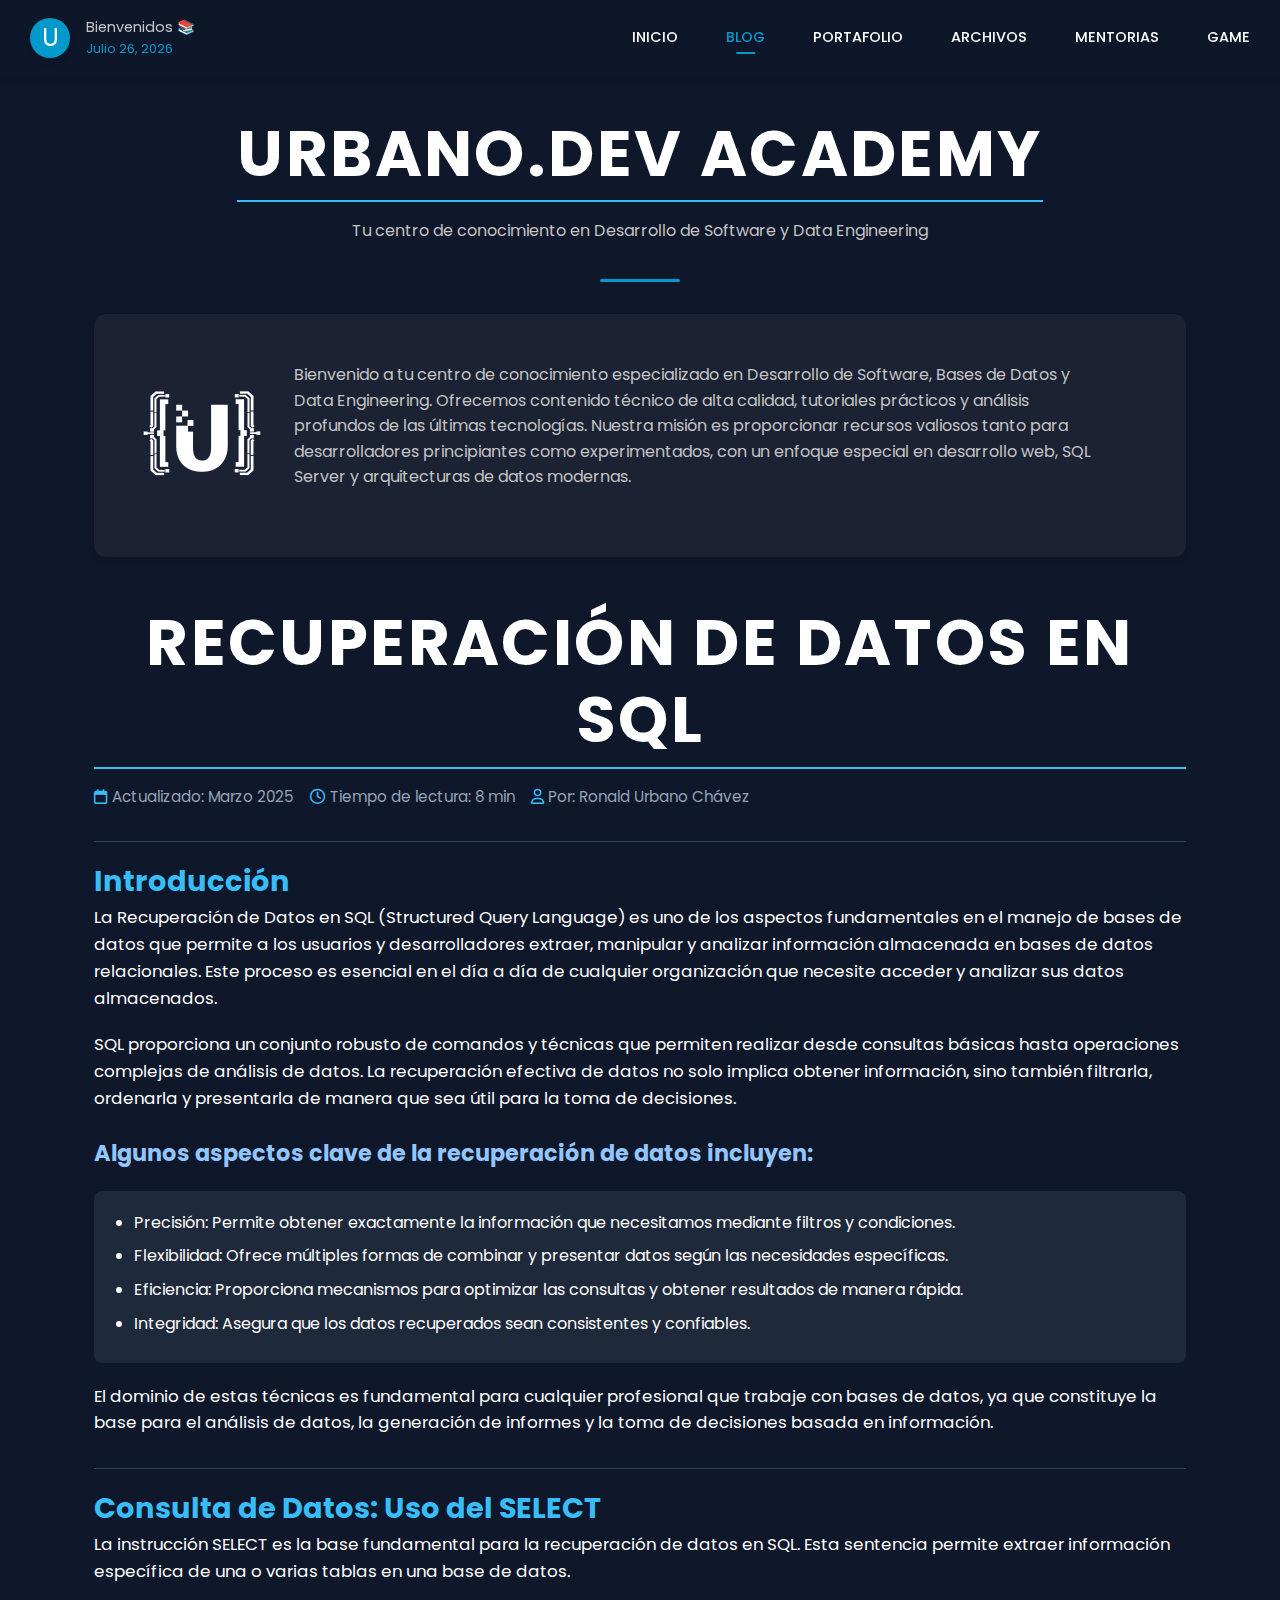
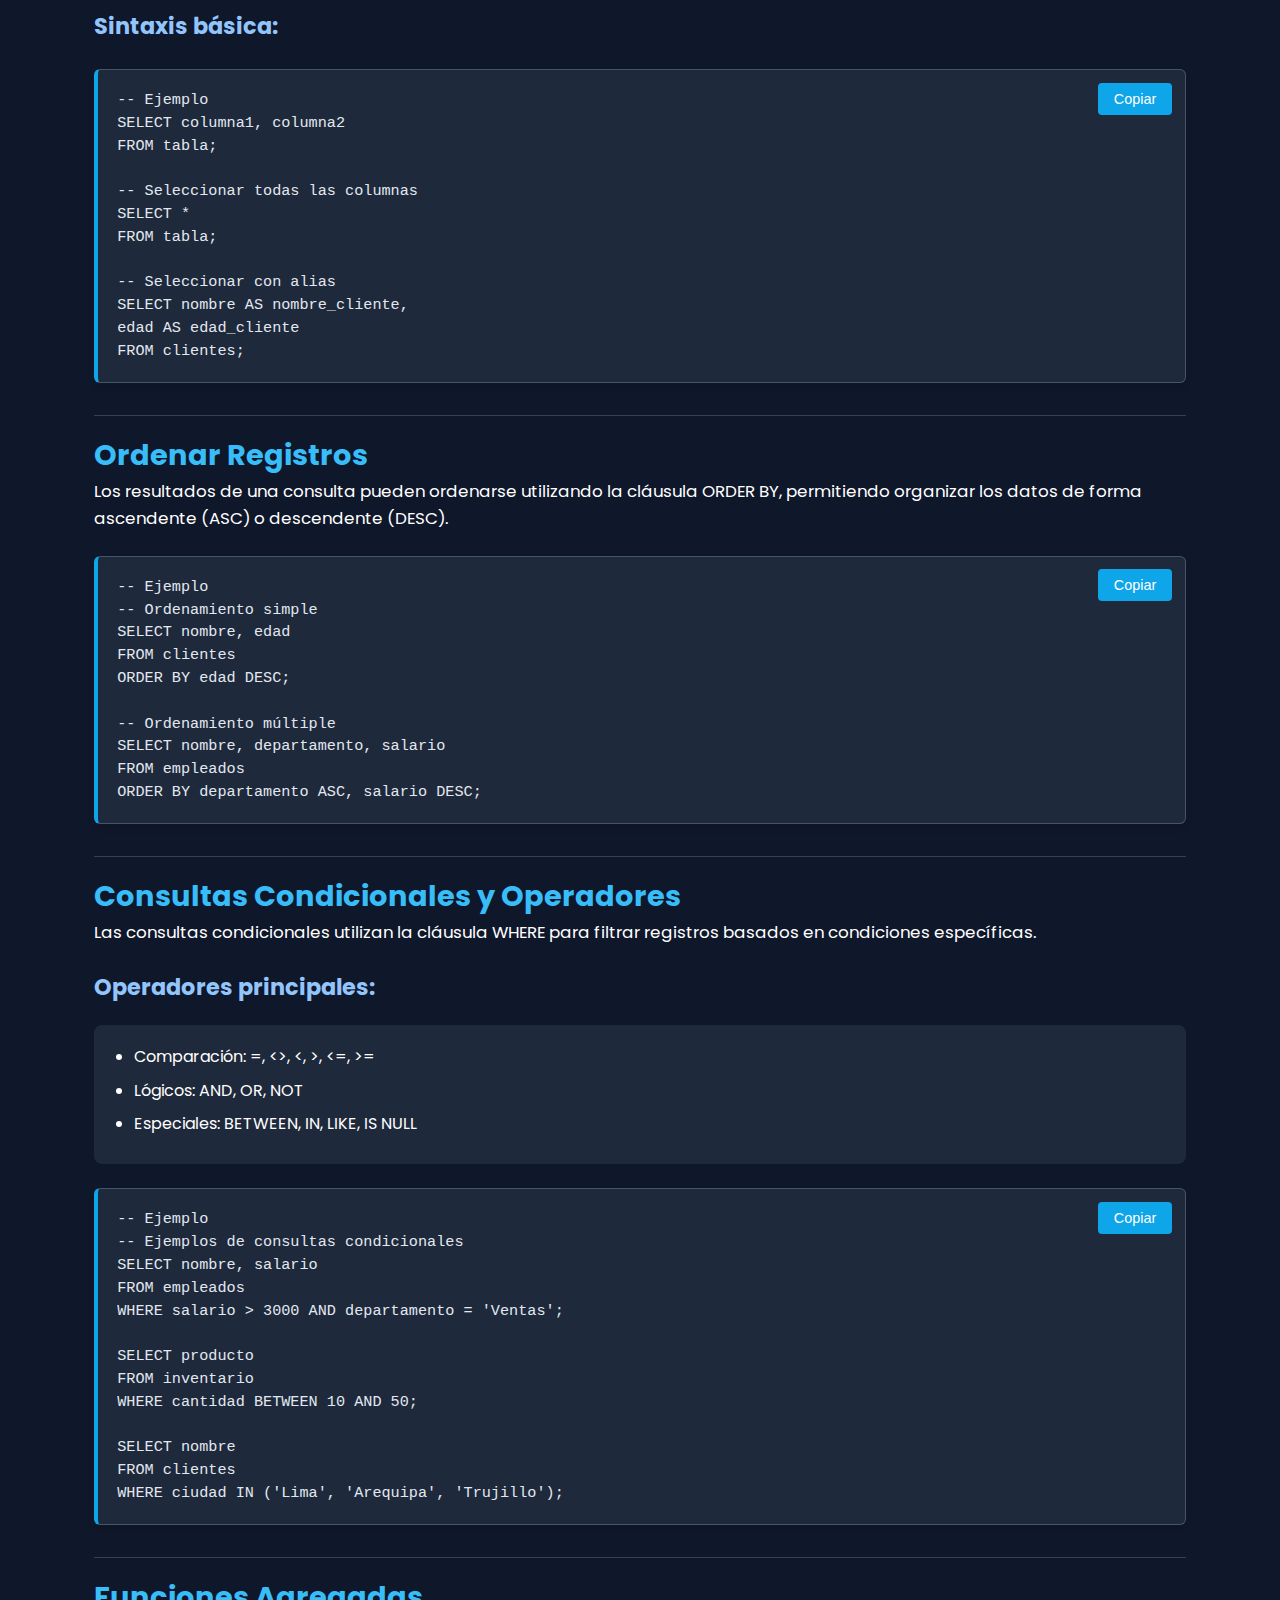
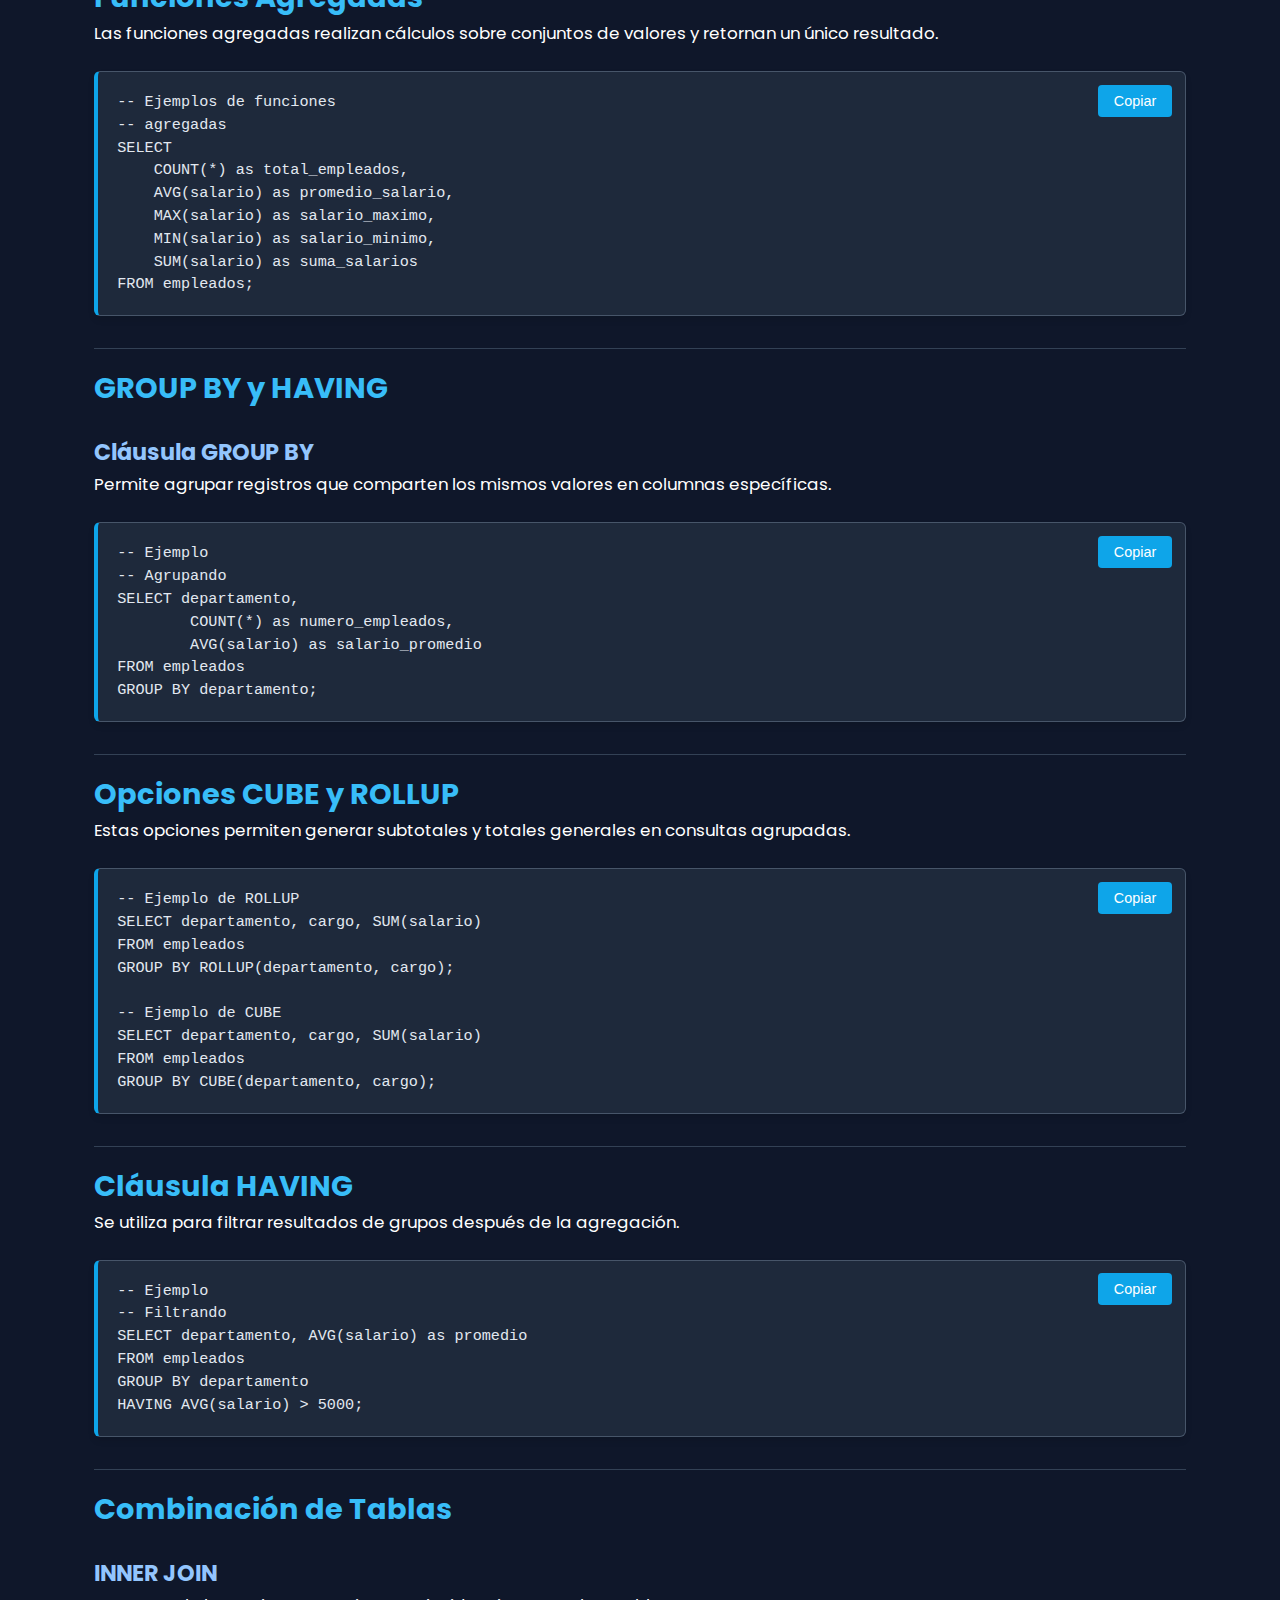
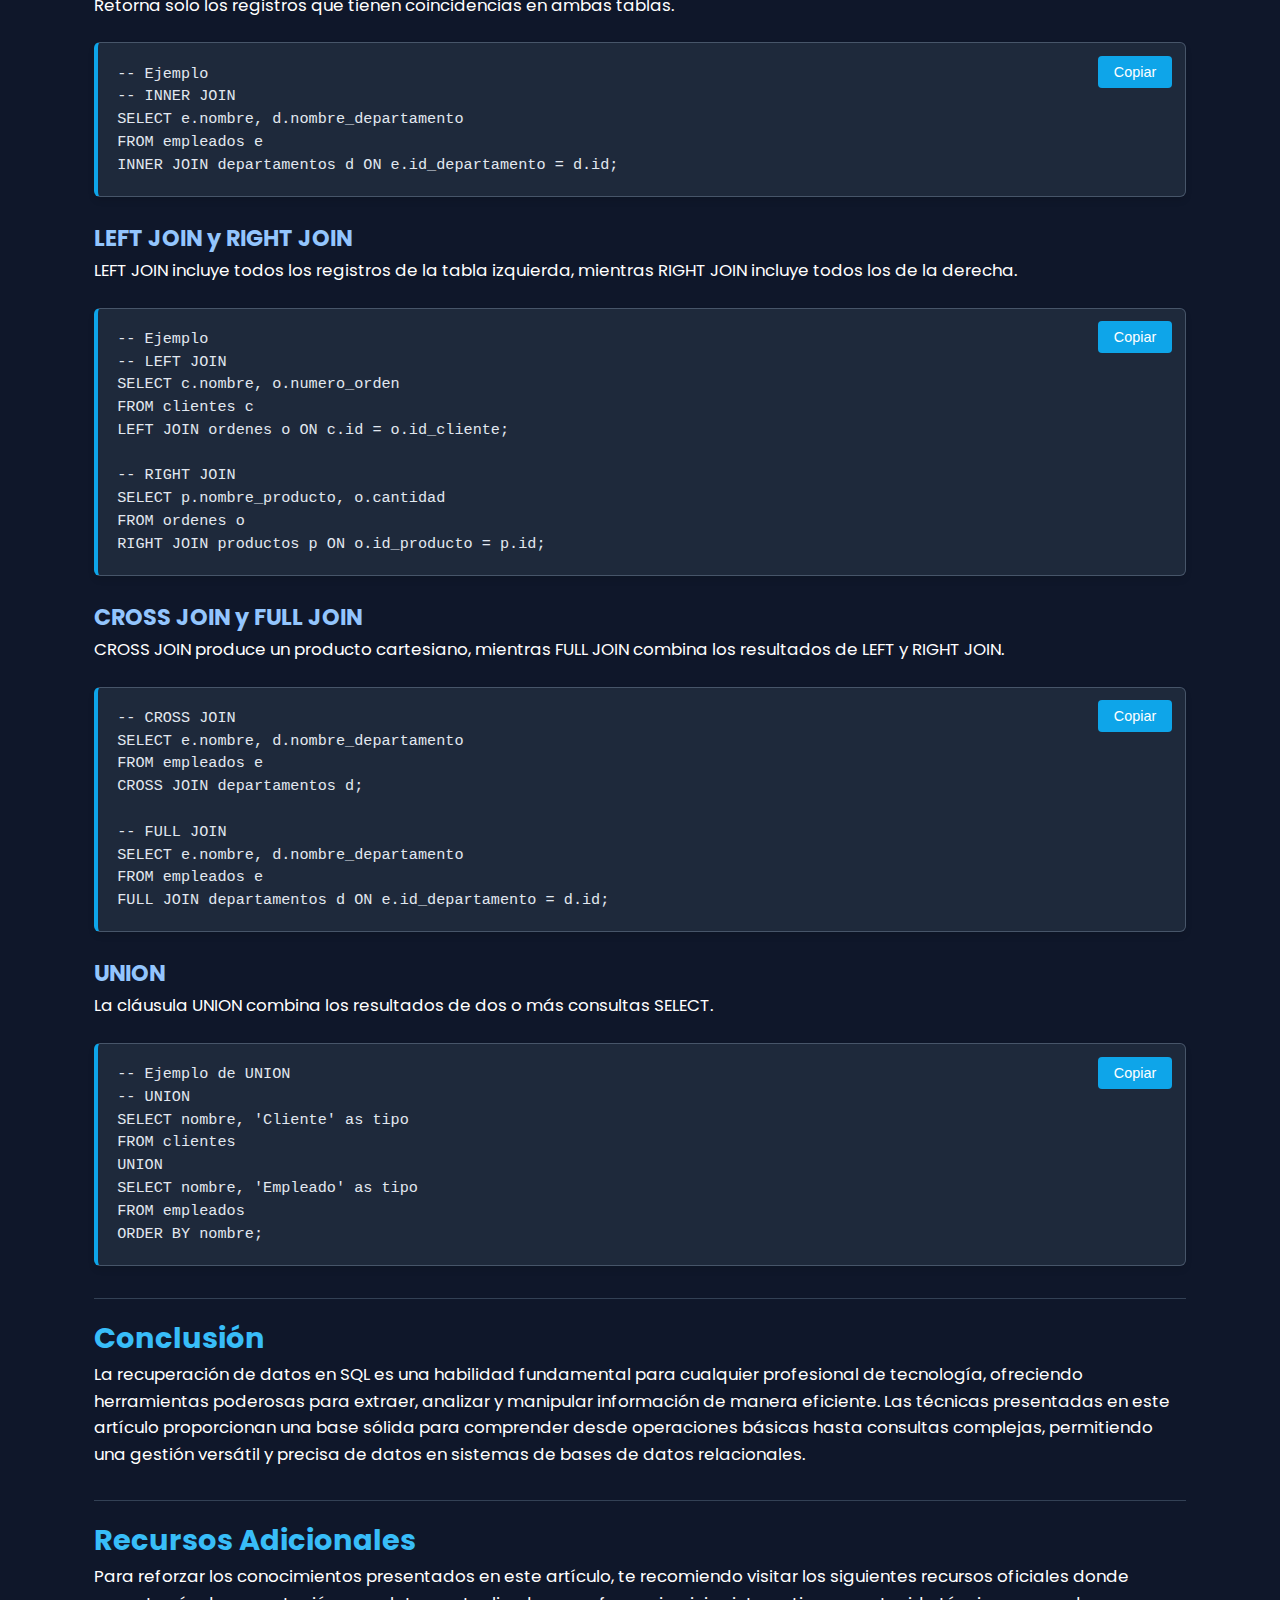
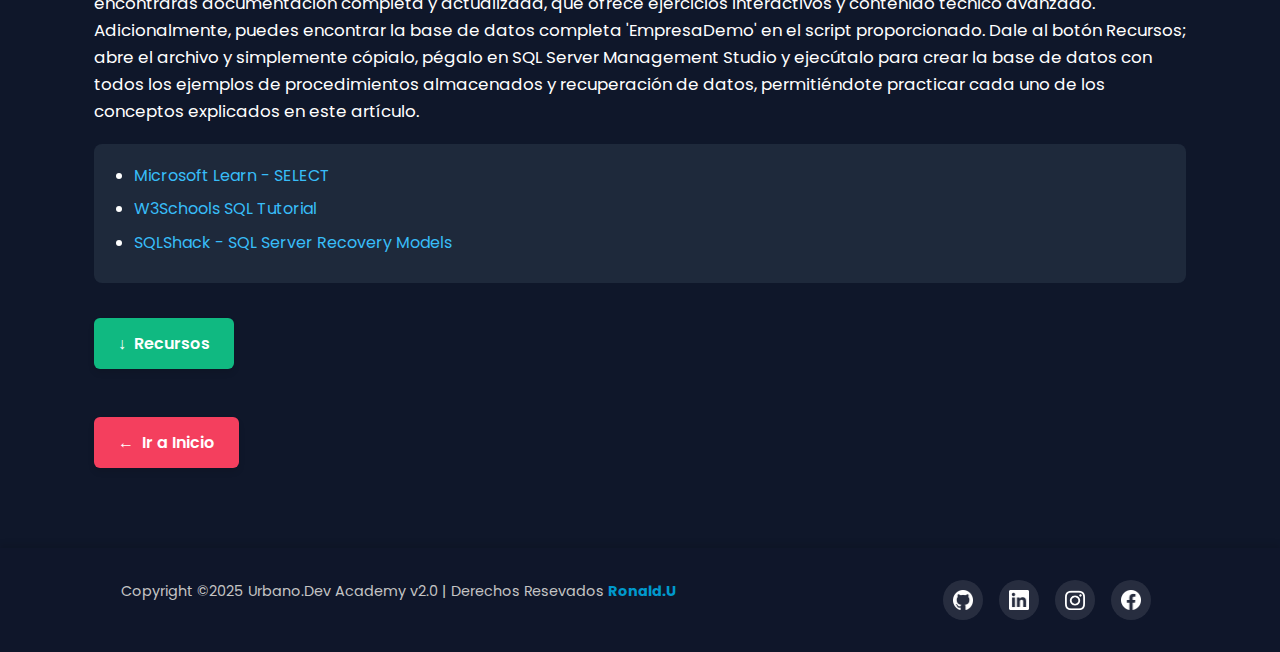
<file: art_five.html>
<!DOCTYPE html>
<html lang="es">

<head>
    <meta charset="UTF-8" />
    <meta name="viewport" content="width=device-width, initial-scale=1.0" />
    <!-- Etiquetas meta para SEO -->
    <meta name="description"
        content="Blog especializado en desarrollo web, ingeniería de datos y tecnologías modernas. Tutoriales, guías y mejores prácticas para desarrolladores por Urbano.Dev Academy." />
    <meta name="keywords"
        content="desarrollo web, data engineering, programación, tutoriales, javascript, python, big data, bases de datos, cloud computing" />
    <meta name="author" content="Urbano.Dev Academy" />

    <!-- Open Graph para compartir en redes sociales -->
    <meta property="og:title" content="Urbano.Dev Academy - Blog de Desarrollo y Data Engineering" />
    <meta property="og:description"
        content="Tutoriales, guías y recursos para desarrolladores web y data engineers. Aprende las mejores prácticas y tecnologías modernas." />
    <meta property="og:image" content="https://ronalk35.github.io/assets/img/logo_color.png" />
    <meta property="og:url" content="https://ronalk35.github.io/urbano.dev.academy/" />
    <meta property="og:type" content="website" />
    <meta property="og:site_name" content="Urbano.Dev Academy" />
    <title>Recuperación de Datos en SQL</title>
    <link rel="stylesheet" href="https://cdnjs.cloudflare.com/ajax/libs/font-awesome/6.0.0/css/all.min.css" />
    <link rel="stylesheet" href="./assets/css/styles.css" />
    <link rel="icon" href="./assets/img/favicon.ico" type="image/x-icon" />
    <link rel="shortcut icon" href="./assets/img/favicon.ico" type="image/x-icon" />
    <script src="./assets/js/includes.js" defer></script>
    <style>
        /* Estilos generales */
        body {
            font-family: 'Segoe UI', Tahoma, Geneva, Verdana, sans-serif;
            background-color: #0f172a;
            color: #e2e8f0;
            line-height: 1.6;
            margin: 0;
            padding: 0;
        }

        .Section {
            padding: 2rem 0;
        }
        section.mb-8 a {
            color: #38bdf8; /* Cambia el color de los enlaces aquí */
            text-decoration: none;
        }
        section.mb-8 a:hover {
    color: #059669; /* Cambia el color de los enlaces cuando el ratón pasa sobre ellos */
}


        .Container {
            width: 90%;
            max-width: 1200px;
            margin: 0 auto;
            padding: 1rem;
        }

        .Title {
            font-size: 2.5rem;
            margin: 1.5rem 0;
            color: #38bdf8;
            border-bottom: 2px solid #38bdf8;
            padding-bottom: 0.5rem;
        }

        h2 {
            font-size: 1.8rem;
            color: #38bdf8;
            margin-top: 2rem;
            padding-top: 1rem;
            border-top: 1px solid #334155;
        }

        h3 {
            font-size: 1.4rem;
            color: #93c5fd;
            margin-top: 1.5rem;
        }

        p {
            margin-bottom: 1.2rem;
            font-size: 1.05rem;
        }

        .Container ul {
            background-color: #1e293b;
            padding: 1.2rem 1.2rem 1.2rem 2.5rem;
            border-radius: 8px;
            margin: 1.2rem 0;
        }

        .Container li {
            margin-bottom: 0.5rem;
            position: relative;
        }

        .Container li::before {
            content: '';
            color: #38bdf8;
            font-weight: bold;
            position: absolute;
            left: -1.2rem;
        }

        .sql-block {
            background: #1e293b;
            border: 1px solid #475569;
            border-left: 4px solid #0ea5e9;
            border-radius: 6px;
            padding: 1.2rem;
            margin: 1.5rem 0;
            position: relative;
            box-shadow: 0 4px 6px rgba(0, 0, 0, 0.1);
            overflow: hidden;
        }

        .sql-code {
            font-family: 'Consolas', 'Monaco', monospace;
            white-space: pre-wrap;
            overflow-x: auto;
            color: #e2e8f0;
            font-size: 0.95rem;
            line-height: 1.5;
        }

        .keyword {
            color: #38bdf8;
            font-weight: 600;
        }

        .comment {
            color: #94a3b8;
            font-style: italic;
        }

        .string {
            color: #86efac;
        }

        .number {
            color: #fda4af;
        }

        .function {
            color: #c4b5fd;
        }

        button {
            background: #0ea5e9;
            color: #fff;
            border: none;
            padding: 0.5rem 1rem;
            border-radius: 4px;
            cursor: pointer;
            position: absolute;
            right: 0.8rem;
            top: 0.8rem;
            transition: all 0.2s ease;
            font-size: 0.9rem;
            display: flex;
            align-items: center;
            gap: 0.3rem;
        }

        button:hover {
            background: #0284c7;
            transform: translateY(-2px);
        }

        button:active {
            transform: translateY(0);
        }

        .btn-back {
            display: inline-flex;
            align-items: center;
            gap: 0.5rem;
            margin: 2rem 0;
            padding: 0.8rem 1.5rem;
            background: #f43f5e;
            color: #fff;
            text-decoration: none;
            border-radius: 6px;
            font-weight: 600;
            transition: all 0.2s ease;
            box-shadow: 0 4px 6px rgba(0, 0, 0, 0.1);
        }

        .btn-back:hover {
            background: #e11d48;
            transform: translateY(-2px);
            box-shadow: 0 6px 8px rgba(0, 0, 0, 0.15);
        }

        .btn-back::before {
            content: "←";
            font-weight: bold;
        }

        .btn-download {
            display: inline-flex;
            align-items: center;
            gap: 0.5rem;
            margin: 1rem 0;
            padding: 0.8rem 1.5rem;
            background: #10b981;
            color: #fff;
            text-decoration: none;
            border-radius: 6px;
            font-weight: 600;
            transition: all 0.2s ease;
            box-shadow: 0 4px 6px rgba(0, 0, 0, 0.1);
        }

        .btn-download:hover {
            background: #059669;
            transform: translateY(-2px);
            box-shadow: 0 6px 8px rgba(0, 0, 0, 0.15);
        }

        .btn-download::before {
            content: "↓";
            font-weight: bold;
        }
        .article-meta {
            display: flex;
            align-items: center;
            gap: 1rem;
            margin: 1rem 0 2rem;
            font-size: 0.95rem;
            color: #94a3b8;
        }

        .article-meta span {
            display: flex;
            align-items: center;
            gap: 0.3rem;
        }

        .article-meta i {
            color: #38bdf8;
        }

        /* Estilos responsivos */
        @media (max-width: 768px) {
            .Container {
                width: 95%;
                padding: 0.8rem;
            }

            .Title {
                font-size: 2rem;
            }

            h2 {
                font-size: 1.5rem;
            }

            h3 {
                font-size: 1.2rem;
            }

            .sql-block {
                padding: 1rem;
                margin: 1.2rem 0;
            }

            .sql-code {
                font-size: 0.85rem;
            }

            button {
                font-size: 0.8rem;
                padding: 0.4rem 0.8rem;
            }

            .article-meta {
                flex-wrap: wrap;
                gap: 0.8rem;
            }
        }

        @media (max-width: 480px) {
            .Title {
                font-size: 1.6rem !important;
            }

            h2 {
                font-size: 1.3rem;
            }

            h3 {
                font-size: 1.1rem;
            }

            p,
            li {
                font-size: 0.95rem;
            }

            .sql-code {
                font-size: 0.8rem;
            }

            .btn-back {
                padding: 0.6rem 1.2rem;
                font-size: 0.95rem;
            }

            .article-meta {
                font-size: 0.85rem;
                margin: 0.8rem 0 1.5rem;
            }
            .btn-download {
                padding: 0.6rem 1.2rem;
                font-size: 0.95rem;
            }
        }
    </style>
</head>

<body class="art_five">
    <!-- Menú de navegación y cabecera -->
    <div data-include="nav.html"></div>

    <!-- Contenido principal del artículo -->
    <main class="Container mx-auto px-4 py-8 article-content">
        <h1 class="Title">Recuperación de Datos en SQL</h1>
        <div class="article-meta">
            <span><i class="far fa-calendar"></i> Actualizado: Marzo 2025</span>
            <span><i class="far fa-clock"></i> Tiempo de lectura: 8 min</span>
            <span><i class="far fa-user"></i> Por: Ronald Urbano Chávez</span>
        </div>
        
        
        <h2 class="text-2xl font-semibold mb-4">Introducción</h2>
        <div class="mb-8">
            <p class="text-lg mb-4">
                La Recuperación de Datos en SQL (Structured Query Language) es uno de los aspectos 
                fundamentales en el manejo de bases de datos que permite a los usuarios y 
                desarrolladores extraer, manipular y analizar información almacenada en bases de datos relacionales. 
                Este proceso es esencial en el día a día de cualquier organización que necesite acceder y 
                analizar sus datos almacenados.
            </p>
            <p>
                SQL proporciona un conjunto robusto de comandos y técnicas que permiten 
                realizar desde consultas básicas hasta operaciones complejas de análisis de datos. 
                La recuperación efectiva de datos no solo implica obtener información, sino también filtrarla, 
                ordenarla y presentarla de manera que sea útil para la toma de decisiones.
            </p>
            <h3 class="text-xl font-semibold mb-3">Algunos aspectos clave de la recuperación de datos incluyen:</h3>
            <ul class="list-disc pl-5">
                <li>Precisión: Permite obtener exactamente la información que necesitamos mediante filtros y condiciones.</li>
                <li>Flexibilidad: Ofrece múltiples formas de combinar y presentar datos según las necesidades específicas.</li>
                <li>Eficiencia: Proporciona mecanismos para optimizar las consultas y obtener resultados de manera rápida.</li>
                <li>Integridad: Asegura que los datos recuperados sean consistentes y confiables.</li>
            </ul>
            <p>
                El dominio de estas técnicas es fundamental para cualquier profesional que trabaje con bases de datos, 
                ya que constituye la base para el análisis de datos, la generación de informes y la toma de decisiones 
                basada en información.
            </p>
        </div>

        <section class="mb-8">
            <h2 class="text-2xl font-semibold mb-4">Consulta de Datos: Uso del SELECT</h2>
            <p>
                La instrucción SELECT es la base fundamental para la recuperación de datos en SQL. 
                Esta sentencia permite extraer información específica de una o varias tablas en una base de datos.
            </p>
            <h3 class="text-xl font-semibold mb-3">Sintaxis básica:</h3>
            <div class="sql-block">
                <pre class="sql-code">-- Ejemplo
SELECT columna1, columna2
FROM tabla;
            
-- Seleccionar todas las columnas
SELECT *
FROM tabla;
            
-- Seleccionar con alias
SELECT nombre AS nombre_cliente, 
edad AS edad_cliente
FROM clientes;</pre>
                <button onclick="copyCode(this)">Copiar</button>
            </div>

            <h2 class="text-2xl font-semibold mb-4">Ordenar Registros</h2>
            <p>Los resultados de una consulta pueden ordenarse utilizando la cláusula ORDER BY, permitiendo organizar 
                los datos de forma ascendente (ASC) o descendente (DESC).</p>
            <div class="sql-block">
                <pre class="sql-code">-- Ejemplo
-- Ordenamiento simple
SELECT nombre, edad
FROM clientes
ORDER BY edad DESC;
            
-- Ordenamiento múltiple
SELECT nombre, departamento, salario
FROM empleados
ORDER BY departamento ASC, salario DESC;</pre>
                <button onclick="copyCode(this)">Copiar</button>
            </div>
        </section>

        <section class="mb-8">
            <h2 class="text-2xl font-semibold mb-4">Consultas Condicionales y Operadores</h2>
            <p>Las consultas condicionales utilizan la cláusula WHERE para filtrar registros basados en condiciones específicas.</p>
            <h3 class="text-xl font-semibold mb-3">Operadores principales:</h3>
            <ul class="list-disc pl-5">
                <li>Comparación: =, <>, <, >, <=, >=</li>
                <li>Lógicos: AND, OR, NOT</li>
                <li>Especiales: BETWEEN, IN, LIKE, IS NULL</li>
            </ul>
            <div class="sql-block">
                <pre class="sql-code">-- Ejemplo
-- Ejemplos de consultas condicionales
SELECT nombre, salario
FROM empleados
WHERE salario > 3000 AND departamento = 'Ventas';
            
SELECT producto
FROM inventario
WHERE cantidad BETWEEN 10 AND 50;
            
SELECT nombre
FROM clientes
WHERE ciudad IN ('Lima', 'Arequipa', 'Trujillo');</pre>
                <button onclick="copyCode(this)">Copiar</button>
            </div>

            <h2 class="text-2xl font-semibold mb-4">Funciones Agregadas</h2>
            <p>Las funciones agregadas realizan cálculos sobre conjuntos de valores y retornan un único resultado.</p>
            <div class="sql-block">
                <pre class="sql-code">-- Ejemplos de funciones
-- agregadas
SELECT 
    COUNT(*) as total_empleados,
    AVG(salario) as promedio_salario,
    MAX(salario) as salario_maximo,
    MIN(salario) as salario_minimo,
    SUM(salario) as suma_salarios
FROM empleados;</pre>
                <button onclick="copyCode(this)">Copiar</button>
            </div>
        </section>

        <section class="mb-8">
            <h2 class="text-2xl font-semibold mb-4">GROUP BY y HAVING</h2>
            <h3 class="text-xl font-semibold mb-3">Cláusula GROUP BY</h3>
            <p>
                Permite agrupar registros que comparten los mismos valores en columnas específicas.
            </p>
            <div class="sql-block">
                <pre class="sql-code">-- Ejemplo
-- Agrupando 
SELECT departamento, 
        COUNT(*) as numero_empleados,
        AVG(salario) as salario_promedio
FROM empleados
GROUP BY departamento;</pre>
                <button onclick="copyCode(this)">Copiar</button>
            </div>

            <h2 class="text-2xl font-semibold mb-4">Opciones CUBE y ROLLUP</h2>
            <p>
                Estas opciones permiten generar subtotales y totales generales en consultas agrupadas.
            </p>
            <div class="sql-block">
                <pre class="sql-code">-- Ejemplo de ROLLUP
SELECT departamento, cargo, SUM(salario)
FROM empleados
GROUP BY ROLLUP(departamento, cargo);
            
-- Ejemplo de CUBE
SELECT departamento, cargo, SUM(salario)
FROM empleados
GROUP BY CUBE(departamento, cargo);</pre>
                <button onclick="copyCode(this)">Copiar</button>
            </div>

            <h2 class="text-2xl font-semibold mb-4">Cláusula HAVING</h2>
            <p>
                Se utiliza para filtrar resultados de grupos después de la agregación.
            </p>
            <div class="sql-block">
                <pre class="sql-code">-- Ejemplo
-- Filtrando
SELECT departamento, AVG(salario) as promedio
FROM empleados
GROUP BY departamento
HAVING AVG(salario) > 5000;</pre>
                <button onclick="copyCode(this)">Copiar</button>
            </div>
        </section>

        <section class="mb-8">
            <h2 class="text-2xl font-semibold mb-4">Combinación de Tablas</h2>
            <h3 class="text-xl font-semibold mb-3">INNER JOIN</h3>
            <p>
                Retorna solo los registros que tienen coincidencias en ambas tablas.
            </p>
            <div class="sql-block">
                <pre class="sql-code">-- Ejemplo
-- INNER JOIN
SELECT e.nombre, d.nombre_departamento
FROM empleados e
INNER JOIN departamentos d ON e.id_departamento = d.id;</pre>
                <button onclick="copyCode(this)">Copiar</button>
            </div>
  
            <h3 class="text-xl font-semibold mb-3">LEFT JOIN y RIGHT JOIN</h3>
            <p>
                LEFT JOIN incluye todos los registros de la tabla izquierda, mientras RIGHT JOIN incluye todos los de la derecha.
            </p>
            <div class="sql-block">
                <pre class="sql-code">-- Ejemplo
-- LEFT JOIN
SELECT c.nombre, o.numero_orden
FROM clientes c
LEFT JOIN ordenes o ON c.id = o.id_cliente;
            
-- RIGHT JOIN
SELECT p.nombre_producto, o.cantidad
FROM ordenes o
RIGHT JOIN productos p ON o.id_producto = p.id;</pre>
                <button onclick="copyCode(this)">Copiar</button>
            </div>
  
            <h3 class="text-xl font-semibold mb-3">CROSS JOIN y FULL JOIN</h3>
            <p>
                CROSS JOIN produce un producto cartesiano, mientras FULL JOIN combina los resultados de LEFT y RIGHT JOIN.
            </p>
            <div class="sql-block">
                <pre class="sql-code">-- CROSS JOIN
SELECT e.nombre, d.nombre_departamento
FROM empleados e
CROSS JOIN departamentos d;
            
-- FULL JOIN
SELECT e.nombre, d.nombre_departamento
FROM empleados e
FULL JOIN departamentos d ON e.id_departamento = d.id;</pre>
                <button onclick="copyCode(this)">Copiar</button>
            </div>

            <h3 class="text-xl font-semibold mb-3">UNION</h3>
            <p>
                La cláusula UNION combina los resultados de dos o más consultas SELECT.
            </p>
            <div class="sql-block">
                <pre class="sql-code">-- Ejemplo de UNION
-- UNION
SELECT nombre, 'Cliente' as tipo
FROM clientes
UNION
SELECT nombre, 'Empleado' as tipo
FROM empleados
ORDER BY nombre;</pre>
                <button onclick="copyCode(this)">Copiar</button>
            </div>
        </section>

        <section class="mb-8">
            <h2 class="text-2xl font-semibold mb-4">Conclusión</h2>
            <div class="mb-8">
                <p class="text-lg mb-4">
                    La recuperación de datos en SQL es una habilidad fundamental para cualquier profesional de tecnología, 
                    ofreciendo herramientas poderosas para extraer, analizar y manipular información de manera eficiente. 
                    Las técnicas presentadas en este artículo proporcionan una base sólida para comprender desde operaciones 
                    básicas hasta consultas complejas, permitiendo una gestión versátil y precisa de datos en sistemas de bases de datos relacionales.
                </p>
            </div>
        </section>

        <section class="mb-8">
            <h2 class="text-2xl font-semibold mb-4">Recursos Adicionales</h2>
            <p>
                Para reforzar los conocimientos presentados en este artículo, te recomiendo visitar los siguientes recursos
                oficiales donde encontrarás documentación completa y actualizada, que ofrece ejercicios interactivos y contenido
                técnico avanzado. Adicionalmente, puedes encontrar la base de datos completa 'EmpresaDemo' en el script
                proporcionado. Dale al botón Recursos; abre el archivo y simplemente cópialo, pégalo en SQL Server Management
                Studio y ejecútalo para crear la base de datos con todos los ejemplos de procedimientos almacenados y recuperación de datos, permitiéndote
                practicar cada uno de los conceptos explicados en este artículo.
            </p>
            <ul class="list-disc pl-5">
                <li>
                    <a
                        href="https://learn.microsoft.com/es-es/sql/t-sql/queries/select-overview?view=sql-server-ver15"
                        target="_blank"
                        rel="noopener noreferrer"
                        class="text-blue-600 hover:text-blue-800"
                    >
                    Microsoft Learn - SELECT
                    </a>
                </li>
                <li>
                    <a
                        href="https://www.w3schools.com/sql/sql_intro.asp"
                        target="_blank"
                        rel="noopener noreferrer"
                        class="text-blue-600 hover:text-blue-800"
                    >
                    W3Schools SQL Tutorial
                    </a>
                </li>
                <li>
                    <a
                        href="https://www.sqlshack.com/sql-server-recovery-models/"
                        target="_blank"
                        rel="noopener noreferrer"
                        class="text-blue-600 hover:text-blue-800"
                    >
                    SQLShack - SQL Server Recovery Models
                    </a>
                </li>
            </ul>
        </section>

        <div class="mt-4">
            <a
                href="./assets/document/script_empresademo.txt"
                download="script_empresademo.txt"
                class="btn-download"
            >
                Recursos
            </a>
        </div>

        <div class="mt-8 border-t pt-4">
            <a href="index.html" class="btn-back">Ir a Inicio</a>
        </div>
    </main>

    <!-- Footer único -->
    <div data-include="footer.html"></div>

   
    <script>
        // Función para copiar el contenido de cada bloque SQL
        function copyCode(button) {
            const code = button.previousElementSibling.innerText;
            
            // Verificar si se está utilizando un dispositivo móvil y usar el portapapeles
            if (navigator.clipboard) {
                navigator.clipboard.writeText(code).then(() => {
                    button.innerText = 'Copiado';
                    setTimeout(() => {
                        button.innerText = 'Copiar';
                    }, 2000);
                }).catch(err => {
                    console.error('Error al copiar', err);
                });
            } else {
                // Fallback para navegadores que no soportan Clipboard API
                const textArea = document.createElement('textarea');
                textArea.value = code;
                document.body.appendChild(textArea);
                textArea.select();
                document.execCommand('copy');
                document.body.removeChild(textArea);
                button.innerText = 'Copiado';
                setTimeout(() => {
                    button.innerText = 'Copiar';
                }, 2000);
            }
        }
    </script>
    <script>
        document.addEventListener('DOMContentLoaded', function() {
          // Espera a que todos los includes terminen de cargarse
          setTimeout(function() {
            var dateElement = document.getElementById('date-display');
            if (!dateElement) return;
            
            var months = [
              "Enero", "Febrero", "Marzo", "Abril", "Mayo", "Junio",
              "Julio", "Agosto", "Septiembre", "Octubre", "Noviembre", "Diciembre"
            ];
            
            var now = new Date();
            var day = now.getDate();
            var month = months[now.getMonth()];
            var year = now.getFullYear();
            
            dateElement.innerHTML = month + " " + day + ", " + year;
          }, 100); // Pequeño retraso para asegurar que nav.html está cargado
        });
      </script>
</body>

</html>
</file>
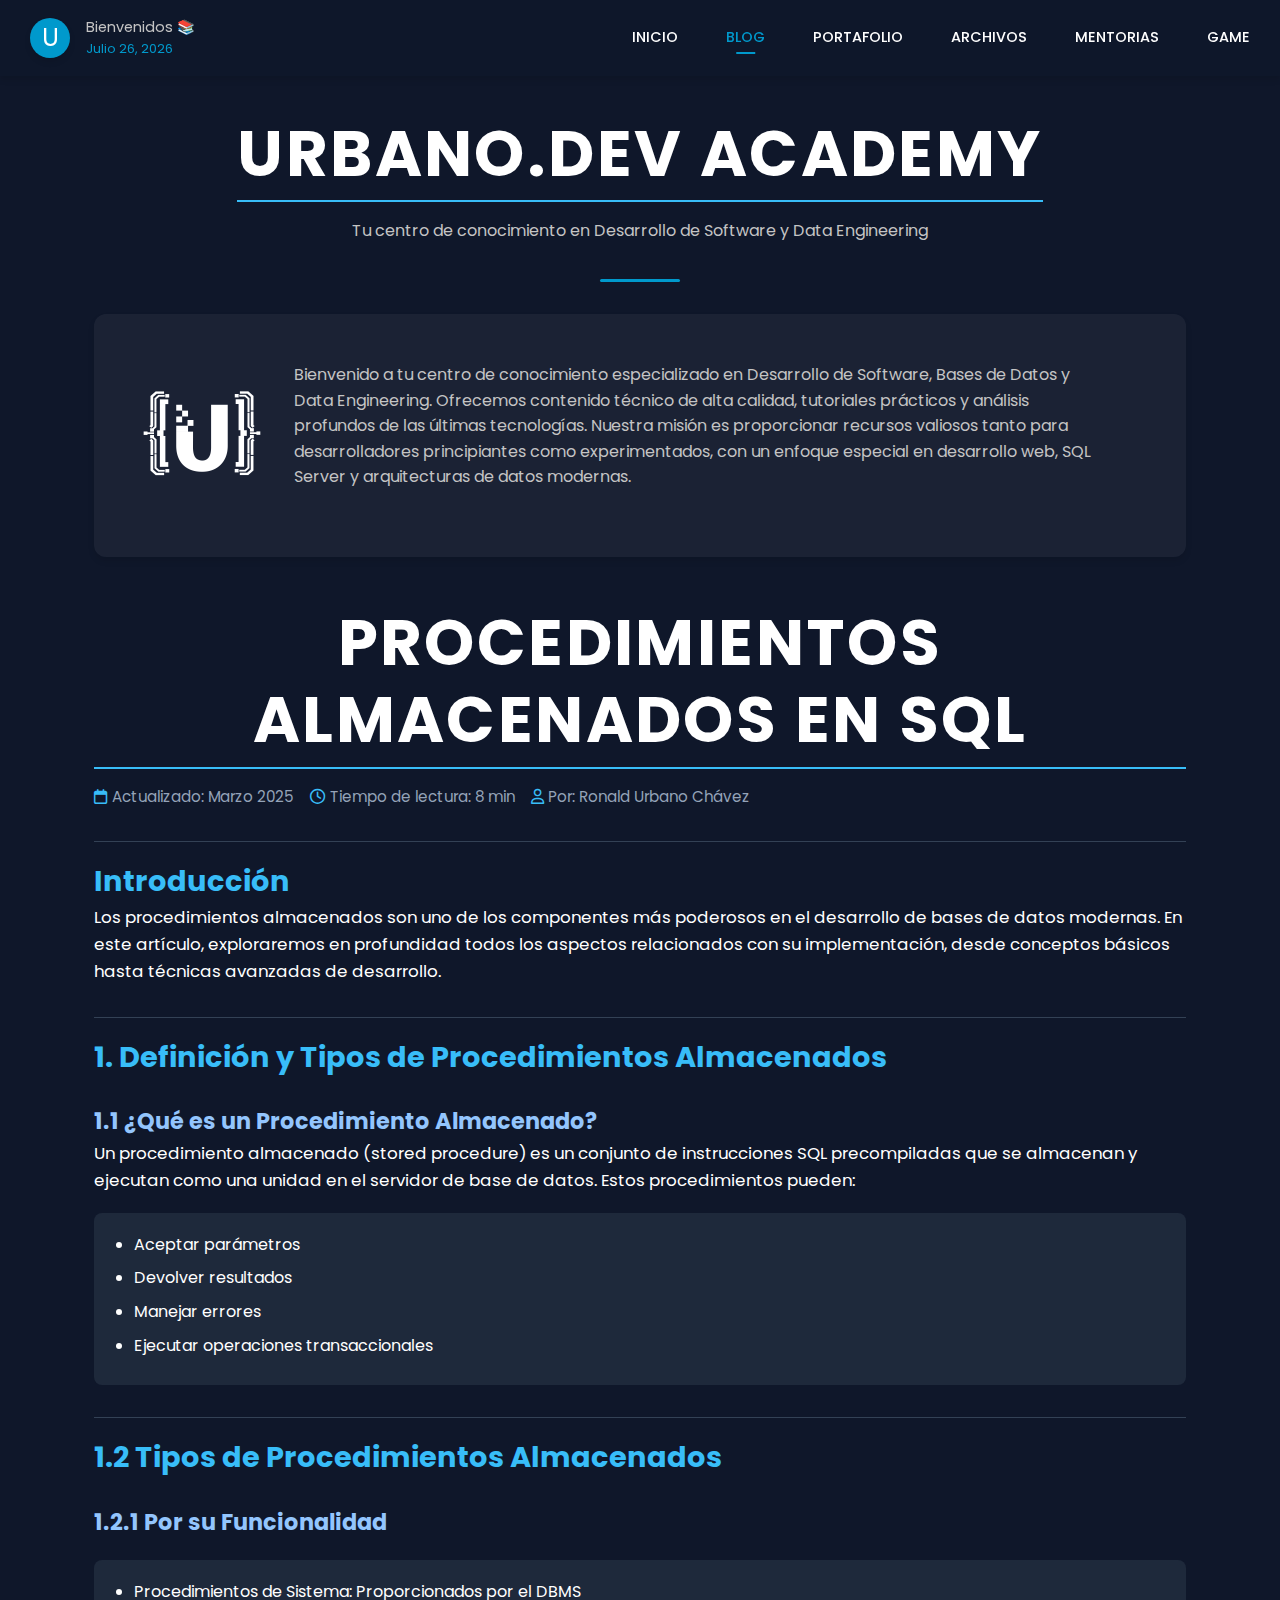
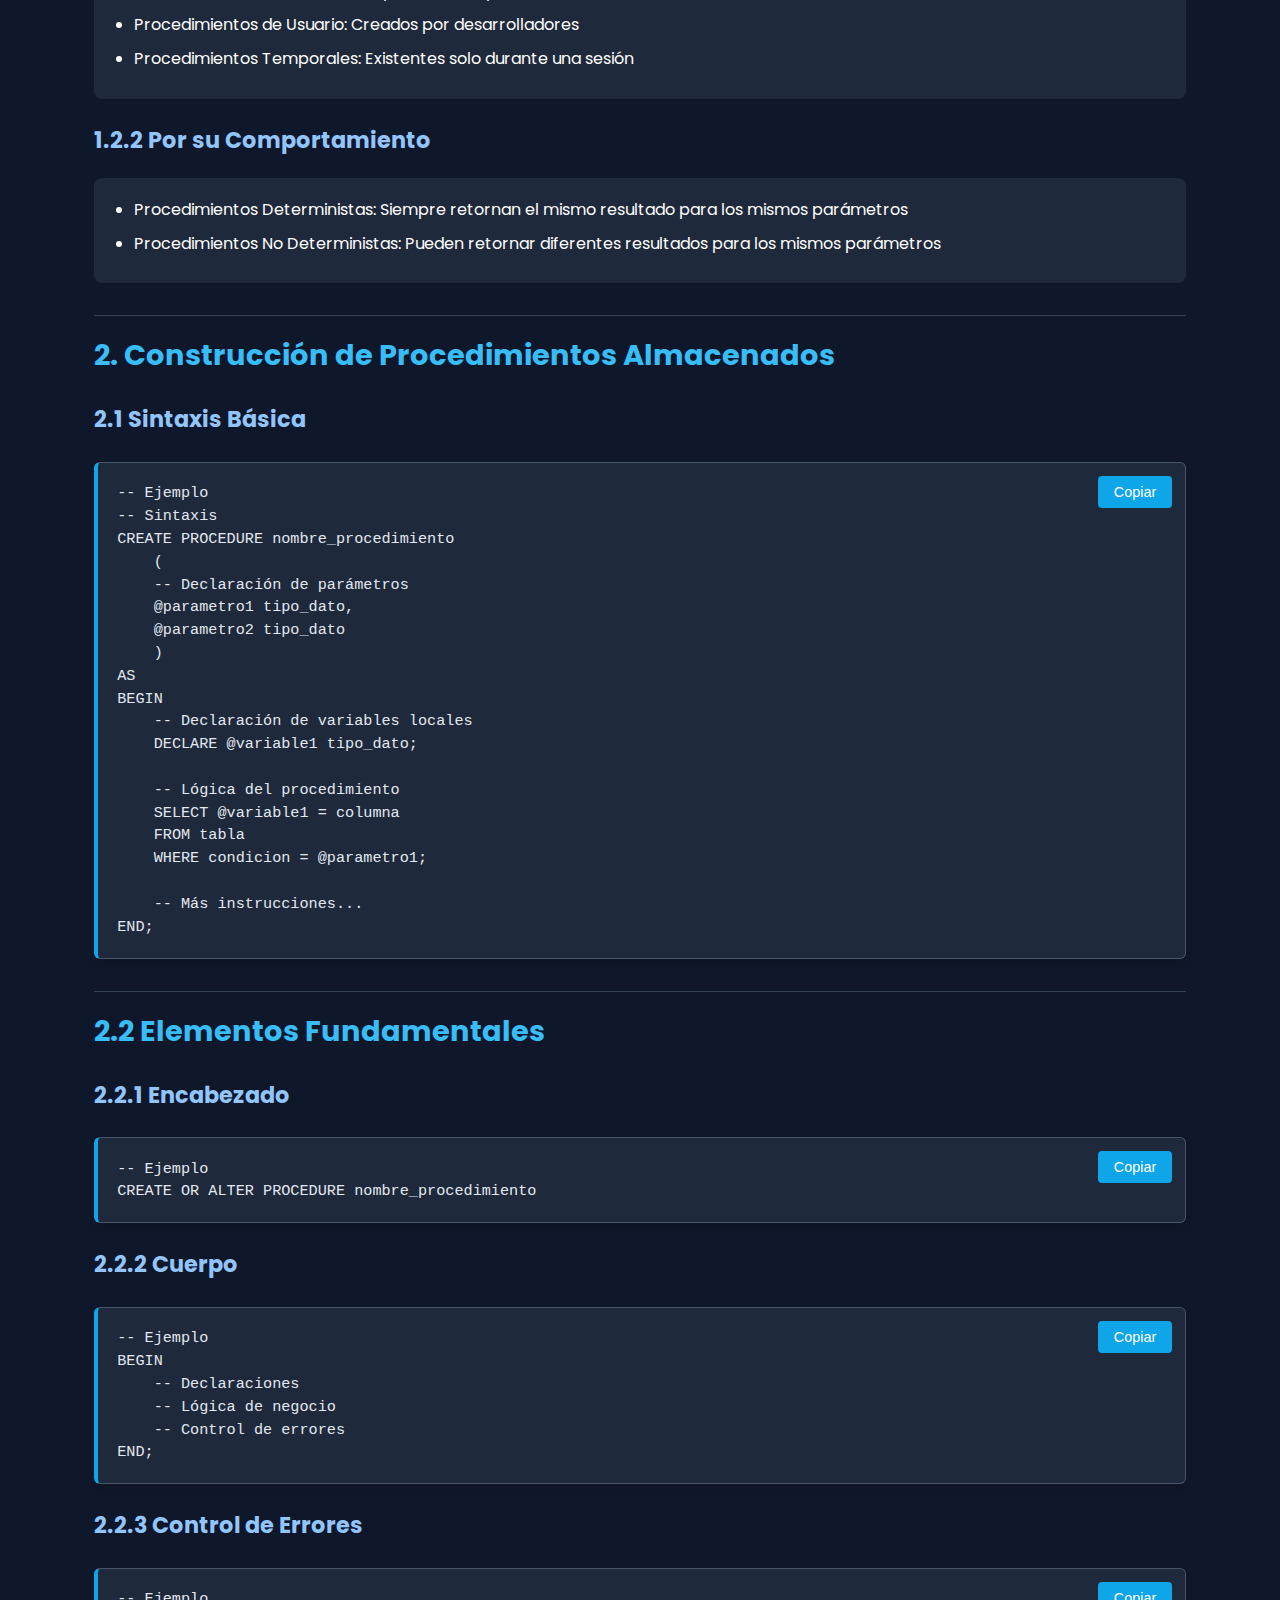
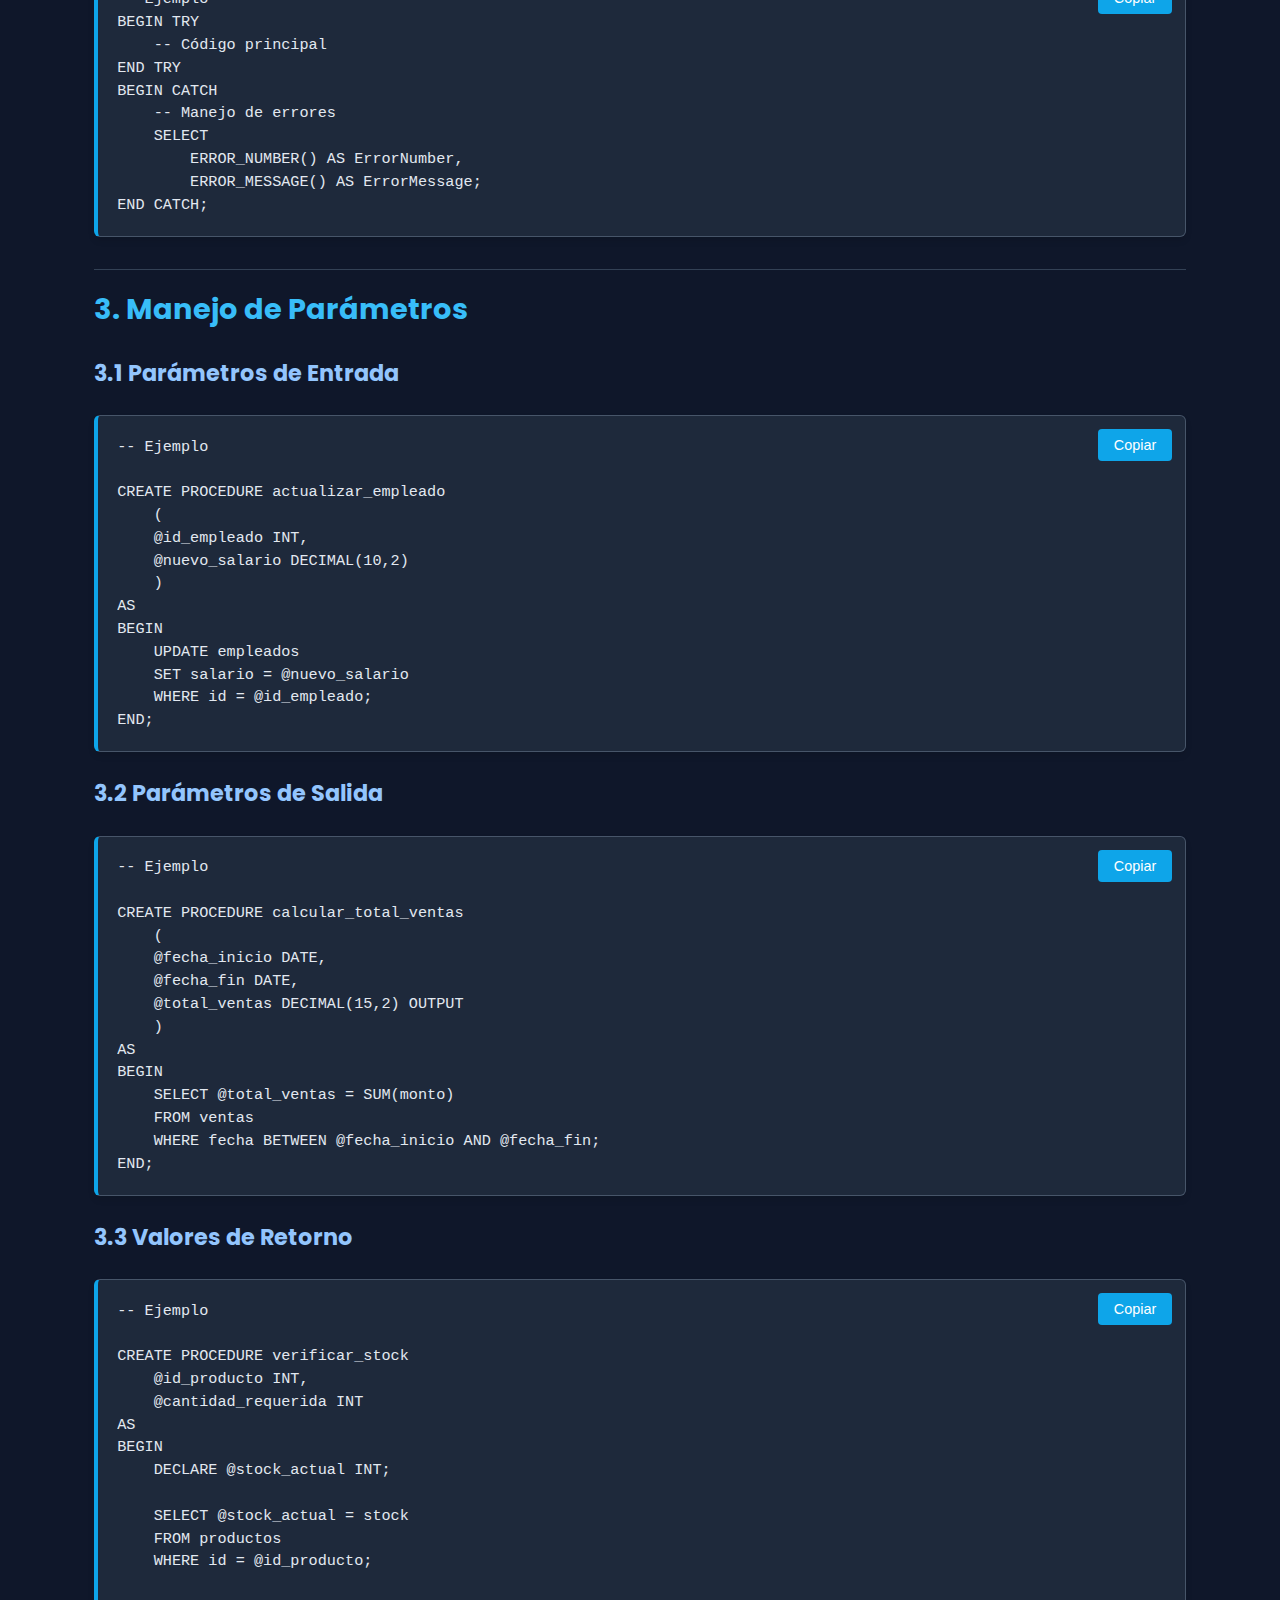
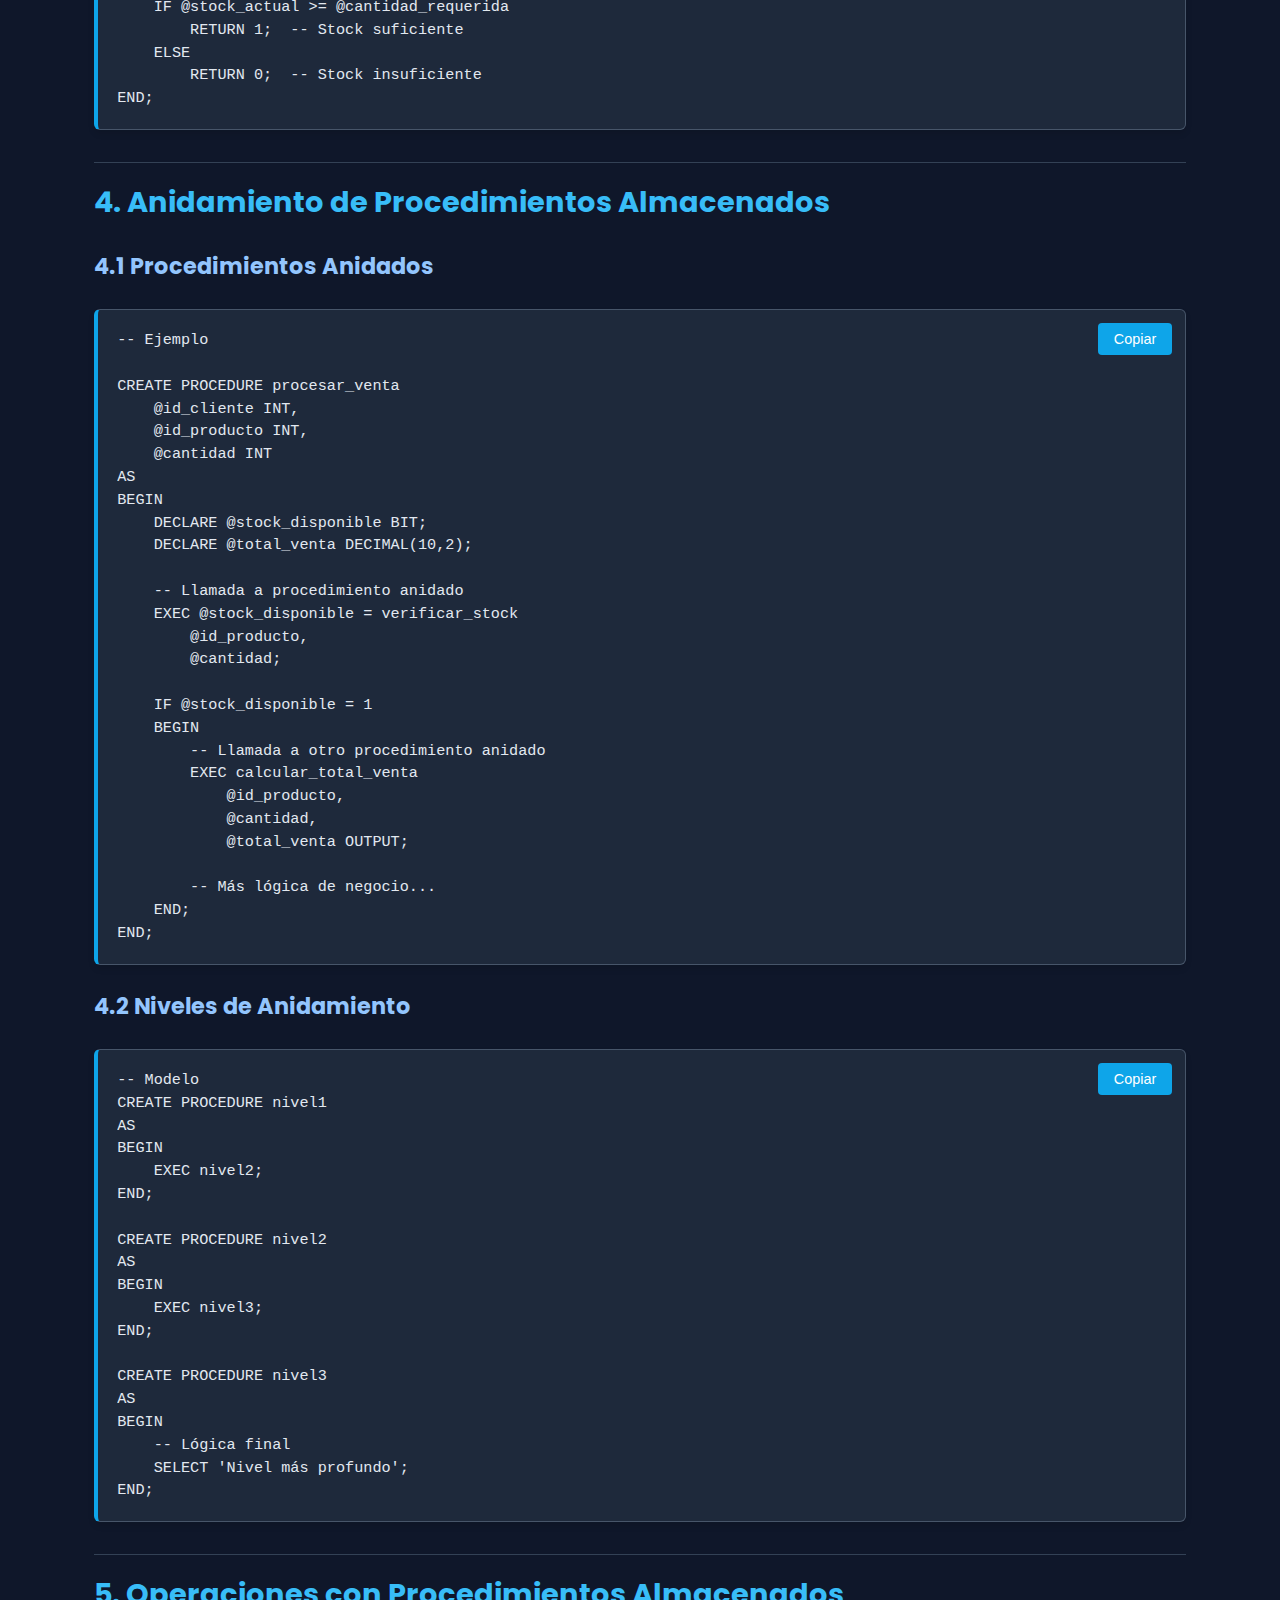
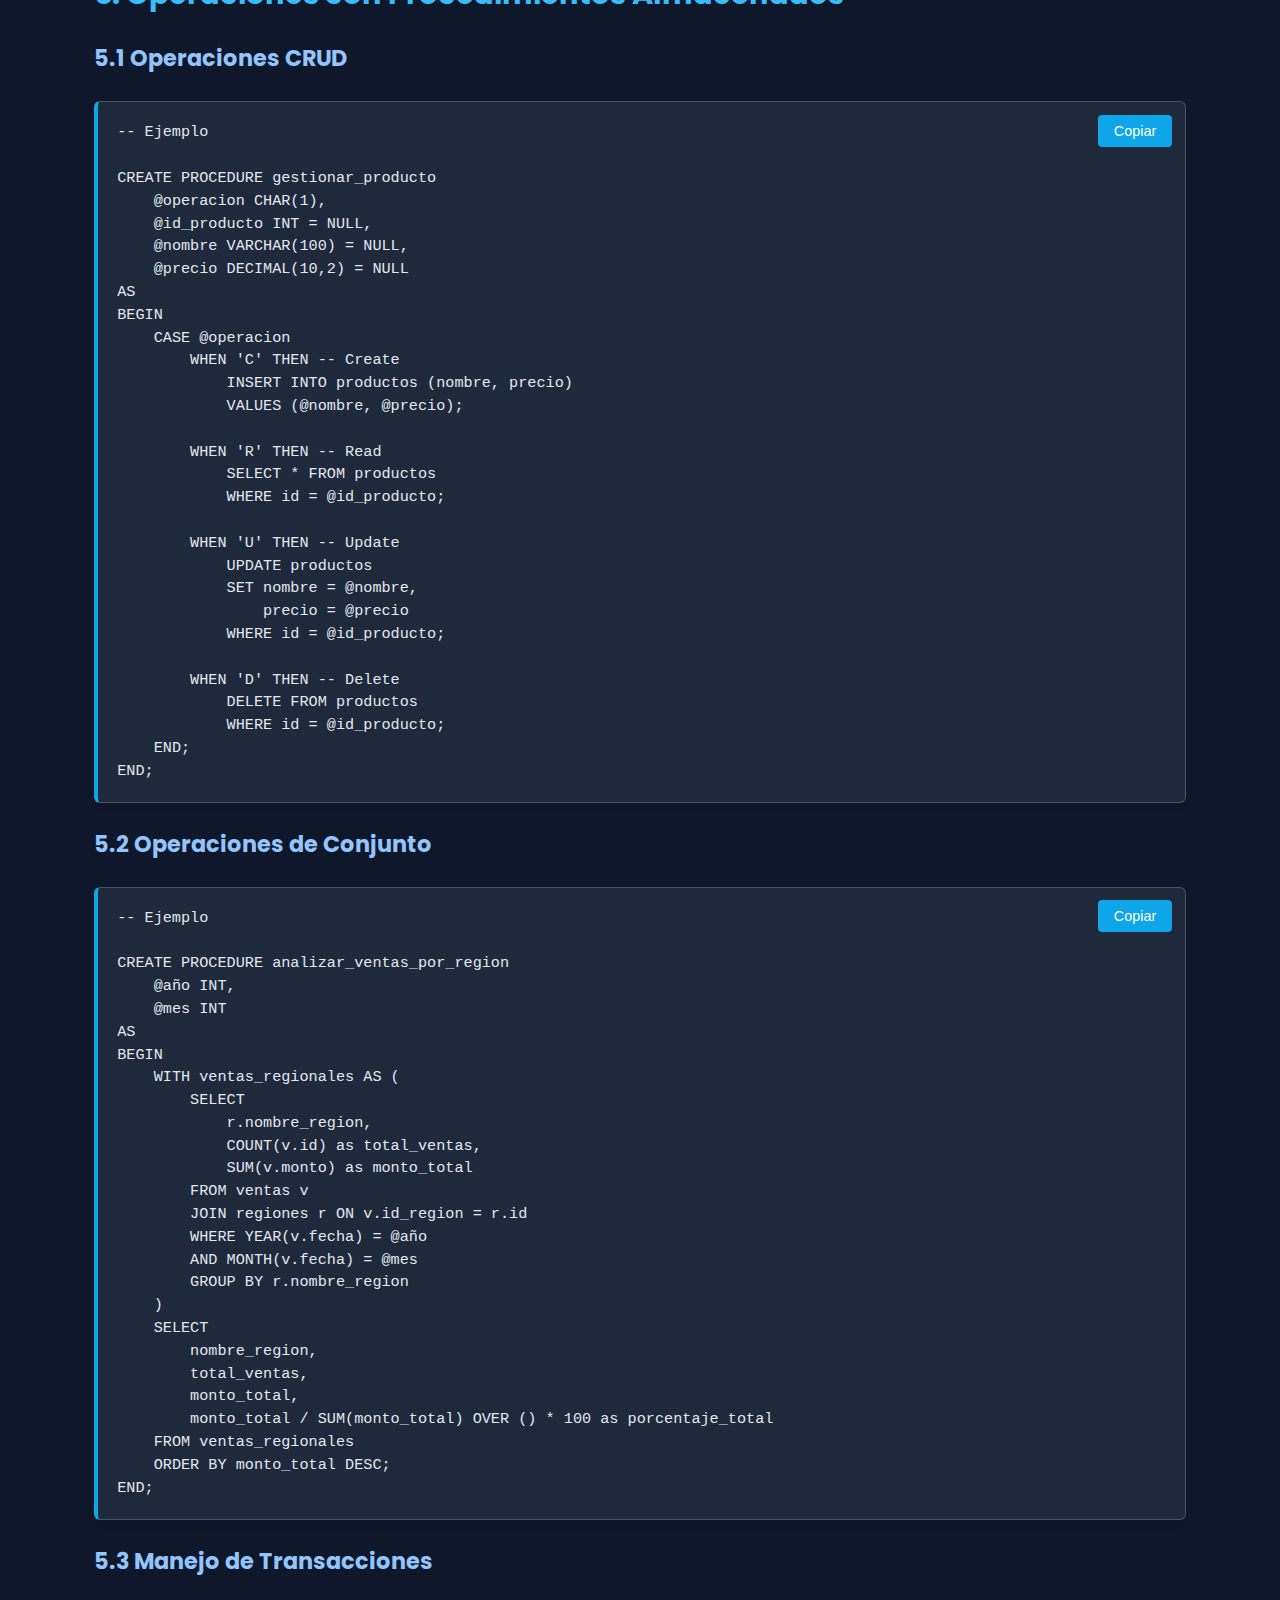
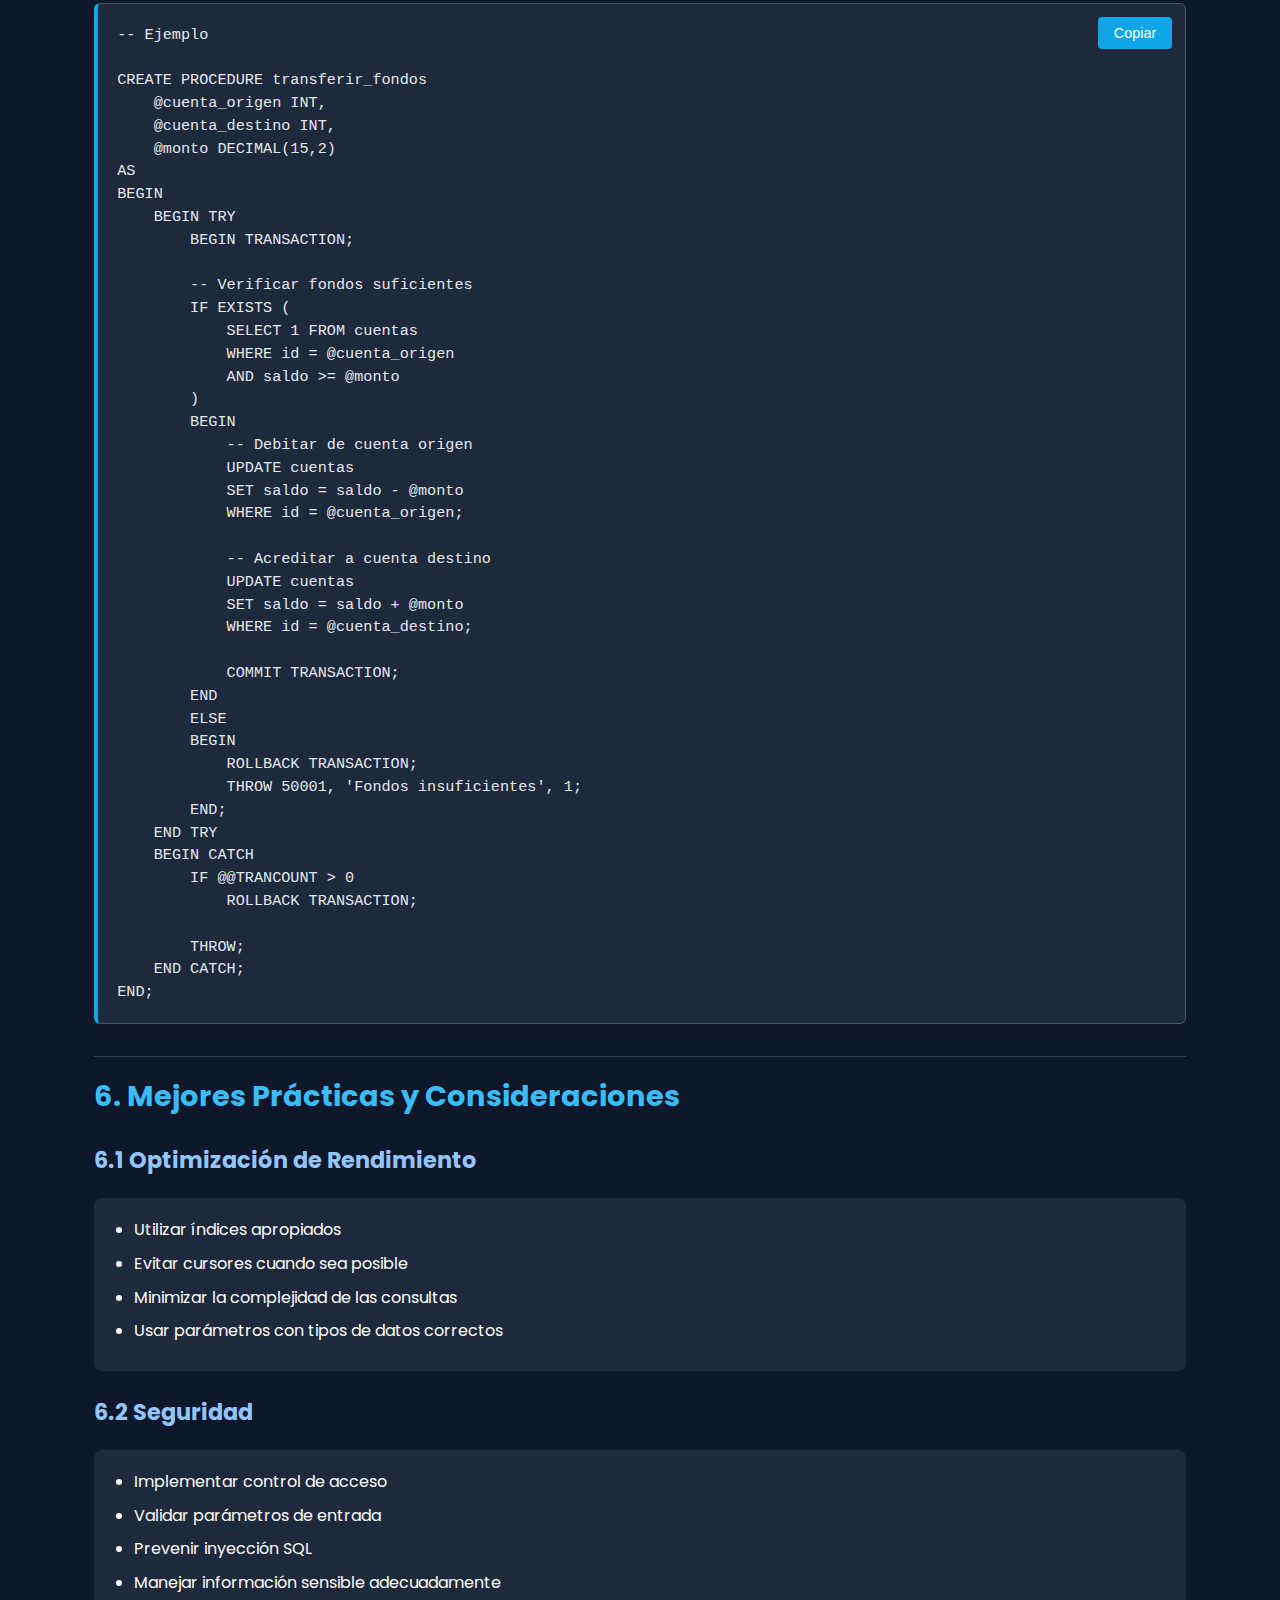
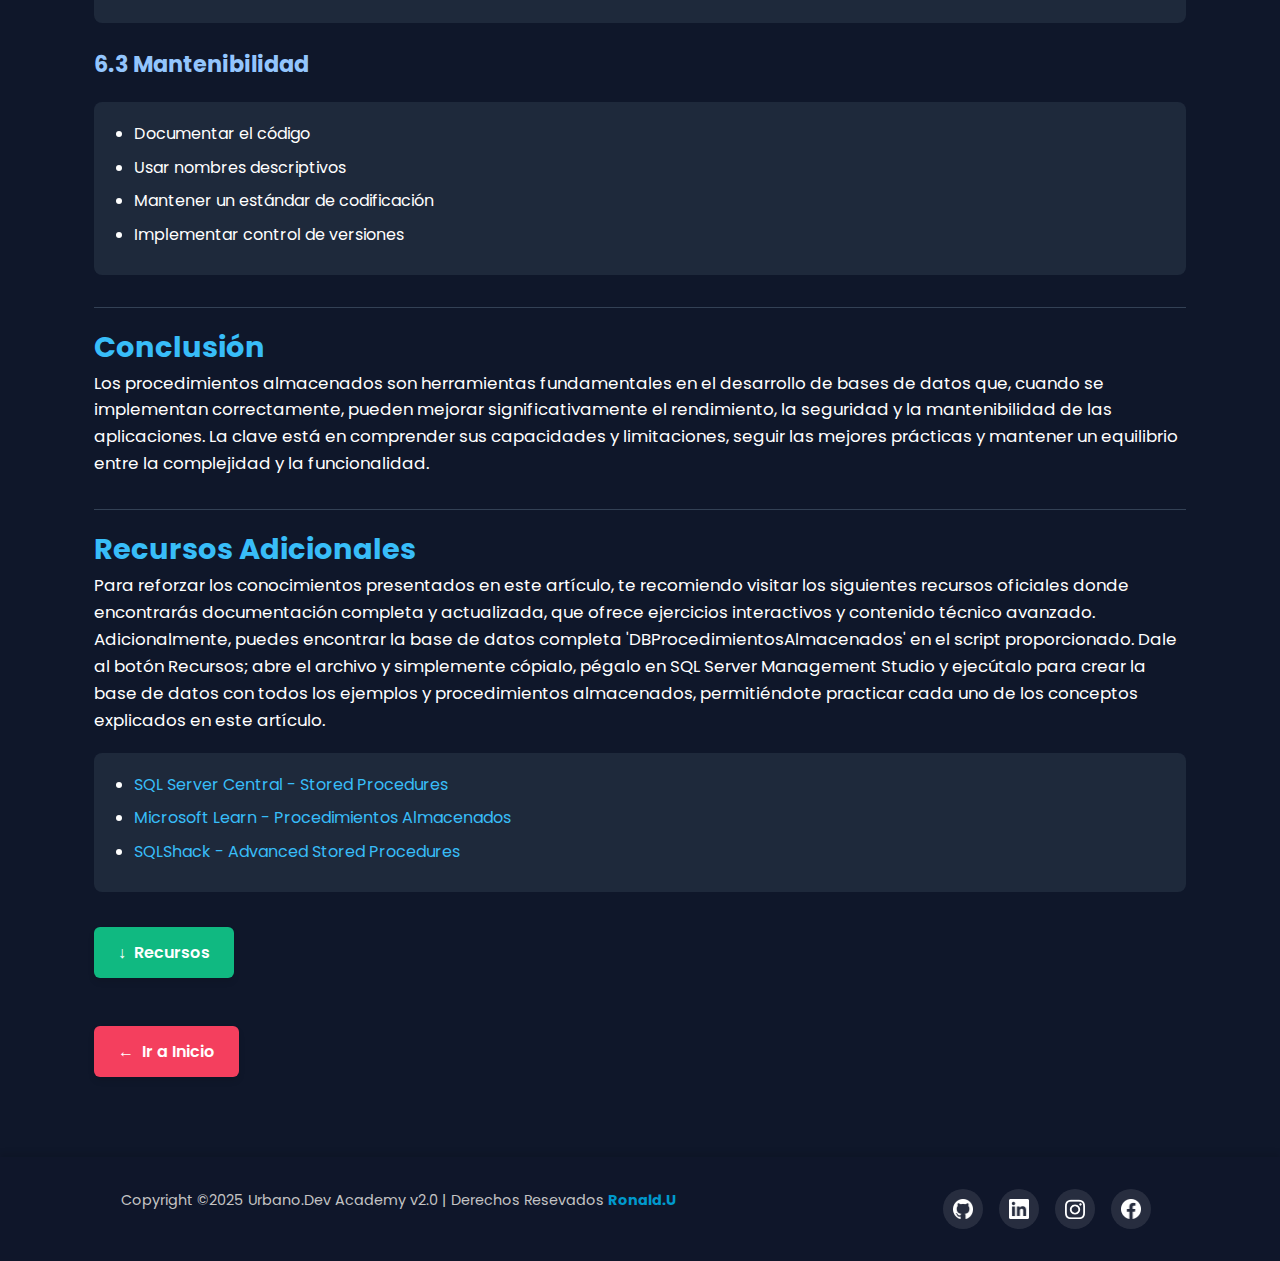
<file: art_four.html>
<!DOCTYPE html>
<html lang="es">

<head>
    <meta charset="UTF-8" />
    <meta http-equiv="X-UA-Compatible" content="IE=edge" />
    <meta name="viewport" content="width=device-width, initial-scale=1.0" />
    <!-- Etiquetas meta para SEO -->
    <meta name="description"
        content="Blog especializado en desarrollo web, ingeniería de datos y tecnologías modernas. Tutoriales, guías y mejores prácticas para desarrolladores por Urbano.Dev Academy." />
    <meta name="keywords"
        content="desarrollo web, data engineering, programación, tutoriales, javascript, python, big data, bases de datos, cloud computing" />
    <meta name="author" content="Urbano.Dev Academy" />

    <!-- Open Graph para compartir en redes sociales -->
    <meta property="og:title" content="Urbano.Dev Academy - Blog de Desarrollo y Data Engineering" />
    <meta property="og:description"
        content="Tutoriales, guías y recursos para desarrolladores web y data engineers. Aprende las mejores prácticas y tecnologías modernas." />
    <meta property="og:image" content="https://ronalk35.github.io/assets/img/logo_color.png" />
    <meta property="og:url" content="https://ronalk35.github.io/urbano.dev.academy/" />
    <meta property="og:type" content="website" />
    <meta property="og:site_name" content="Urbano.Dev Academy" />
    <title>Procedimientos Almacenados en SQL</title>
    <link rel="stylesheet" href="https://cdnjs.cloudflare.com/ajax/libs/font-awesome/6.0.0/css/all.min.css" />
    <link rel="stylesheet" href="./assets/css/styles.css" />
    <link rel="icon" href="./assets/img/favicon.ico" type="image/x-icon" />
    <link rel="shortcut icon" href="./assets/img/favicon.ico" type="image/x-icon" />
    <script src="./assets/js/includes.js" defer></script>
    <style>
        /* Estilos generales */
        body {
            font-family: 'Segoe UI', Tahoma, Geneva, Verdana, sans-serif;
            background-color: #0f172a;
            color: #e2e8f0;
            line-height: 1.6;
            margin: 0;
            padding: 0;
        }

        .Section {
            padding: 2rem 0;
        }
        section.mb-8 a {
            color: #38bdf8; /* Cambia el color de los enlaces aquí */
            text-decoration: none;
        }
        section.mb-8 a:hover {
            color: #059669; /* Cambia el color de los enlaces cuando el ratón pasa sobre ellos */
        }

        .Container {
            width: 90%;
            max-width: 1200px;
            margin: 0 auto;
            padding: 1rem;
        }

        .Title {
            font-size: 2.5rem;
            margin: 1.5rem 0;
            color: #38bdf8;
            border-bottom: 2px solid #38bdf8;
            padding-bottom: 0.5rem;
        }

        h2 {
            font-size: 1.8rem;
            color: #38bdf8;
            margin-top: 2rem;
            padding-top: 1rem;
            border-top: 1px solid #334155;
        }

        h3 {
            font-size: 1.4rem;
            color: #93c5fd;
            margin-top: 1.5rem;
        }

        p {
            margin-bottom: 1.2rem;
            font-size: 1.05rem;
        }

        .Container ul {
            background-color: #1e293b;
            padding: 1.2rem 1.2rem 1.2rem 2.5rem;
            border-radius: 8px;
            margin: 1.2rem 0;
        }

        .Container li {
            margin-bottom: 0.5rem;
            position: relative;
        }

        .Container li::before {
            content: '';
            color: #38bdf8;
            font-weight: bold;
            position: absolute;
            left: -1.2rem;
        }

        .sql-block {
            background: #1e293b;
            border: 1px solid #475569;
            border-left: 4px solid #0ea5e9;
            border-radius: 6px;
            padding: 1.2rem;
            margin: 1.5rem 0;
            position: relative;
            box-shadow: 0 4px 6px rgba(0, 0, 0, 0.1);
            overflow: hidden;
        }

        .sql-code {
            font-family: 'Consolas', 'Monaco', monospace;
            white-space: pre-wrap;
            overflow-x: auto;
            color: #e2e8f0;
            font-size: 0.95rem;
            line-height: 1.5;
        }

        .keyword {
            color: #38bdf8;
            font-weight: 600;
        }

        .comment {
            color: #94a3b8;
            font-style: italic;
        }

        .string {
            color: #86efac;
        }

        .number {
            color: #fda4af;
        }

        .function {
            color: #c4b5fd;
        }

        button {
            background: #0ea5e9;
            color: #fff;
            border: none;
            padding: 0.5rem 1rem;
            border-radius: 4px;
            cursor: pointer;
            position: absolute;
            right: 0.8rem;
            top: 0.8rem;
            transition: all 0.2s ease;
            font-size: 0.9rem;
            display: flex;
            align-items: center;
            gap: 0.3rem;
        }

        button:hover {
            background: #0284c7;
            transform: translateY(-2px);
        }

        button:active {
            transform: translateY(0);
        }

        .btn-back {
            display: inline-flex;
            align-items: center;
            gap: 0.5rem;
            margin: 2rem 0;
            padding: 0.8rem 1.5rem;
            background: #f43f5e;
            color: #fff;
            text-decoration: none;
            border-radius: 6px;
            font-weight: 600;
            transition: all 0.2s ease;
            box-shadow: 0 4px 6px rgba(0, 0, 0, 0.1);
        }

        .btn-back:hover {
            background: #e11d48;
            transform: translateY(-2px);
            box-shadow: 0 6px 8px rgba(0, 0, 0, 0.15);
        }

        .btn-back::before {
            content: "←";
            font-weight: bold;
        }

        .btn-download {
            display: inline-flex;
            align-items: center;
            gap: 0.5rem;
            margin: 1rem 0;
            padding: 0.8rem 1.5rem;
            background: #10b981;
            color: #fff;
            text-decoration: none;
            border-radius: 6px;
            font-weight: 600;
            transition: all 0.2s ease;
            box-shadow: 0 4px 6px rgba(0, 0, 0, 0.1);
        }

        .btn-download:hover {
            background: #059669;
            transform: translateY(-2px);
            box-shadow: 0 6px 8px rgba(0, 0, 0, 0.15);
        }

        .btn-download::before {
            content: "↓";
            font-weight: bold;
        }
        .article-meta {
            display: flex;
            align-items: center;
            gap: 1rem;
            margin: 1rem 0 2rem;
            font-size: 0.95rem;
            color: #94a3b8;
        }

        .article-meta span {
            display: flex;
            align-items: center;
            gap: 0.3rem;
        }

        .article-meta i {
            color: #38bdf8;
        }

        /* Estilos responsivos */
        @media (max-width: 768px) {
            .Container {
                width: 95%;
                padding: 0.8rem;
            }

            .Title {
                font-size: 2rem;
            }

            h2 {
                font-size: 1.5rem;
            }

            h3 {
                font-size: 1.2rem;
            }

            .sql-block {
                padding: 1rem;
                margin: 1.2rem 0;
            }

            .sql-code {
                font-size: 0.85rem;
            }

            button {
                font-size: 0.8rem;
                padding: 0.4rem 0.8rem;
            }

            .article-meta {
                flex-wrap: wrap;
                gap: 0.8rem;
            }
        }

        @media (max-width: 480px) {
            .Title {
                font-size: 1.6rem !important;
            }

            h2 {
                font-size: 1.3rem;
            }

            h3 {
                font-size: 1.1rem;
            }

            p,
            li {
                font-size: 0.95rem;
            }

            .sql-code {
                font-size: 0.8rem;
            }

            .btn-back {
                padding: 0.6rem 1.2rem;
                font-size: 0.95rem;
            }

            .article-meta {
                font-size: 0.85rem;
                margin: 0.8rem 0 1.5rem;
            }
            .btn-download {
                padding: 0.6rem 1.2rem;
                font-size: 0.95rem;
            }
        }
    </style>
</head>

<body class="art_four">
    <!-- Menú de navegación y cabecera -->
    <div data-include="nav.html"></div>

    <!-- Contenido principal del artículo -->
    <main class="Container mx-auto px-4 py-8 article-content">
        <h1 class="Title">Procedimientos Almacenados en SQL</h1>
        <div class="article-meta">
            <span><i class="far fa-calendar"></i> Actualizado: Marzo 2025</span>
            <span><i class="far fa-clock"></i> Tiempo de lectura: 8 min</span>
            <span><i class="far fa-user"></i> Por: Ronald Urbano Chávez</span>
        </div>
        
        <h2 class="text-2xl font-semibold mb-4">Introducción</h2>
        <div class="mb-8">
            <p class="text-lg mb-4">
                Los procedimientos almacenados son uno de los componentes más poderosos en el desarrollo de 
                bases de datos modernas. En este artículo, exploraremos en profundidad todos los aspectos 
                relacionados con su implementación, desde conceptos básicos hasta técnicas avanzadas de desarrollo.
            </p>
        </div>

        <section class="mb-8">
            <h2 class="text-2xl font-semibold mb-4">1. Definición y Tipos de Procedimientos Almacenados</h2>
            <h3 class="text-xl font-semibold mb-3">1.1 ¿Qué es un Procedimiento Almacenado?</h3>
            <p>
                Un procedimiento almacenado (stored procedure) es un conjunto de instrucciones SQL precompiladas 
                que se almacenan y ejecutan como una unidad en el servidor de base de datos. Estos procedimientos pueden:
            </p>
            <ul class="list-disc pl-5">
                <li>Aceptar parámetros</li>
                <li>Devolver resultados</li>
                <li>Manejar errores</li>
                <li>Ejecutar operaciones transaccionales</li>
            </ul>

            <h2 class="text-2xl font-semibold mb-4">1.2 Tipos de Procedimientos Almacenados</h2>
            <h3 class="text-xl font-semibold mb-3">1.2.1 Por su Funcionalidad</h3>
            <ul class="list-disc pl-5">
                <li>Procedimientos de Sistema: Proporcionados por el DBMS</li>
                <li>Procedimientos de Usuario: Creados por desarrolladores</li>
                <li>Procedimientos Temporales: Existentes solo durante una sesión</li>
            </ul>

            <h3 class="text-xl font-semibold mb-3">1.2.2 Por su Comportamiento</h3>
            <ul class="list-disc pl-5">
                <li>Procedimientos Deterministas: Siempre retornan el mismo resultado para los mismos parámetros</li>
                <li>Procedimientos No Deterministas: Pueden retornar diferentes resultados para los mismos parámetros</li>
            </ul>
        </section>

        <section class="mb-8">
            <h2 class="text-2xl font-semibold mb-4">2. Construcción de Procedimientos Almacenados</h2>
            <h3 class="text-xl font-semibold mb-3">2.1 Sintaxis Básica</h3>
            <div class="sql-block">
                <pre class="sql-code">-- Ejemplo
-- Sintaxis 
CREATE PROCEDURE nombre_procedimiento
    (
    -- Declaración de parámetros
    @parametro1 tipo_dato,
    @parametro2 tipo_dato
    )
AS
BEGIN
    -- Declaración de variables locales
    DECLARE @variable1 tipo_dato;
            
    -- Lógica del procedimiento
    SELECT @variable1 = columna
    FROM tabla
    WHERE condicion = @parametro1;
            
    -- Más instrucciones...
END;</pre>
                <button onclick="copyCode(this)">Copiar</button>
            </div>

            <h2 class="text-2xl font-semibold mb-4">2.2 Elementos Fundamentales</h2>
            <h3 class="text-xl font-semibold mb-3">2.2.1 Encabezado</h3>
            <div class="sql-block">
                <pre class="sql-code">-- Ejemplo
CREATE OR ALTER PROCEDURE nombre_procedimiento
</pre>
                <button onclick="copyCode(this)">Copiar</button>
            </div>

            <h3 class="text-xl font-semibold mb-3">2.2.2 Cuerpo</h3>
            <div class="sql-block">
                <pre class="sql-code">-- Ejemplo
BEGIN
    -- Declaraciones
    -- Lógica de negocio
    -- Control de errores
END;</pre>
                <button onclick="copyCode(this)">Copiar</button>
            </div>

            <h3 class="text-xl font-semibold mb-3">2.2.3 Control de Errores</h3>
            <div class="sql-block">
                <pre class="sql-code">-- Ejemplo
BEGIN TRY
    -- Código principal
END TRY
BEGIN CATCH
    -- Manejo de errores
    SELECT 
        ERROR_NUMBER() AS ErrorNumber,
        ERROR_MESSAGE() AS ErrorMessage;
END CATCH;</pre>
                <button onclick="copyCode(this)">Copiar</button>
            </div>
        </section>

        <section class="mb-8">
            <h2 class="text-2xl font-semibold mb-4">3. Manejo de Parámetros</h2>
            <h3 class="text-xl font-semibold mb-3">3.1 Parámetros de Entrada</h3>
            <div class="sql-block">
                <pre class="sql-code">-- Ejemplo

CREATE PROCEDURE actualizar_empleado
    (
    @id_empleado INT,
    @nuevo_salario DECIMAL(10,2)
    )
AS
BEGIN
    UPDATE empleados
    SET salario = @nuevo_salario
    WHERE id = @id_empleado;
END;</pre>
                <button onclick="copyCode(this)">Copiar</button>
            </div>

            <h3 class="text-xl font-semibold mb-3">3.2 Parámetros de Salida</h3>
            <div class="sql-block">
                <pre class="sql-code">-- Ejemplo

CREATE PROCEDURE calcular_total_ventas
    (
    @fecha_inicio DATE,
    @fecha_fin DATE,
    @total_ventas DECIMAL(15,2) OUTPUT
    )
AS
BEGIN
    SELECT @total_ventas = SUM(monto)
    FROM ventas
    WHERE fecha BETWEEN @fecha_inicio AND @fecha_fin;
END;</pre>
                <button onclick="copyCode(this)">Copiar</button>
            </div>

            <h3 class="text-xl font-semibold mb-3">3.3 Valores de Retorno</h3>
            <div class="sql-block">
                <pre class="sql-code">-- Ejemplo

CREATE PROCEDURE verificar_stock
    @id_producto INT,
    @cantidad_requerida INT
AS
BEGIN
    DECLARE @stock_actual INT;
            
    SELECT @stock_actual = stock
    FROM productos
    WHERE id = @id_producto;
            
    IF @stock_actual >= @cantidad_requerida
        RETURN 1;  -- Stock suficiente
    ELSE
        RETURN 0;  -- Stock insuficiente
END;</pre>
                <button onclick="copyCode(this)">Copiar</button>
            </div>
        </section>

        <section class="mb-8">
            <h2 class="text-2xl font-semibold mb-4">4. Anidamiento de Procedimientos Almacenados</h2>
            <h3 class="text-xl font-semibold mb-3">4.1 Procedimientos Anidados</h3>
            <div class="sql-block">
                <pre class="sql-code">-- Ejemplo

CREATE PROCEDURE procesar_venta
    @id_cliente INT,
    @id_producto INT,
    @cantidad INT
AS
BEGIN
    DECLARE @stock_disponible BIT;
    DECLARE @total_venta DECIMAL(10,2);
            
    -- Llamada a procedimiento anidado
    EXEC @stock_disponible = verificar_stock 
        @id_producto, 
        @cantidad;
            
    IF @stock_disponible = 1
    BEGIN
        -- Llamada a otro procedimiento anidado
        EXEC calcular_total_venta 
            @id_producto, 
            @cantidad, 
            @total_venta OUTPUT;
                    
        -- Más lógica de negocio...
    END;
END;</pre>
                <button onclick="copyCode(this)">Copiar</button>
            </div>

            <h3 class="text-xl font-semibold mb-3">4.2 Niveles de Anidamiento</h3>
            <div class="sql-block">
                <pre class="sql-code">-- Modelo
CREATE PROCEDURE nivel1
AS
BEGIN
    EXEC nivel2;
END;
            
CREATE PROCEDURE nivel2
AS
BEGIN
    EXEC nivel3;
END;
            
CREATE PROCEDURE nivel3
AS
BEGIN
    -- Lógica final
    SELECT 'Nivel más profundo';
END;</pre>
                <button onclick="copyCode(this)">Copiar</button>
            </div>
        </section>

        <section class="mb-8">
            <h2 class="text-2xl font-semibold mb-4">5. Operaciones con Procedimientos Almacenados</h2>
            <h3 class="text-xl font-semibold mb-3">5.1 Operaciones CRUD</h3>
            <div class="sql-block">
                <pre class="sql-code">-- Ejemplo

CREATE PROCEDURE gestionar_producto
    @operacion CHAR(1),
    @id_producto INT = NULL,
    @nombre VARCHAR(100) = NULL,
    @precio DECIMAL(10,2) = NULL
AS
BEGIN
    CASE @operacion
        WHEN 'C' THEN -- Create
            INSERT INTO productos (nombre, precio)
            VALUES (@nombre, @precio);
            
        WHEN 'R' THEN -- Read
            SELECT * FROM productos
            WHERE id = @id_producto;
            
        WHEN 'U' THEN -- Update
            UPDATE productos
            SET nombre = @nombre,
                precio = @precio
            WHERE id = @id_producto;
            
        WHEN 'D' THEN -- Delete
            DELETE FROM productos
            WHERE id = @id_producto;
    END;
END;</pre>
                <button onclick="copyCode(this)">Copiar</button>
            </div>

            <h3 class="text-xl font-semibold mb-3">5.2 Operaciones de Conjunto</h3>
            <div class="sql-block">
                <pre class="sql-code">-- Ejemplo

CREATE PROCEDURE analizar_ventas_por_region
    @año INT,
    @mes INT
AS
BEGIN
    WITH ventas_regionales AS (
        SELECT 
            r.nombre_region,
            COUNT(v.id) as total_ventas,
            SUM(v.monto) as monto_total
        FROM ventas v
        JOIN regiones r ON v.id_region = r.id
        WHERE YEAR(v.fecha) = @año
        AND MONTH(v.fecha) = @mes
        GROUP BY r.nombre_region
    )
    SELECT 
        nombre_region,
        total_ventas,
        monto_total,
        monto_total / SUM(monto_total) OVER () * 100 as porcentaje_total
    FROM ventas_regionales
    ORDER BY monto_total DESC;
END;</pre>
                <button onclick="copyCode(this)">Copiar</button>
            </div>

            <h3 class="text-xl font-semibold mb-3">5.3 Manejo de Transacciones</h3>
            <div class="sql-block">
                <pre class="sql-code">-- Ejemplo

CREATE PROCEDURE transferir_fondos
    @cuenta_origen INT,
    @cuenta_destino INT,
    @monto DECIMAL(15,2)
AS
BEGIN
    BEGIN TRY
        BEGIN TRANSACTION;
                    
        -- Verificar fondos suficientes
        IF EXISTS (
            SELECT 1 FROM cuentas 
            WHERE id = @cuenta_origen 
            AND saldo >= @monto
        )
        BEGIN
            -- Debitar de cuenta origen
            UPDATE cuentas
            SET saldo = saldo - @monto
            WHERE id = @cuenta_origen;
                    
            -- Acreditar a cuenta destino
            UPDATE cuentas
            SET saldo = saldo + @monto
            WHERE id = @cuenta_destino;
                    
            COMMIT TRANSACTION;
        END
        ELSE
        BEGIN
            ROLLBACK TRANSACTION;
            THROW 50001, 'Fondos insuficientes', 1;
        END;
    END TRY
    BEGIN CATCH
        IF @@TRANCOUNT > 0
            ROLLBACK TRANSACTION;
                    
        THROW;
    END CATCH;
END;</pre>
                <button onclick="copyCode(this)">Copiar</button>
            </div>
        </section>

        <section class="mb-8">
            <h2 class="text-2xl font-semibold mb-4">6. Mejores Prácticas y Consideraciones</h2>
            <h3 class="text-xl font-semibold mb-3">6.1 Optimización de Rendimiento</h3>
            <ul class="list-disc pl-5">
                <li>Utilizar índices apropiados</li>
                <li>Evitar cursores cuando sea posible</li>
                <li>Minimizar la complejidad de las consultas</li>
                <li>Usar parámetros con tipos de datos correctos</li>
            </ul>

            <h3 class="text-xl font-semibold mb-3">6.2 Seguridad</h3>
            <ul class="list-disc pl-5">
                <li>Implementar control de acceso</li>
                <li>Validar parámetros de entrada</li>
                <li>Prevenir inyección SQL</li>
                <li>Manejar información sensible adecuadamente</li>
            </ul>

            <h3 class="text-xl font-semibold mb-3">6.3 Mantenibilidad</h3>
            <ul class="list-disc pl-5">
                <li>Documentar el código</li>
                <li>Usar nombres descriptivos</li>
                <li>Mantener un estándar de codificación</li>
                <li>Implementar control de versiones</li>
            </ul>
        </section>

        <section class="mb-8">
            <h2 class="text-2xl font-semibold mb-4">Conclusión</h2>
            <div class="mb-8">
                <p class="text-lg mb-4">
                    Los procedimientos almacenados son herramientas fundamentales en el desarrollo de bases de datos que, 
                    cuando se implementan correctamente, pueden mejorar significativamente el rendimiento, la seguridad y la 
                    mantenibilidad de las aplicaciones. La clave está en comprender sus capacidades y limitaciones, seguir las 
                    mejores prácticas y mantener un equilibrio entre la complejidad y la funcionalidad.
                </p>
            </div>
        </section>

        <section class="mb-8">
            <h2 class="text-2xl font-semibold mb-4">Recursos Adicionales</h2>
            <p>
                Para reforzar los conocimientos presentados en este artículo, te recomiendo visitar los siguientes recursos oficiales
                donde encontrarás documentación completa y actualizada, que ofrece ejercicios interactivos y contenido técnico avanzado.
                Adicionalmente, puedes encontrar la base de datos completa 'DBProcedimientosAlmacenados' en el script proporcionado. Dale al botón
                Recursos; abre el archivo y simplemente cópialo, pégalo en SQL Server Management Studio y ejecútalo para crear la base
                de datos con todos los ejemplos y procedimientos almacenados, 
                permitiéndote practicar cada uno de los conceptos explicados en este artículo.
            </p>
            <ul class="list-disc pl-5">
                <li>
                    <a
                        href="https://www.sqlservercentral.com/articles/stored-procedures-101"
                        target="_blank"
                        rel="noopener noreferrer"
                        class="text-blue-600 hover:text-blue-800"
                    >
                    SQL Server Central - Stored Procedures
                    </a>
                </li>
                <li>
                    <a
                        href="https://learn.microsoft.com/es-es/sql/relational-databases/stored-procedures/create-stored-procedures-transact-sql"
                        target="_blank"
                        rel="noopener noreferrer"
                        class="text-blue-600 hover:text-blue-800"
                    >
                    Microsoft Learn - Procedimientos Almacenados
                    </a>
                </li>
                <li>
                    <a
                        href="https://www.sqlshack.com/sql-server-stored-procedures-overview/"
                        target="_blank"
                        rel="noopener noreferrer"
                        class="text-blue-600 hover:text-blue-800"
                    >
                    SQLShack - Advanced Stored Procedures
                    </a>
                </li>
            </ul>
        </section>

        <div class="mt-4">
            <a
                href="./assets/document/script_prod_alm_ruc.txt"
                download="script_prod_alm_ruc.txt"
                class="btn-download"
            >
            Recursos
            </a>
        </div>

        <div class="mt-8 border-t pt-4">
            <a href="index.html" class="btn-back">Ir a Inicio</a>
        </div>
    </main>

    <!-- Footer único -->
    <div data-include="footer.html"></div>

    
    <script>
        // Función para copiar el contenido de cada bloque SQL
        function copyCode(button) {
            const code = button.previousElementSibling.innerText;
            
            // Verificar si se está utilizando un dispositivo móvil y usar el portapapeles
            if (navigator.clipboard) {
                navigator.clipboard.writeText(code).then(() => {
                    button.innerText = 'Copiado';
                    setTimeout(() => {
                        button.innerText = 'Copiar';
                    }, 2000);
                }).catch(err => {
                    console.error('Error al copiar', err);
                });
            } else {
                // Fallback para navegadores que no soportan Clipboard API
                const textArea = document.createElement('textarea');
                textArea.value = code;
                document.body.appendChild(textArea);
                textArea.select();
                document.execCommand('copy');
                document.body.removeChild(textArea);
                button.innerText = 'Copiado';
                setTimeout(() => {
                    button.innerText = 'Copiar';
                }, 2000);
            }
        }
    </script>
    <script>
        document.addEventListener('DOMContentLoaded', function() {
          // Espera a que todos los includes terminen de cargarse
          setTimeout(function() {
            var dateElement = document.getElementById('date-display');
            if (!dateElement) return;
            
            var months = [
              "Enero", "Febrero", "Marzo", "Abril", "Mayo", "Junio",
              "Julio", "Agosto", "Septiembre", "Octubre", "Noviembre", "Diciembre"
            ];
            
            var now = new Date();
            var day = now.getDate();
            var month = months[now.getMonth()];
            var year = now.getFullYear();
            
            dateElement.innerHTML = month + " " + day + ", " + year;
          }, 100); // Pequeño retraso para asegurar que nav.html está cargado
        });
      </script>
</body>

</html>
</file>
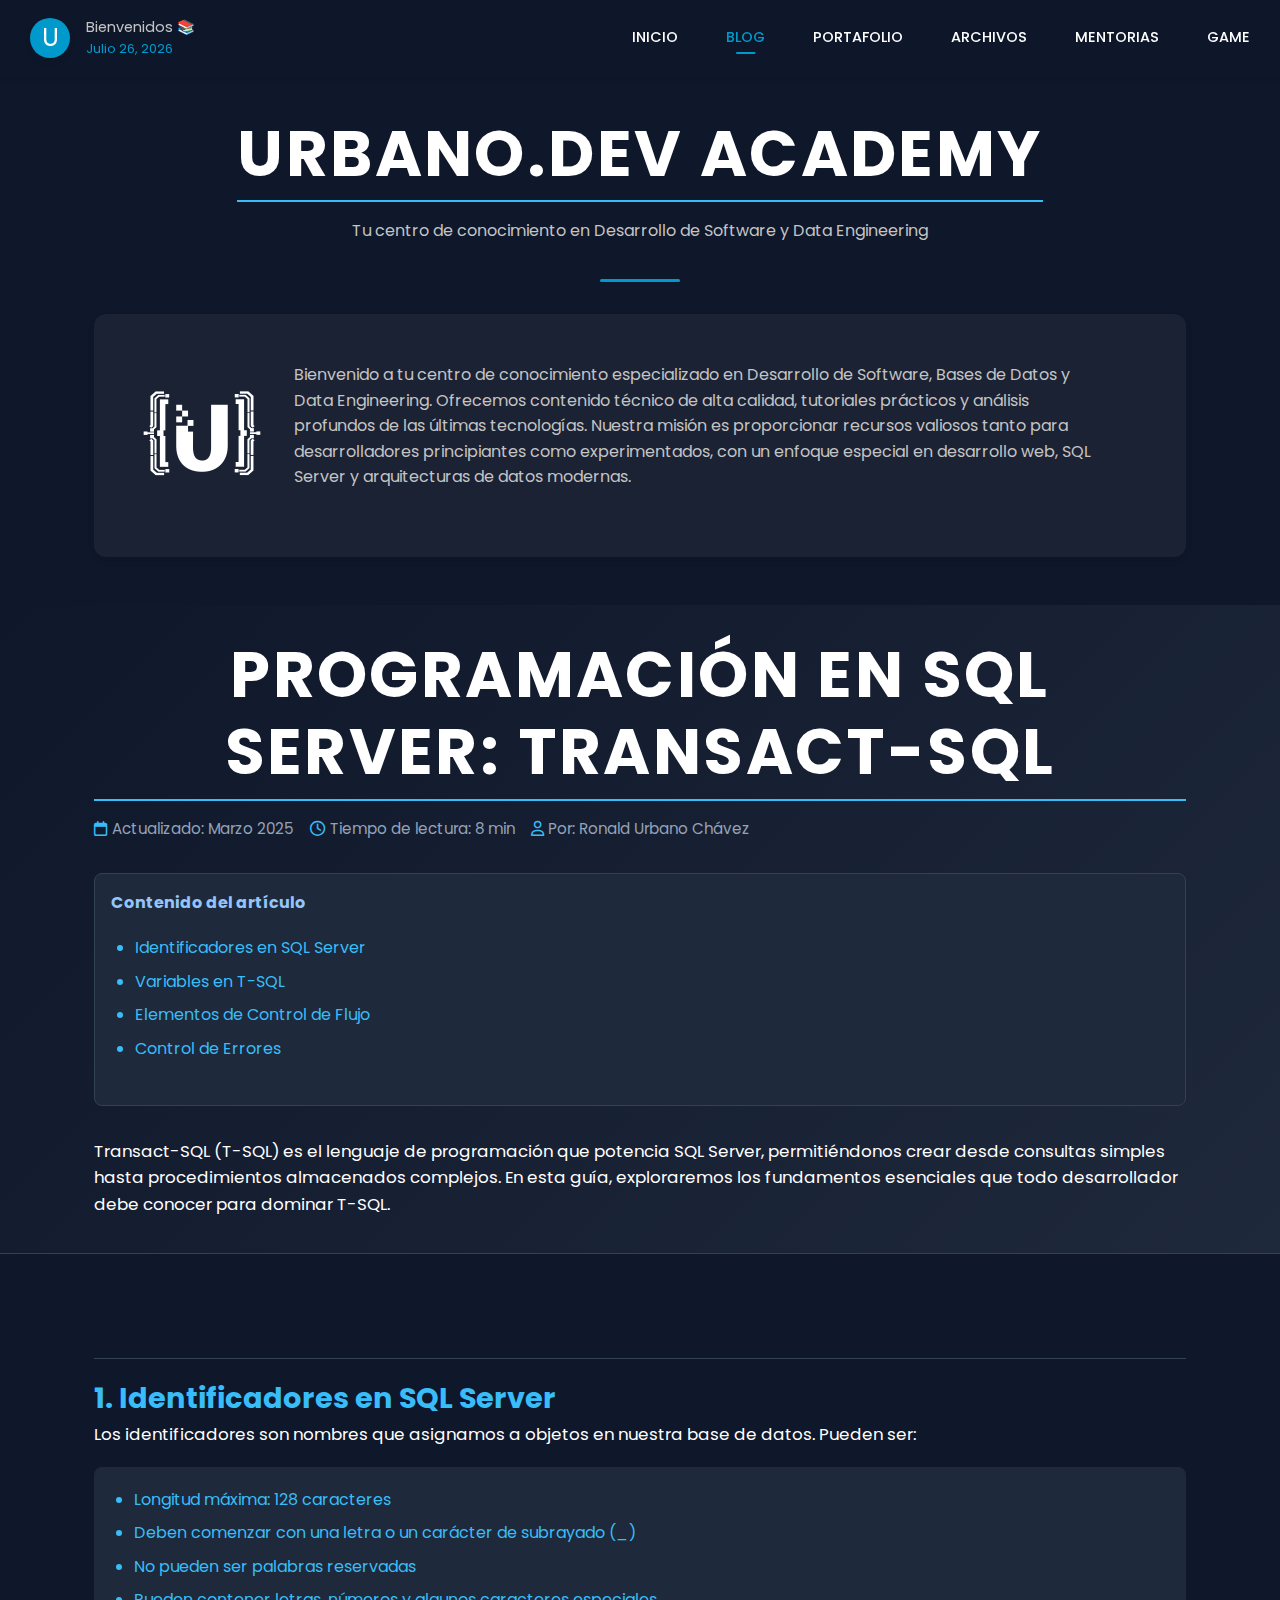
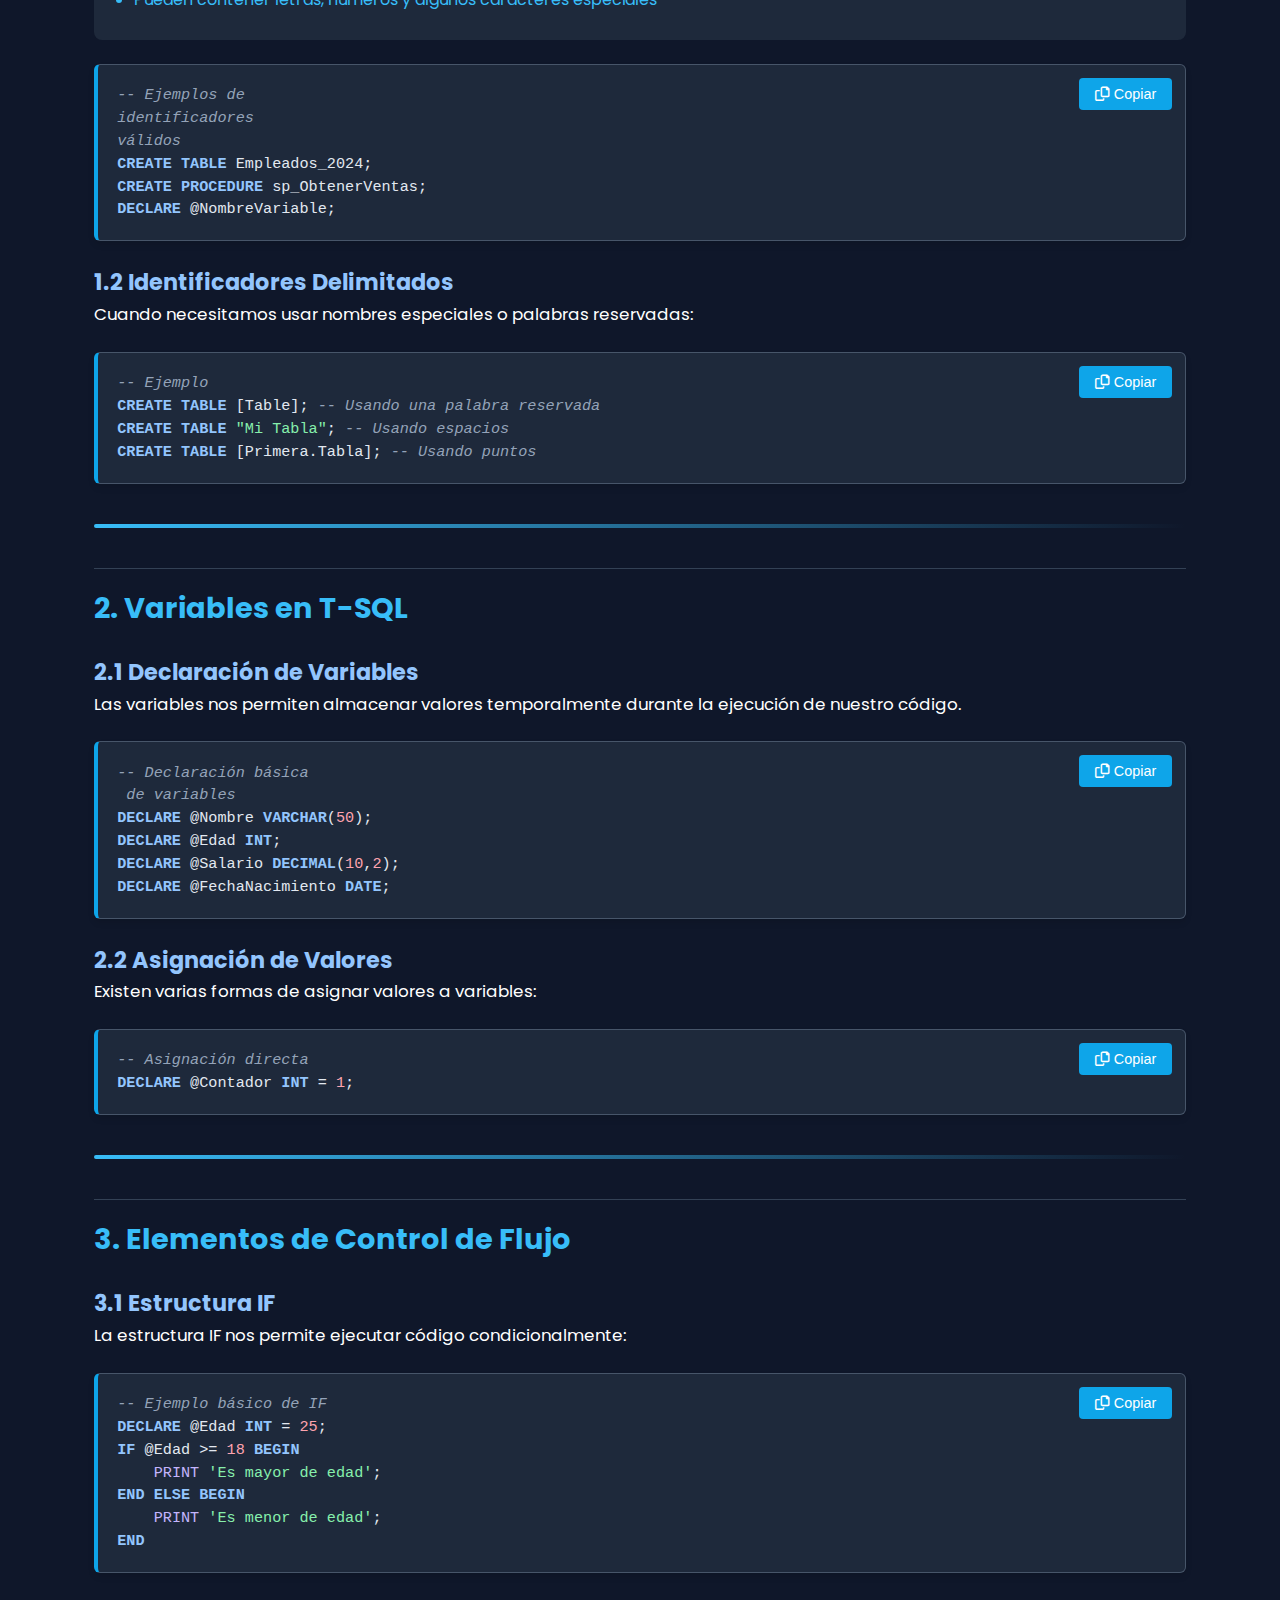
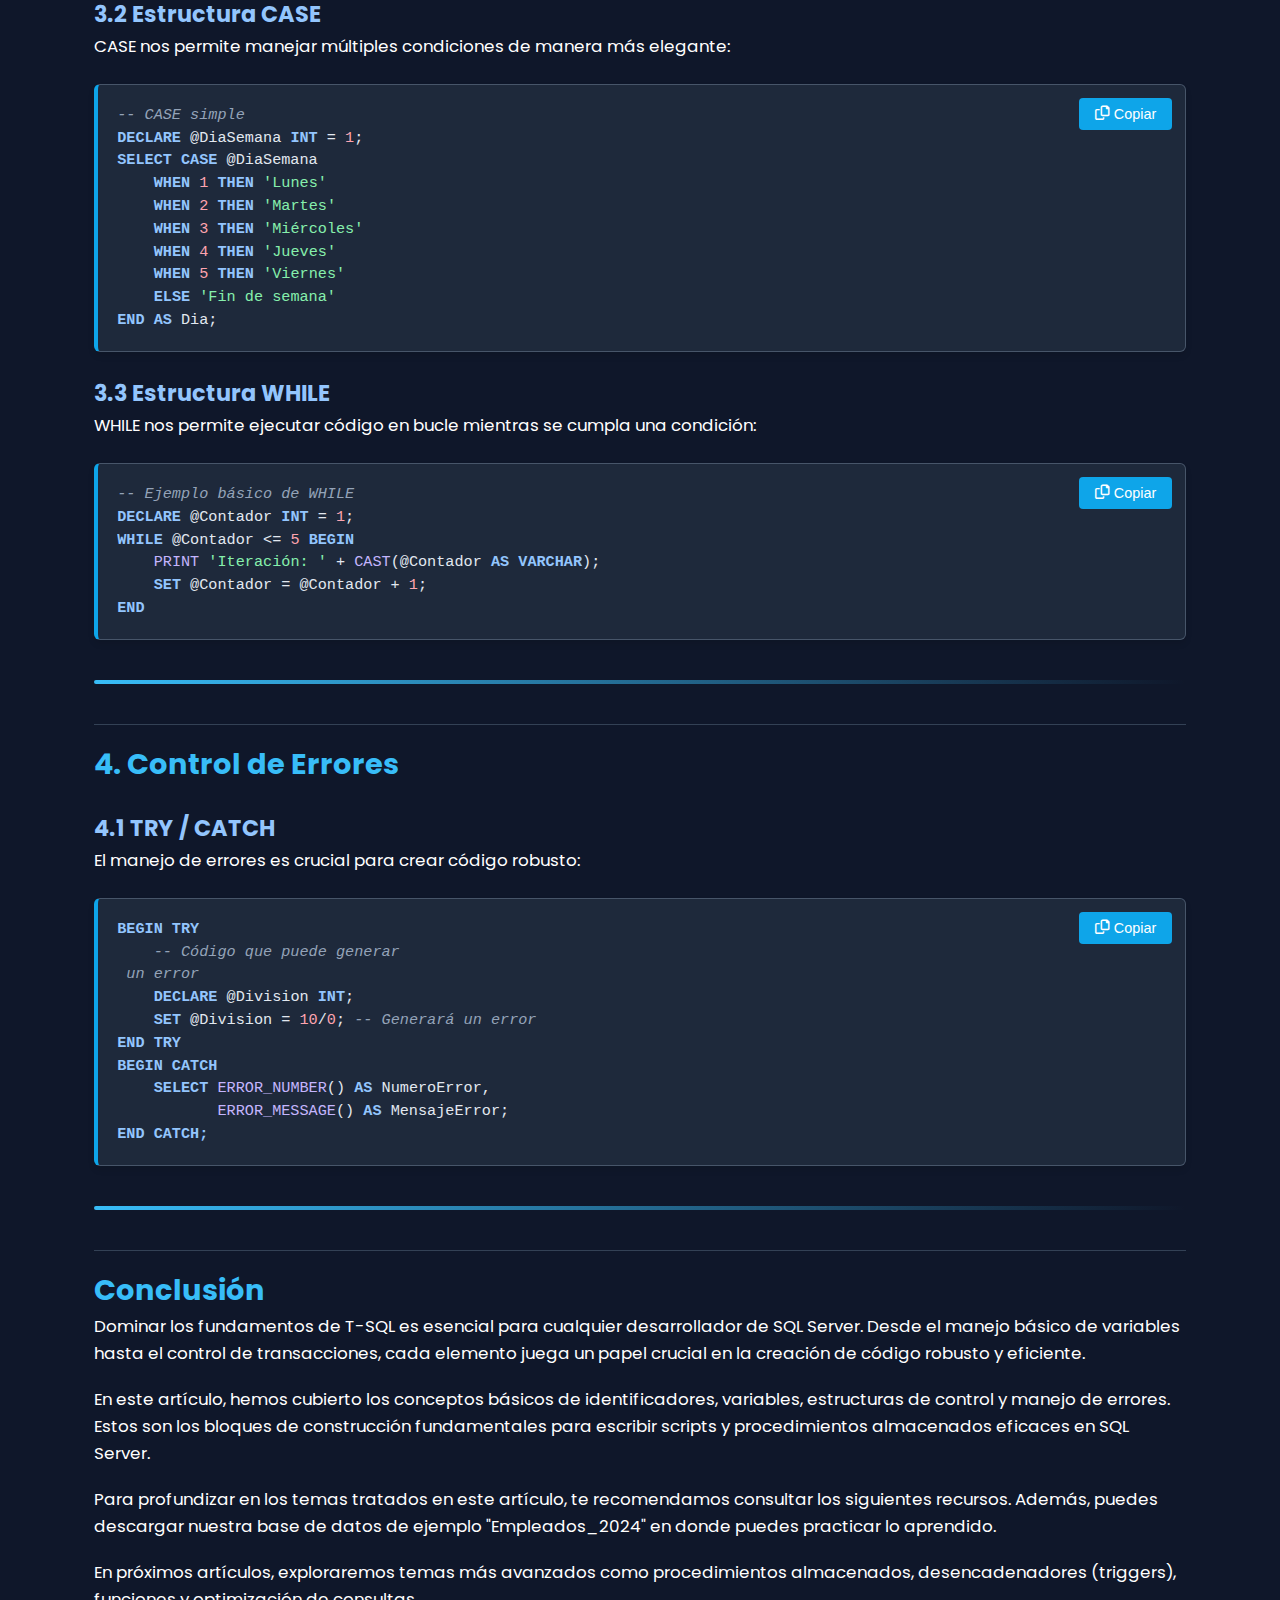
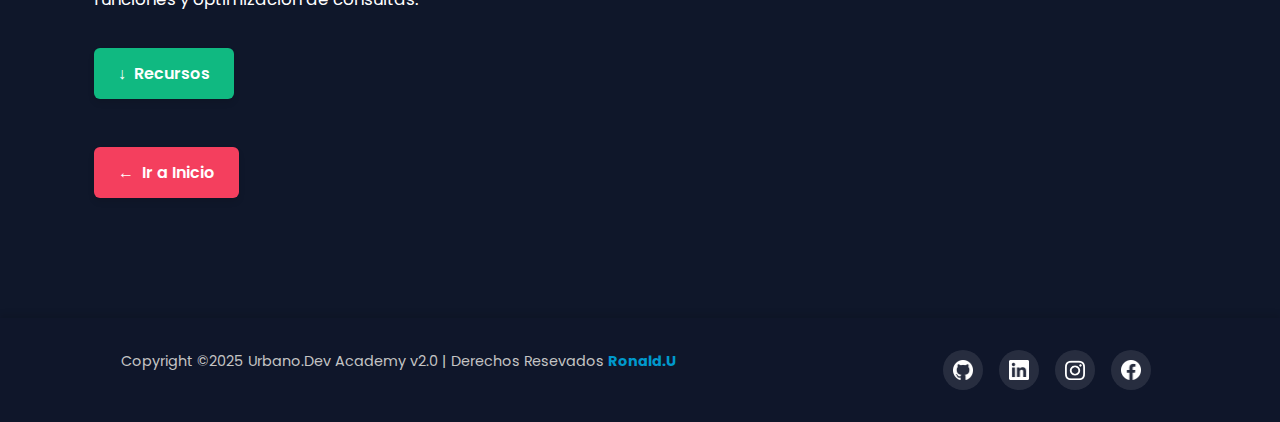
<file: art_one.html>
<!DOCTYPE html>
<html lang="es">

<head>
    <meta charset="UTF-8" />
    <meta http-equiv="X-UA-Compatible" content="IE=edge" />
    <meta name="viewport" content="width=device-width, initial-scale=1.0" />
    <!-- Etiquetas meta para SEO -->
    <meta name="description"
        content="Blog especializado en desarrollo web, ingeniería de datos y tecnologías modernas. Tutoriales, guías y mejores prácticas para desarrolladores por Urbano.Dev Academy." />
    <meta name="keywords"
        content="desarrollo web, data engineering, programación, tutoriales, javascript, python, big data, bases de datos, cloud computing" />
    <meta name="author" content="Urbano.Dev Academy" />

    <!-- Open Graph para compartir en redes sociales -->
    <meta property="og:title" content="Urbano.Dev Academy - Blog de Desarrollo y Data Engineering" />
    <meta property="og:description"
        content="Tutoriales, guías y recursos para desarrolladores web y data engineers. Aprende las mejores prácticas y tecnologías modernas." />
    <meta property="og:image" content="https://ronalk35.github.io/assets/img/logo_color.png" />
    <meta property="og:url" content="https://ronalk35.github.io/urbano.dev.academy/" />
    <meta property="og:type" content="website" />
    <meta property="og:site_name" content="Urbano.Dev Academy" />

    <title>Programación en SQL Server: Transact-SQL</title>
    <link rel="stylesheet" href="https://cdnjs.cloudflare.com/ajax/libs/font-awesome/6.0.0/css/all.min.css" />
    <link rel="stylesheet" href="./assets/css/styles.css" />
    <script src="./assets/js/includes.js" defer></script>

    <link rel="icon" href="./assets/img/favicon.ico" type="image/x-icon" />
    <link rel="shortcut icon" href="./assets/img/favicon.ico" type="image/x-icon" />
    <style>
        /* Estilos generales */
        body {
            font-family: 'Segoe UI', Tahoma, Geneva, Verdana, sans-serif;
            background-color: #0f172a;
            color: #e2e8f0;
            line-height: 1.6;
            margin: 0;
            padding: 0;
        }

        .Section {
            padding: 2rem 0;
        }

        .Container {
            width: 90%;
            max-width: 1200px;
            margin: 0 auto;
            padding: 1rem;
        }

        .Title {
            font-size: 2.5rem;
            margin: 1.5rem 0;
            color: #38bdf8;
            border-bottom: 2px solid #38bdf8;
            padding-bottom: 0.5rem;
        }

        h2 {
            font-size: 1.8rem;
            color: #38bdf8;
            margin-top: 2rem;
            padding-top: 1rem;
            border-top: 1px solid #334155;
        }

        h3 {
            font-size: 1.4rem;
            color: #93c5fd;
            margin-top: 1.5rem;
        }

        p {
            margin-bottom: 1.2rem;
            font-size: 1.05rem;
        }

        /* Reemplaza los estilos de listas actuales con estos */
        /* Reemplaza los estilos de listas actuales con estos */
        .Container ul {
            background-color: #1e293b;
            padding: 1.2rem 1.2rem 1.2rem 2.5rem;
            border-radius: 8px;
            margin: 1.2rem 0;
        }

        .Container li {
            margin-bottom: 0.5rem;
            position: relative;
            color: #38bdf8 !important;
        }

        .Container li::before {
            content: '';
            color: #38bdf8 !important;
            font-weight: bold;
            position: absolute;
            left: -1.2rem;
        }

        .Container li {
            margin-bottom: 0.5rem;
            position: relative;
        }

        .article-navigation a {
            color: #38bdf8;
            /* Cambia el color de los enlaces aquí */
            text-decoration: none;
        }



        .sql-block {
            background: #1e293b;
            border: 1px solid #475569;
            border-left: 4px solid #0ea5e9;
            border-radius: 6px;
            padding: 1.2rem;
            margin: 1.5rem 0;
            position: relative;
            box-shadow: 0 4px 6px rgba(0, 0, 0, 0.1);
            overflow: hidden;
        }

        .sql-code {
            font-family: 'Consolas', 'Monaco', monospace;
            white-space: pre-wrap;
            overflow-x: auto;
            color: #e2e8f0;
            font-size: 0.95rem;
            line-height: 1.5;
        }

        button {
            background: #0ea5e9;
            color: #fff;
            border: none;
            padding: 0.5rem 1rem;
            border-radius: 4px;
            cursor: pointer;
            position: absolute;
            right: 0.8rem;
            top: 0.8rem;
            transition: all 0.2s ease;
            font-size: 0.9rem;
            display: flex;
            align-items: center;
            gap: 0.3rem;
        }

        button:hover {
            background: #0284c7;
            transform: translateY(-2px);
        }

        button:active {
            transform: translateY(0);
        }

        .btn-back {
            display: inline-flex;
            align-items: center;
            gap: 0.5rem;
            margin: 2rem 0;
            padding: 0.8rem 1.5rem;
            background: #f43f5e;
            color: #fff;
            text-decoration: none;
            border-radius: 6px;
            font-weight: 600;
            transition: all 0.2s ease;
            box-shadow: 0 4px 6px rgba(0, 0, 0, 0.1);
        }

        .btn-back:hover {
            background: #e11d48;
            transform: translateY(-2px);
            box-shadow: 0 6px 8px rgba(0, 0, 0, 0.15);
        }

        .btn-back::before {
            content: "←";
            font-weight: bold;
        }

        .btn-download {
            display: inline-flex;
            align-items: center;
            gap: 0.5rem;
            margin: 1rem 0;
            padding: 0.8rem 1.5rem;
            background: #10b981;
            color: #fff;
            text-decoration: none;
            border-radius: 6px;
            font-weight: 600;
            transition: all 0.2s ease;
            box-shadow: 0 4px 6px rgba(0, 0, 0, 0.1);
        }

        .btn-download:hover {
            background: #059669;
            transform: translateY(-2px);
            box-shadow: 0 6px 8px rgba(0, 0, 0, 0.15);
        }

        .btn-download::before {
            content: "↓";
            font-weight: bold;
        }

        /* Destacado de sintaxis */
        .keyword {
            color: #93c5fd;
            font-weight: 600;
        }

        .comment {
            color: #94a3b8;
            font-style: italic;
        }

        .string {
            color: #86efac;
        }

        .number {
            color: #fda4af;
        }

        .function {
            color: #c4b5fd;
        }

        /* Esquema de la página */
        .page-header {
            background: linear-gradient(135deg, #0f172a 0%, #1e293b 100%);
            padding: 2rem 0 1rem;
            border-bottom: 1px solid #334155;
            margin-bottom: 2rem;
        }

        .article-meta {
            display: flex;
            align-items: center;
            gap: 1rem;
            margin: 1rem 0 2rem;
            font-size: 0.95rem;
            color: #94a3b8;
        }

        .article-meta span {
            display: flex;
            align-items: center;
            gap: 0.3rem;
        }

        .article-meta i {
            color: #38bdf8;
        }

        .article-navigation {
            background-color: #1e293b;
            padding: 1rem;
            border-radius: 8px;
            margin: 2rem 0;
            border: 1px solid #334155;
        }

        .article-navigation h4 {
            margin-top: 0;
            color: #93c5fd;
        }

        .article-navigation ul {
            background: none;
            margin: 0;
            padding-left: 1.5rem;
        }

        .section-divider {
            height: 4px;
            background: linear-gradient(90deg, #38bdf8, transparent);
            margin: 2.5rem 0;
            border-radius: 2px;
        }

        /* Estilos responsivos */
        @media (max-width: 768px) {
            .Container {
                width: 95%;
                padding: 0.8rem;
            }

            .Title {
                font-size: 2rem;
            }

            h2 {
                font-size: 1.5rem;
            }

            h3 {
                font-size: 1.2rem;
            }

            .sql-block {
                padding: 1rem;
                margin: 1.2rem 0;
            }

            .sql-code {
                font-size: 0.85rem;
            }

            button {
                font-size: 0.6rem;
                padding: 0.4rem 0.8rem;
            }

            .article-meta {
                flex-wrap: wrap;
                gap: 0.8rem;
            }
        }

        @media (max-width: 480px) {
            .Title {
                font-size: 1.6rem !important;
            }

            h2 {
                font-size: 1.3rem;
            }

            h3 {
                font-size: 1.1rem;
            }

            p,
            li {
                font-size: 0.95rem;
            }

            .sql-code {
                font-size: 0.8rem;
            }

            .btn-back {
                padding: 0.6rem 1.2rem;
                font-size: 0.95rem;
            }

            .btn-download {
                padding: 0.6rem 1.2rem;
                font-size: 0.95rem;
            }

            .article-meta {
                font-size: 0.85rem;
                margin: 0.8rem 0 1.5rem;
            }
        }
    </style>
</head>

<body class="art_one">
    <!-- Menú de navegación y cabecera -->
    <div data-include="nav.html"></div>

    <header class="page-header">
        <div class="Container">
            <h1 class="Title">Programación en SQL Server: Transact-SQL</h1>

            <div class="article-meta">
                <span><i class="far fa-calendar"></i> Actualizado: Marzo 2025</span>
                <span><i class="far fa-clock"></i> Tiempo de lectura: 8 min</span>
                <span><i class="far fa-user"></i> Por: Ronald Urbano Chávez</span>
            </div>

            <div class="article-navigation">
                <h4>Contenido del artículo</h4>
                <ul>
                    <li><a href="#identificadores">Identificadores en SQL Server</a></li>
                    <li><a href="#variables">Variables en T-SQL</a></li>
                    <li><a href="#control-flujo">Elementos de Control de Flujo</a></li>
                    <li><a href="#errores">Control de Errores</a></li>
                </ul>
            </div>

            <p>
                Transact-SQL (T-SQL) es el lenguaje de programación que potencia SQL Server, permitiéndonos crear
                desde consultas simples hasta procedimientos almacenados complejos. En esta guía, exploraremos los
                fundamentos esenciales que todo desarrollador debe conocer para dominar T-SQL.
            </p>
        </div>
    </header>

    <main>
        <section class="Section">
            <div class="Container">
                <h2 id="identificadores" class="text-2xl font-semibold mb-4">1. Identificadores en SQL Server</h2>
                <p>Los identificadores son nombres que asignamos a objetos en nuestra base de datos. Pueden ser:</p>
                <ul>
                    <li>Longitud máxima: 128 caracteres</li>
                    <li>Deben comenzar con una letra o un carácter de subrayado (_)</li>
                    <li>No pueden ser palabras reservadas</li>
                    <li>Pueden contener letras, números y algunos caracteres especiales</li>
                </ul>

                <div class="sql-block">
                    <pre class="sql-code"><span class="comment">-- Ejemplos de 
identificadores
válidos</span>
<span class="keyword">CREATE TABLE</span> Empleados_2024;
<span class="keyword">CREATE PROCEDURE</span> sp_ObtenerVentas;
<span class="keyword">DECLARE</span> @NombreVariable;</pre>
                    <button onclick="copyCode(this)"><i class="far fa-copy"></i> Copiar</button>
                </div>

                <h3 class="text-xl font-semibold mb-3">1.2 Identificadores Delimitados</h3>
                <p>Cuando necesitamos usar nombres especiales o palabras reservadas:</p>
                <div class="sql-block">
                    <pre class="sql-code"><span class="comment">-- Ejemplo</span>
<span class="keyword">CREATE TABLE</span> [Table]; <span class="comment">-- Usando una palabra reservada</span>
<span class="keyword">CREATE TABLE</span> <span class="string">"Mi Tabla"</span>; <span class="comment">-- Usando espacios</span>
<span class="keyword">CREATE TABLE</span> [Primera.Tabla]; <span class="comment">-- Usando puntos</span></pre>
                    <button onclick="copyCode(this)"><i class="far fa-copy"></i> Copiar</button>
                </div>

                <div class="section-divider"></div>

                <h2 id="variables" class="text-2xl font-semibold mb-4">2. Variables en T-SQL</h2>
                <h3 class="text-xl font-semibold mb-3">2.1 Declaración de Variables</h3>
                <p>Las variables nos permiten almacenar valores temporalmente durante la ejecución de nuestro código.
                </p>
                <div class="sql-block">
                    <pre class="sql-code"><span class="comment">-- Declaración básica
 de variables</span>
<span class="keyword">DECLARE</span> @Nombre <span class="keyword">VARCHAR</span>(<span class="number">50</span>);
<span class="keyword">DECLARE</span> @Edad <span class="keyword">INT</span>;
<span class="keyword">DECLARE</span> @Salario <span class="keyword">DECIMAL</span>(<span class="number">10</span>,<span class="number">2</span>);
<span class="keyword">DECLARE</span> @FechaNacimiento <span class="keyword">DATE</span>;</pre>
                    <button onclick="copyCode(this)"><i class="far fa-copy"></i> Copiar</button>
                </div>

                <h3 class="text-xl font-semibold mb-3">2.2 Asignación de Valores</h3>
                <p>Existen varias formas de asignar valores a variables:</p>
                <div class="sql-block">
                    <pre class="sql-code"><span class="comment">-- Asignación directa</span>
<span class="keyword">DECLARE</span> @Contador <span class="keyword">INT</span> = <span class="number">1</span>;</pre>
                    <button onclick="copyCode(this)"><i class="far fa-copy"></i> Copiar</button>
                </div>

                <div class="section-divider"></div>

                <h2 id="control-flujo" class="text-2xl font-semibold mb-4">3. Elementos de Control de Flujo</h2>
                <h3 class="text-xl font-semibold mb-3">3.1 Estructura IF</h3>
                <p>La estructura IF nos permite ejecutar código condicionalmente:</p>
                <div class="sql-block">
                    <pre class="sql-code"><span class="comment">-- Ejemplo básico de IF</span>
<span class="keyword">DECLARE</span> @Edad <span class="keyword">INT</span> = <span class="number">25</span>;
<span class="keyword">IF</span> @Edad >= <span class="number">18</span> <span class="keyword">BEGIN</span>
    <span class="function">PRINT</span> <span class="string">'Es mayor de edad'</span>;
<span class="keyword">END ELSE BEGIN</span>
    <span class="function">PRINT</span> <span class="string">'Es menor de edad'</span>;
<span class="keyword">END</span></pre>
                    <button onclick="copyCode(this)"><i class="far fa-copy"></i> Copiar</button>
                </div>

                <h3 class="text-xl font-semibold mb-3">3.2 Estructura CASE</h3>
                <p>CASE nos permite manejar múltiples condiciones de manera más elegante:</p>
                <div class="sql-block">
                    <pre class="sql-code"><span class="comment">-- CASE simple</span>
<span class="keyword">DECLARE</span> @DiaSemana <span class="keyword">INT</span> = <span class="number">1</span>;
<span class="keyword">SELECT CASE</span> @DiaSemana
    <span class="keyword">WHEN</span> <span class="number">1</span> <span class="keyword">THEN</span> <span class="string">'Lunes'</span>
    <span class="keyword">WHEN</span> <span class="number">2</span> <span class="keyword">THEN</span> <span class="string">'Martes'</span>
    <span class="keyword">WHEN</span> <span class="number">3</span> <span class="keyword">THEN</span> <span class="string">'Miércoles'</span>
    <span class="keyword">WHEN</span> <span class="number">4</span> <span class="keyword">THEN</span> <span class="string">'Jueves'</span>
    <span class="keyword">WHEN</span> <span class="number">5</span> <span class="keyword">THEN</span> <span class="string">'Viernes'</span>
    <span class="keyword">ELSE</span> <span class="string">'Fin de semana'</span>
<span class="keyword">END AS</span> Dia;</pre>
                    <button onclick="copyCode(this)"><i class="far fa-copy"></i> Copiar</button>
                </div>

                <h3 class="text-xl font-semibold mb-3">3.3 Estructura WHILE</h3>
                <p>WHILE nos permite ejecutar código en bucle mientras se cumpla una condición:</p>
                <div class="sql-block">
                    <pre class="sql-code"><span class="comment">-- Ejemplo básico de WHILE</span>
<span class="keyword">DECLARE</span> @Contador <span class="keyword">INT</span> = <span class="number">1</span>;
<span class="keyword">WHILE</span> @Contador <= <span class="number">5</span> <span class="keyword">BEGIN</span>
    <span class="function">PRINT</span> <span class="string">'Iteración: '</span> + <span class="function">CAST</span>(@Contador <span class="keyword">AS VARCHAR</span>);
    <span class="keyword">SET</span> @Contador = @Contador + <span class="number">1</span>;
<span class="keyword">END</span></pre>
                    <button onclick="copyCode(this)"><i class="far fa-copy"></i> Copiar</button>
                </div>

                <div class="section-divider"></div>

                <h2 id="errores" class="text-2xl font-semibold mb-4">4. Control de Errores</h2>
                <h3 class="text-xl font-semibold mb-3">4.1 TRY / CATCH</h3>
                <p>El manejo de errores es crucial para crear código robusto:</p>
                <div class="sql-block">
                    <pre class="sql-code"><span class="keyword">BEGIN TRY</span>
    <span class="comment">-- Código que puede generar
 un error</span>
    <span class="keyword">DECLARE</span> @Division <span class="keyword">INT</span>;
    <span class="keyword">SET</span> @Division = <span class="number">10</span>/<span class="number">0</span>; <span class="comment">-- Generará un error</span>
<span class="keyword">END TRY
BEGIN CATCH</span>
    <span class="keyword">SELECT</span> <span class="function">ERROR_NUMBER</span>() <span class="keyword">AS</span> NumeroError,
           <span class="function">ERROR_MESSAGE</span>() <span class="keyword">AS</span> MensajeError;
<span class="keyword">END CATCH;</span></pre>
                    <button onclick="copyCode(this)"><i class="far fa-copy"></i> Copiar</button>
                </div>

                <div class="section-divider"></div>

                <h2 class="text-2xl font-semibold mb-4">Conclusión</h2>
                <p>
                    Dominar los fundamentos de T-SQL es esencial para cualquier desarrollador de SQL Server. Desde el
                    manejo básico de variables hasta el control de transacciones, cada elemento juega un papel crucial
                    en la creación de código robusto y eficiente.
                </p>

                <p>
                    En este artículo, hemos cubierto los conceptos básicos de identificadores, variables, estructuras de
                    control
                    y manejo de errores. Estos son los bloques de construcción fundamentales para escribir scripts
                    y procedimientos almacenados eficaces en SQL Server.
                </p>

                <p>
                    Para profundizar en los temas tratados en este artículo, te
                            recomendamos consultar los siguientes recursos. Además, puedes
                            descargar nuestra base de datos de ejemplo "Empleados_2024"
                            en donde puedes practicar lo aprendido.
                </p>

                <p>
                    En próximos artículos, exploraremos temas más avanzados como procedimientos almacenados,
                    desencadenadores (triggers), funciones y optimización de consultas.
                </p>

                <div class="mt-4">
                    <a href="./assets/document/script_empleados_ruc.txt" download="script_empleados_ruc.txt"
                        class="btn-download">
                        Recursos
                    </a>
                </div>

                <div class="mt-4">
                    <a href="index.html" class="btn-back">Ir a Inicio</a>
                </div>
            </div>
        </section>
    </main>

    <div data-include="footer.html"></div>

    


    <script>
        function copyCode(button) {
            const codeBlock = button.previousElementSibling;
            const code = codeBlock.innerText;

            navigator.clipboard.writeText(code).then(() => {
                const originalText = button.innerHTML;
                button.innerHTML = '<i class="fas fa-check"></i> Copiado';
                setTimeout(() => {
                    button.innerHTML = originalText;
                }, 2000);
            });
        }

        // Resaltado de código para bloques SQL
        document.addEventListener('DOMContentLoaded', function () {
            // Esta función no modifica el DOM directamente porque ya hemos aplicado 
            // clases como "keyword", "comment", etc. en el marcado HTML

            // Hacer que los enlaces de navegación tengan desplazamiento suave
            document.querySelectorAll('.article-navigation a').forEach(link => {
                link.addEventListener('click', function (e) {
                    e.preventDefault();
                    const targetId = this.getAttribute('href');
                    const targetElement = document.querySelector(targetId);

                    if (targetElement) {
                        window.scrollTo({
                            top: targetElement.offsetTop - 80,
                            behavior: 'smooth'
                        });
                    }
                });
            });
        });
    </script>
    <script>
        document.addEventListener('DOMContentLoaded', function () {
            // Espera a que todos los includes terminen de cargarse
            setTimeout(function () {
                var dateElement = document.getElementById('date-display');
                if (!dateElement) return;

                var months = [
                    "Enero", "Febrero", "Marzo", "Abril", "Mayo", "Junio",
                    "Julio", "Agosto", "Septiembre", "Octubre", "Noviembre", "Diciembre"
                ];

                var now = new Date();
                var day = now.getDate();
                var month = months[now.getMonth()];
                var year = now.getFullYear();

                dateElement.innerHTML = month + " " + day + ", " + year;
            }, 100); // Pequeño retraso para asegurar que nav.html está cargado
        });
    </script>
</body>

</html>
</file>
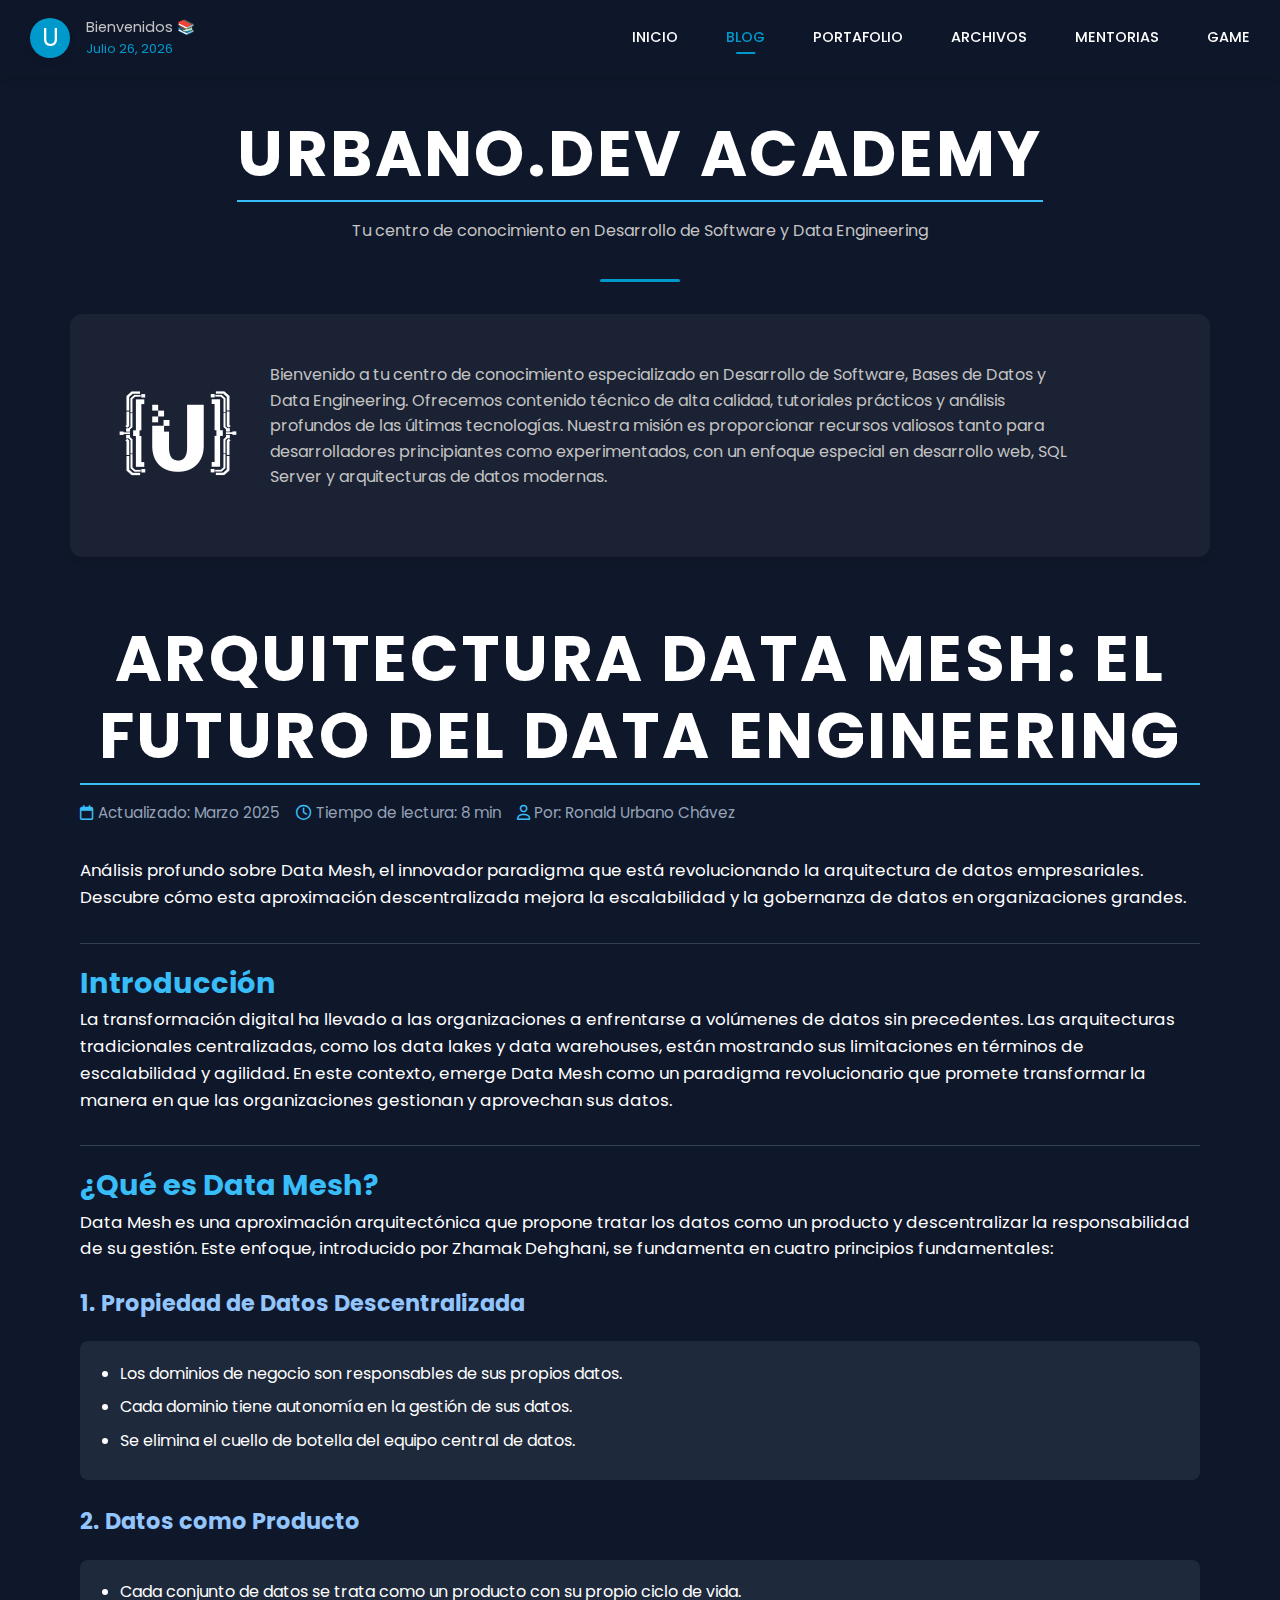
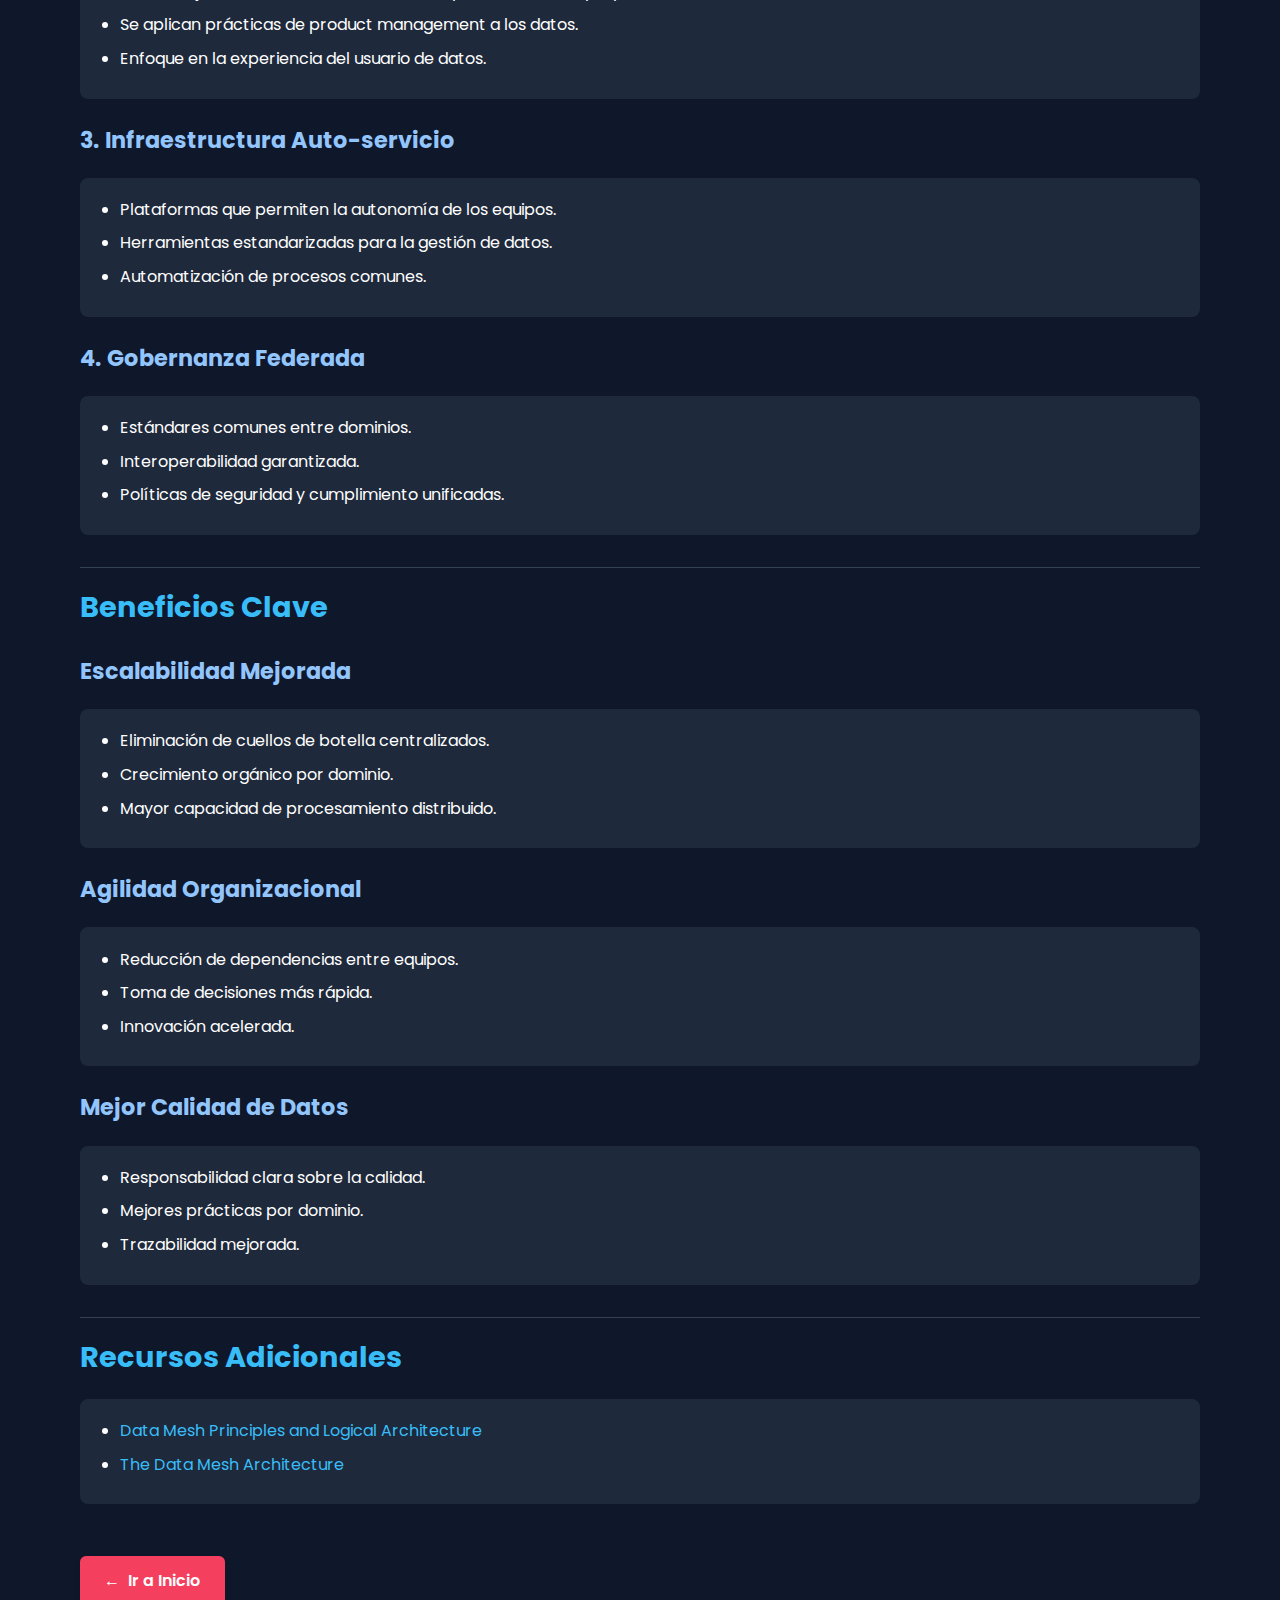
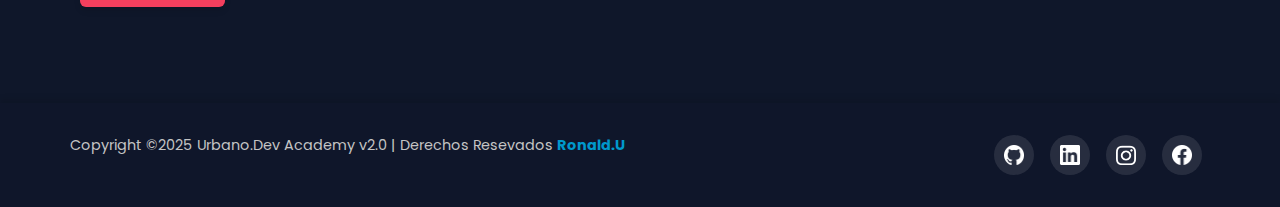
<file: art_six.html>
<!DOCTYPE html>
<html lang="es">

<head>
    <meta charset="UTF-8" />
    <meta name="viewport" content="width=device-width, initial-scale=1.0" />
    <!-- Etiquetas meta para SEO -->
    <meta name="description"
        content="Blog especializado en desarrollo web, ingeniería de datos y tecnologías modernas. Tutoriales, guías y mejores prácticas para desarrolladores por Urbano.Dev Academy." />
    <meta name="keywords"
        content="desarrollo web, data engineering, programación, tutoriales, javascript, python, big data, bases de datos, cloud computing" />
    <meta name="author" content="Urbano.Dev Academy" />

    <!-- Open Graph para compartir en redes sociales -->
    <meta property="og:title" content="Urbano.Dev Academy - Blog de Desarrollo y Data Engineering" />
    <meta property="og:description"
        content="Tutoriales, guías y recursos para desarrolladores web y data engineers. Aprende las mejores prácticas y tecnologías modernas." />
    <meta property="og:image" content="https://ronalk35.github.io/assets/img/logo_color.png" />
    <meta property="og:url" content="https://ronalk35.github.io/urbano.dev.academy/" />
    <meta property="og:type" content="website" />
    <meta property="og:site_name" content="Urbano.Dev Academy" />
    <title>Arquitectura Data Mesh: El Futuro del Data Engineering</title>
    <link rel="icon" href="./assets/img/favicon.ico" type="image/x-icon" />
    <link rel="shortcut icon" href="./assets/img/favicon.ico" type="image/x-icon" />
    <script src="./assets/js/includes.js" defer></script>
    <style>
        /* Estilos generales */
        body {
            font-family: 'Segoe UI', Tahoma, Geneva, Verdana, sans-serif;
            background-color: #0f172a;
            color: #e2e8f0;
            line-height: 1.6;
            margin: 0;
            padding: 0;
        }

        .container {
            width: 90%;
            max-width: 1200px;
            margin: 0 auto;
            padding: 1rem;
        }

        .Title {
            font-size: 2.5rem;
            margin: 1.5rem 0;
            color: #38bdf8;
            border-bottom: 2px solid #38bdf8;
            padding-bottom: 0.5rem;
        }

        h2 {
            font-size: 1.8rem;
            color: #38bdf8;
            margin-top: 2rem;
            padding-top: 1rem;
            border-top: 1px solid #334155;
        }

        h3 {
            font-size: 1.4rem;
            color: #93c5fd;
            margin-top: 1.5rem;
        }

        p {
            margin-bottom: 1.2rem;
            font-size: 1.05rem;
        }

        section.mb-8 ul {
            background-color: #1e293b;
            padding: 1.2rem 1.2rem 1.2rem 2.5rem;
            border-radius: 8px;
            margin: 1.2rem 0;
        }
        section.mb-8 a {
            color: #38bdf8; /* Cambia el color de los enlaces aquí */
            text-decoration: none;
        }
        section.mb-8 a:hover {
            color: #059669; /* Cambia el color de los enlaces cuando el ratón pasa sobre ellos */
        }

        li {
            margin-bottom: 0.5rem;
            position: relative;
        }

        li::before {
            content: '';
            color: #38bdf8;
            font-weight: bold;
            position: absolute;
            left: -1.2rem;
        }

        .section-divider {
            height: 4px;
            background: linear-gradient(90deg, #38bdf8, transparent);
            margin: 2.5rem 0;
            border-radius: 2px;
        }

        .btn-back {
            display: inline-flex;
            align-items: center;
            gap: 0.5rem;
            margin: 2rem 0;
            padding: 0.8rem 1.5rem;
            background: #f43f5e;
            color: #fff;
            text-decoration: none;
            border-radius: 6px;
            font-weight: 600;
            transition: all 0.2s ease;
            box-shadow: 0 4px 6px rgba(0, 0, 0, 0.1);
        }

        .btn-back:hover {
            background: #e11d48;
            transform: translateY(-2px);
            box-shadow: 0 6px 8px rgba(0, 0, 0, 0.15);
        }

        .btn-back::before {
            content: "←";
            font-weight: bold;
        }

        .article-meta {
            display: flex;
            align-items: center;
            gap: 1rem;
            margin: 1rem 0 2rem;
            font-size: 0.95rem;
            color: #94a3b8;
        }

        .article-meta span {
            display: flex;
            align-items: center;
            gap: 0.3rem;
        }

        .article-meta i {
            color: #38bdf8;
        }

        /* Estilos responsivos */
        @media (max-width: 768px) {
            .container {
                width: 95%;
                padding: 0.8rem;
            }

            .Title {
                font-size: 2rem;
            }

            h2 {
                font-size: 1.5rem;
            }

            h3 {
                font-size: 1.2rem;
            }

            .article-meta {
                flex-wrap: wrap;
                gap: 0.8rem;
            }
        }

        @media (max-width: 480px) {
            .Title {
                font-size: 1.6rem !important;
            }

            h2 {
                font-size: 1.3rem;
            }

            h3 {
                font-size: 1.1rem;
            }

            p,
            li {
                font-size: 0.95rem;
            }

            .article-meta {
                font-size: 0.85rem;
                margin: 0.8rem 0 1.5rem;
            }
        }
    </style>
</head>

<body class="art_six">
    <!-- Menú de navegación y cabecera -->
    <div data-include="nav.html"></div>

    <!-- Contenido principal del artículo -->
    <main class="container mx-auto px-4 py-8 article-content">
        <h1 class="Title">Arquitectura Data Mesh: El Futuro del Data Engineering</h1>
        <div class="article-meta">
            <span><i class="far fa-calendar"></i> Actualizado: Marzo 2025</span>
            <span><i class="far fa-clock"></i> Tiempo de lectura: 8 min</span>
            <span><i class="far fa-user"></i> Por: Ronald Urbano Chávez</span>
        </div>


        <div class="mb-8">
            <p class="text-lg mb-4">
                Análisis profundo sobre Data Mesh, el innovador paradigma que está
                revolucionando la arquitectura de datos empresariales. Descubre cómo
                esta aproximación descentralizada mejora la escalabilidad y la
                gobernanza de datos en organizaciones grandes.
            </p>
        </div>

        <section class="mb-8">
            <h2 class="text-2xl font-semibold mb-4">Introducción</h2>
            <p class="mb-4">
                La transformación digital ha llevado a las organizaciones a
                enfrentarse a volúmenes de datos sin precedentes. Las arquitecturas
                tradicionales centralizadas, como los data lakes y data warehouses,
                están mostrando sus limitaciones en términos de escalabilidad y
                agilidad. En este contexto, emerge Data Mesh como un paradigma
                revolucionario que promete transformar la manera en que las
                organizaciones gestionan y aprovechan sus datos.
            </p>
        </section>

        <section class="mb-8">
            <h2 class="text-2xl font-semibold mb-4">¿Qué es Data Mesh?</h2>
            <p class="mb-4">
                Data Mesh es una aproximación arquitectónica que propone tratar los
                datos como un producto y descentralizar la responsabilidad de su
                gestión. Este enfoque, introducido por Zhamak Dehghani, se fundamenta
                en cuatro principios fundamentales:
            </p>

            <div class="grid md:grid-cols-2 gap-6 mb-6">
                <div class="bg-gray-50 p-4 rounded">
                    <h3 class="text-xl font-semibold mb-3">1. Propiedad de Datos Descentralizada</h3>
                    <ul class="list-disc pl-5">
                        <li>Los dominios de negocio son responsables de sus propios datos.</li>
                        <li>Cada dominio tiene autonomía en la gestión de sus datos.</li>
                        <li>Se elimina el cuello de botella del equipo central de datos.</li>
                    </ul>
                </div>

                <div class="bg-gray-50 p-4 rounded">
                    <h3 class="text-xl font-semibold mb-3">2. Datos como Producto</h3>
                    <ul class="list-disc pl-5">
                        <li>Cada conjunto de datos se trata como un producto con su propio ciclo de vida.</li>
                        <li>Se aplican prácticas de product management a los datos.</li>
                        <li>Enfoque en la experiencia del usuario de datos.</li>
                    </ul>
                </div>
            </div>

            <div class="grid md:grid-cols-2 gap-6">
                <div class="bg-gray-50 p-4 rounded">
                    <h3 class="text-xl font-semibold mb-3">3. Infraestructura Auto-servicio</h3>
                    <ul class="list-disc pl-5">
                        <li>Plataformas que permiten la autonomía de los equipos.</li>
                        <li>Herramientas estandarizadas para la gestión de datos.</li>
                        <li>Automatización de procesos comunes.</li>
                    </ul>
                </div>

                <div class="bg-gray-50 p-4 rounded">
                    <h3 class="text-xl font-semibold mb-3">4. Gobernanza Federada</h3>
                    <ul class="list-disc pl-5">
                        <li>Estándares comunes entre dominios.</li>
                        <li>Interoperabilidad garantizada.</li>
                        <li>Políticas de seguridad y cumplimiento unificadas.</li>
                    </ul>
                </div>
            </div>
        </section>

        <section class="mb-8">
            <h2 class="text-2xl font-semibold mb-4">Beneficios Clave</h2>
            <div class="grid md:grid-cols-3 gap-6">
                <div class="border p-4 rounded">
                    <h3 class="text-xl font-semibold mb-3">Escalabilidad Mejorada</h3>
                    <ul class="list-disc pl-5">
                        <li>Eliminación de cuellos de botella centralizados.</li>
                        <li>Crecimiento orgánico por dominio.</li>
                        <li>Mayor capacidad de procesamiento distribuido.</li>
                    </ul>
                </div>

                <div class="border p-4 rounded">
                    <h3 class="text-xl font-semibold mb-3">Agilidad Organizacional</h3>
                    <ul class="list-disc pl-5">
                        <li>Reducción de dependencias entre equipos.</li>
                        <li>Toma de decisiones más rápida.</li>
                        <li>Innovación acelerada.</li>
                    </ul>
                </div>

                <div class="border p-4 rounded">
                    <h3 class="text-xl font-semibold mb-3">Mejor Calidad de Datos</h3>
                    <ul class="list-disc pl-5">
                        <li>Responsabilidad clara sobre la calidad.</li>
                        <li>Mejores prácticas por dominio.</li>
                        <li>Trazabilidad mejorada.</li>
                    </ul>
                </div>
            </div>
        </section>

        <section class="mb-8">
            <h2 class="text-2xl font-semibold mb-4">Recursos Adicionales</h2>
            <ul class="list-disc pl-5">
                <li>
                    <a href="https://martinfowler.com/articles/data-mesh-principles.html" target="_blank"
                        rel="noopener noreferrer" class="text-blue-600 hover:text-blue-800">
                        Data Mesh Principles and Logical Architecture
                    </a>
                </li>
                <li>
                    <a href="https://www.thoughtworks.com/insights/articles/data-mesh-architecture" target="_blank"
                        rel="noopener noreferrer" class="text-blue-600 hover:text-blue-800">
                        The Data Mesh Architecture
                    </a>
                </li>
            </ul>
        </section>

        <div class="mt-8 border-t pt-4">
            <a href="index.html" class="btn-back">Ir a Inicio</a>
        </div>
    </main>

    <!-- Footer único -->
    <div data-include="footer.html"></div>
    
    <script>
        document.addEventListener('DOMContentLoaded', function () {
            // Espera a que todos los includes terminen de cargarse
            setTimeout(function () {
                var dateElement = document.getElementById('date-display');
                if (!dateElement) return;

                var months = [
                    "Enero", "Febrero", "Marzo", "Abril", "Mayo", "Junio",
                    "Julio", "Agosto", "Septiembre", "Octubre", "Noviembre", "Diciembre"
                ];

                var now = new Date();
                var day = now.getDate();
                var month = months[now.getMonth()];
                var year = now.getFullYear();

                dateElement.innerHTML = month + " " + day + ", " + year;
            }, 100); // Pequeño retraso para asegurar que nav.html está cargado
        });
    </script>
</body>

</html>
</file>
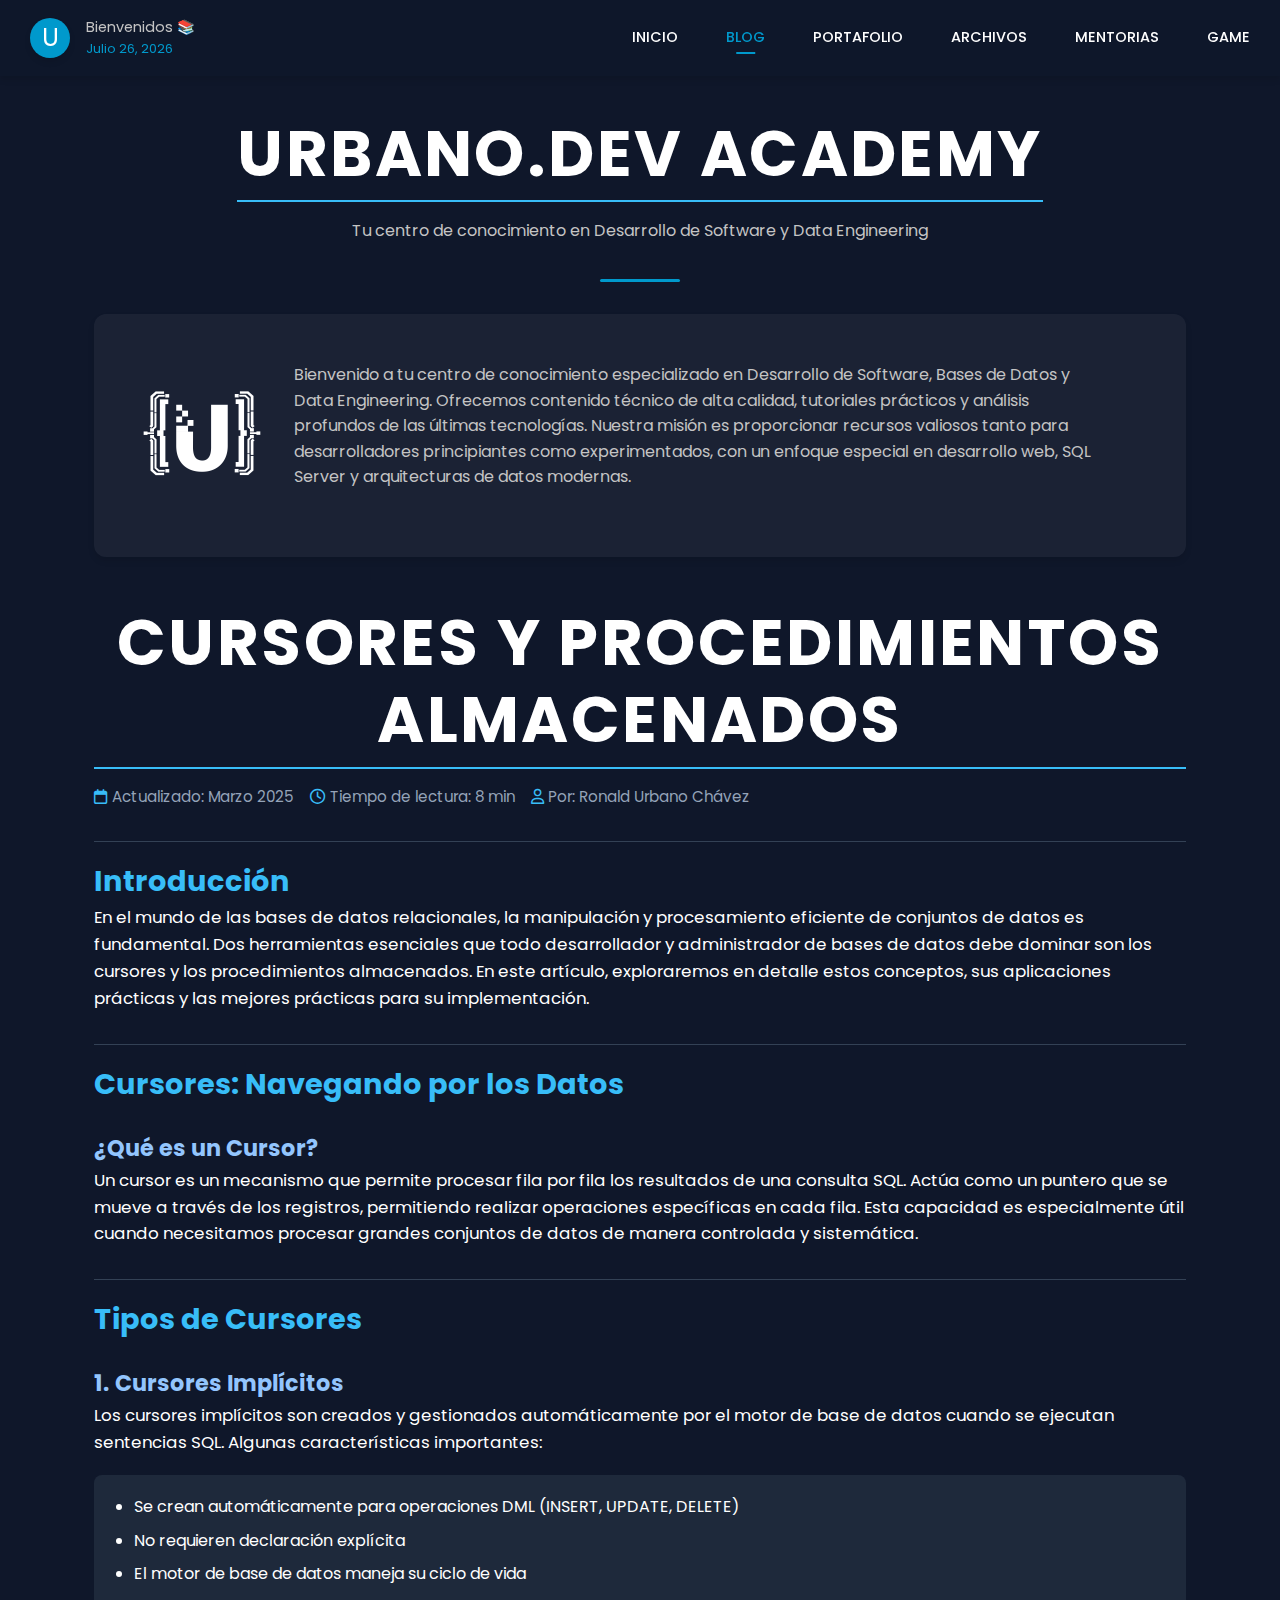
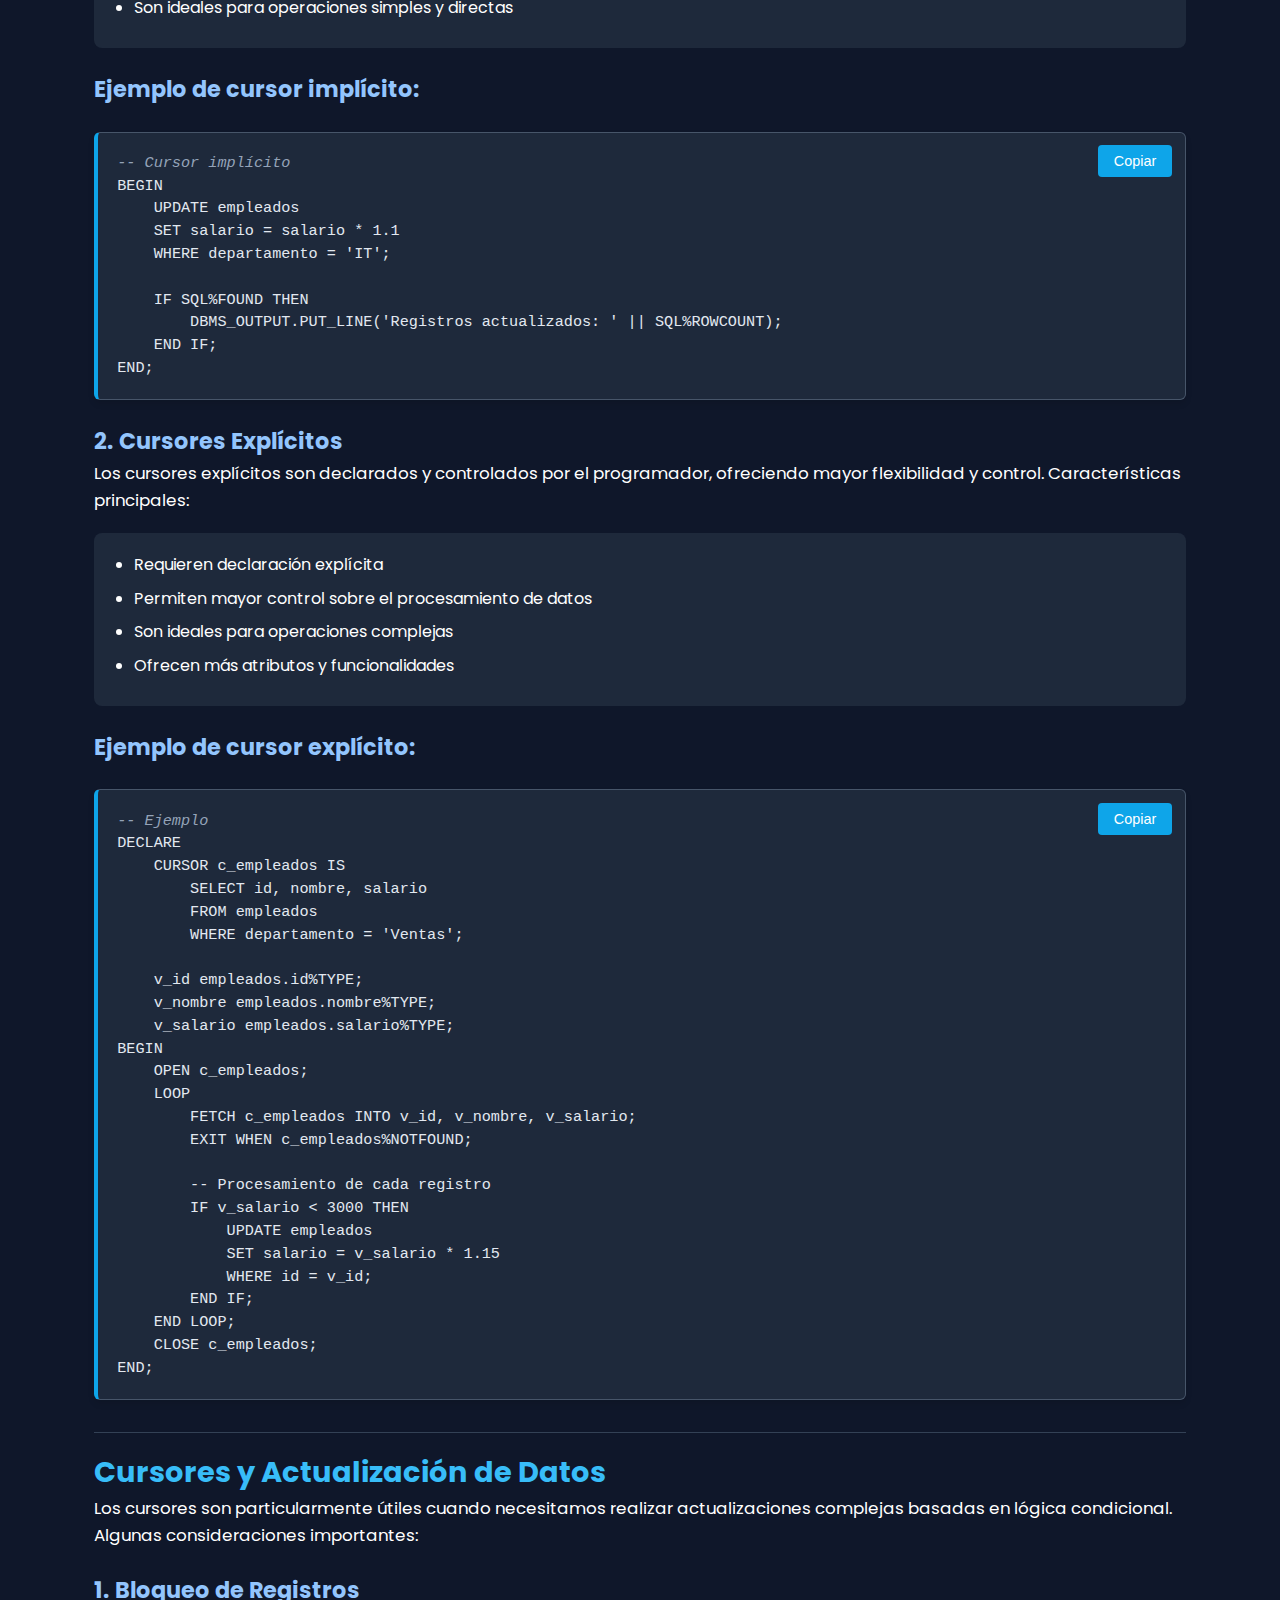
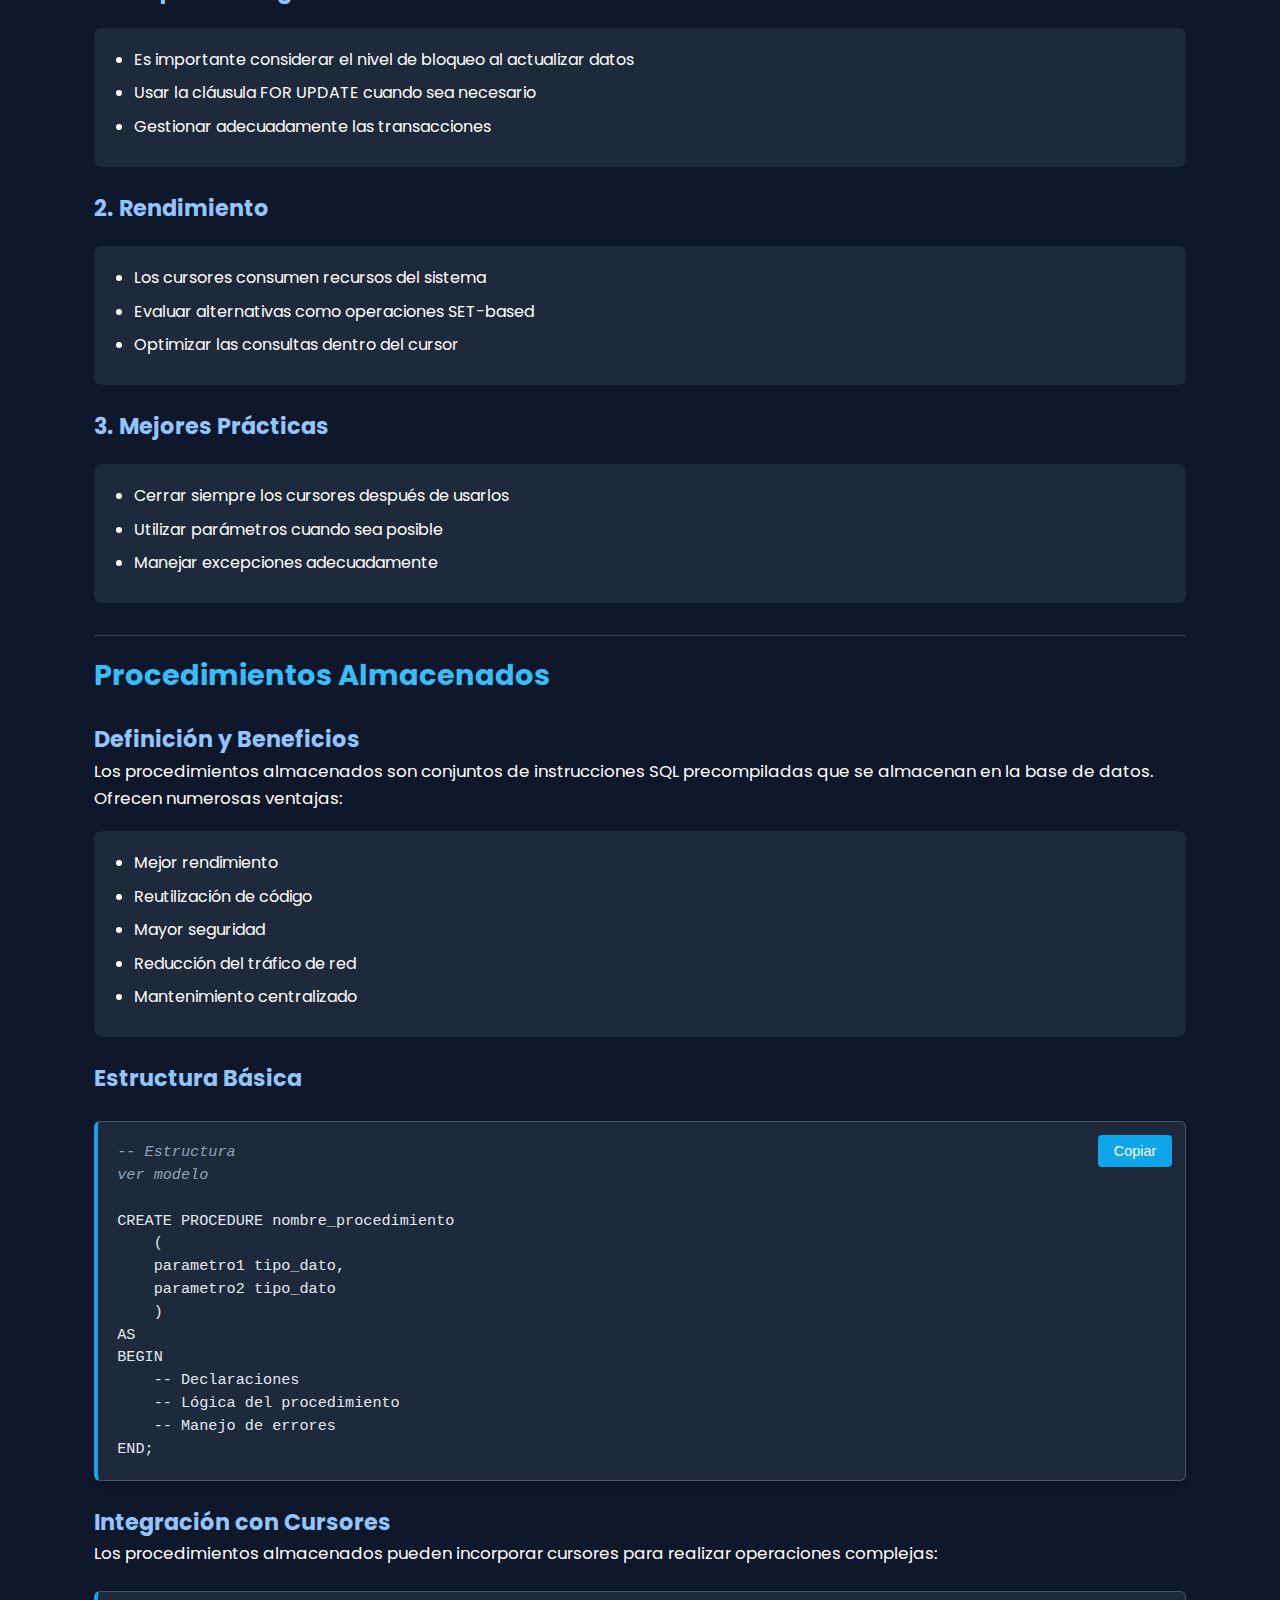
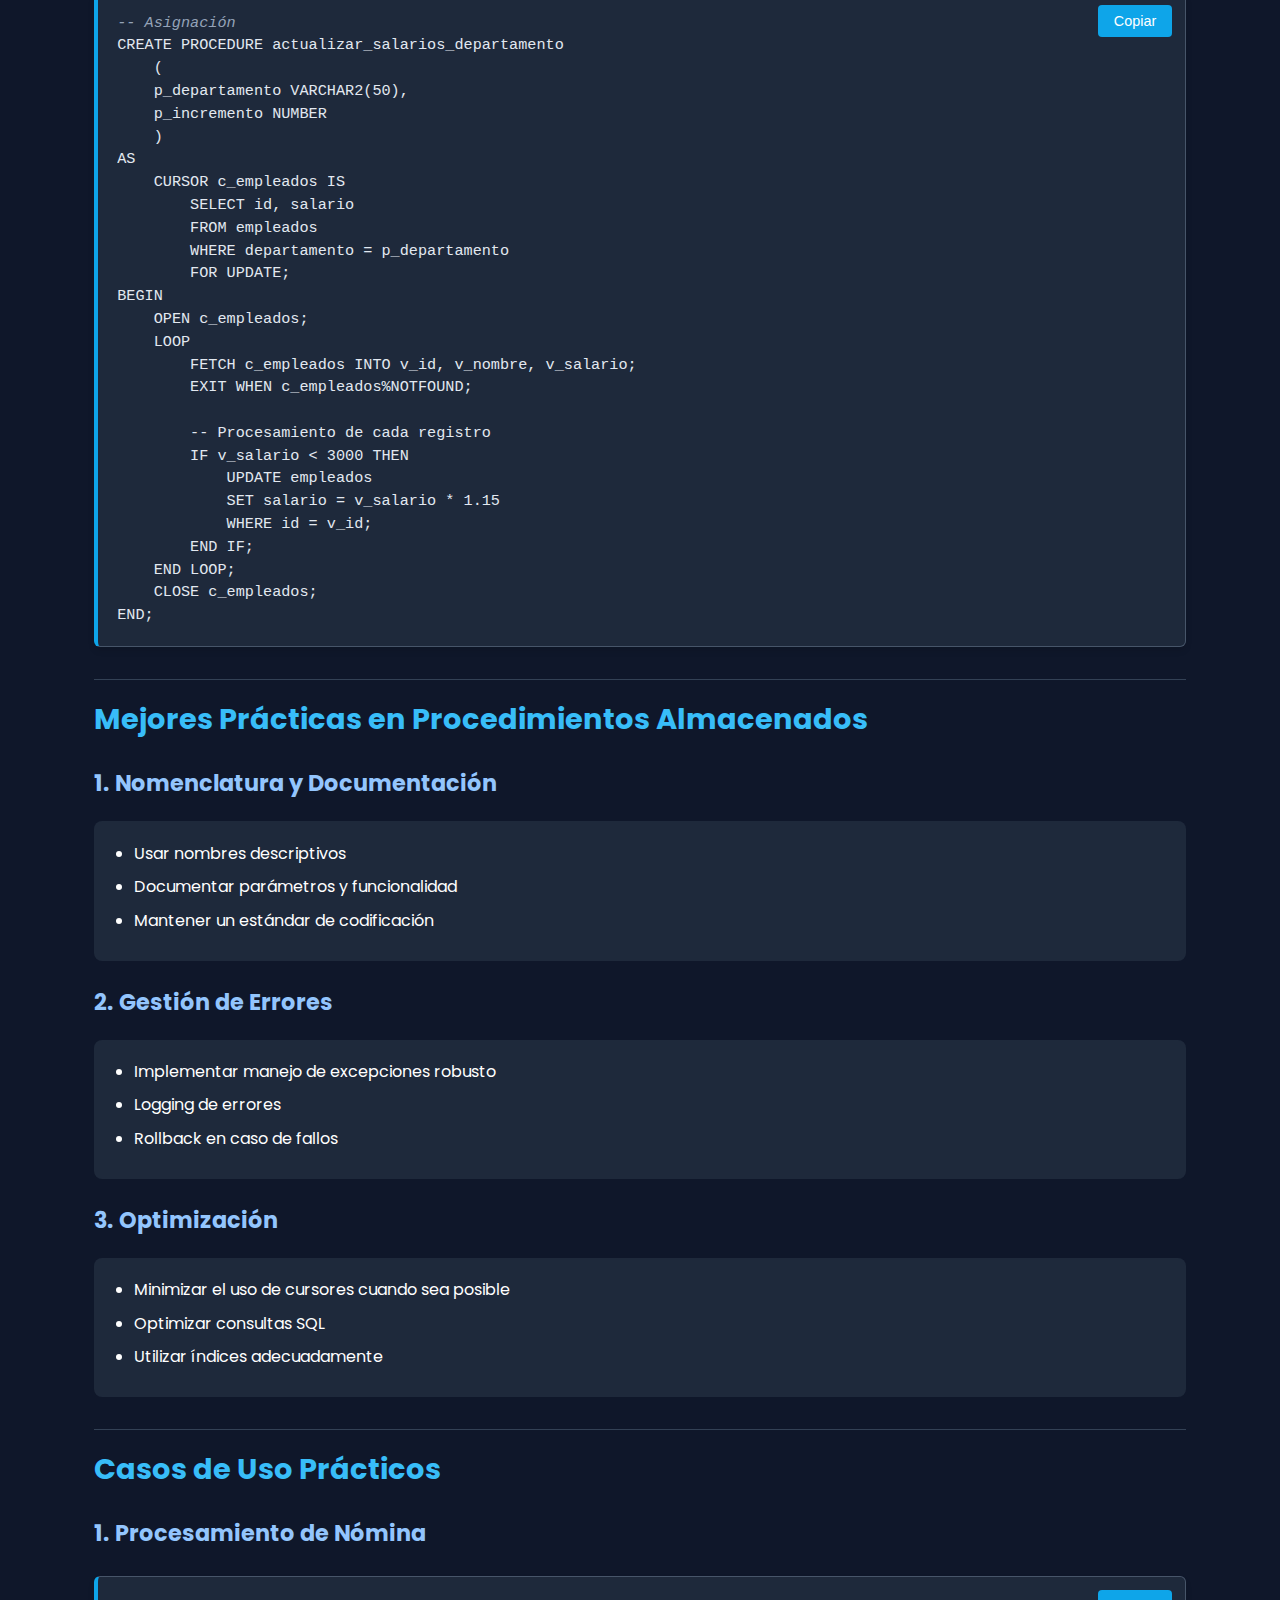
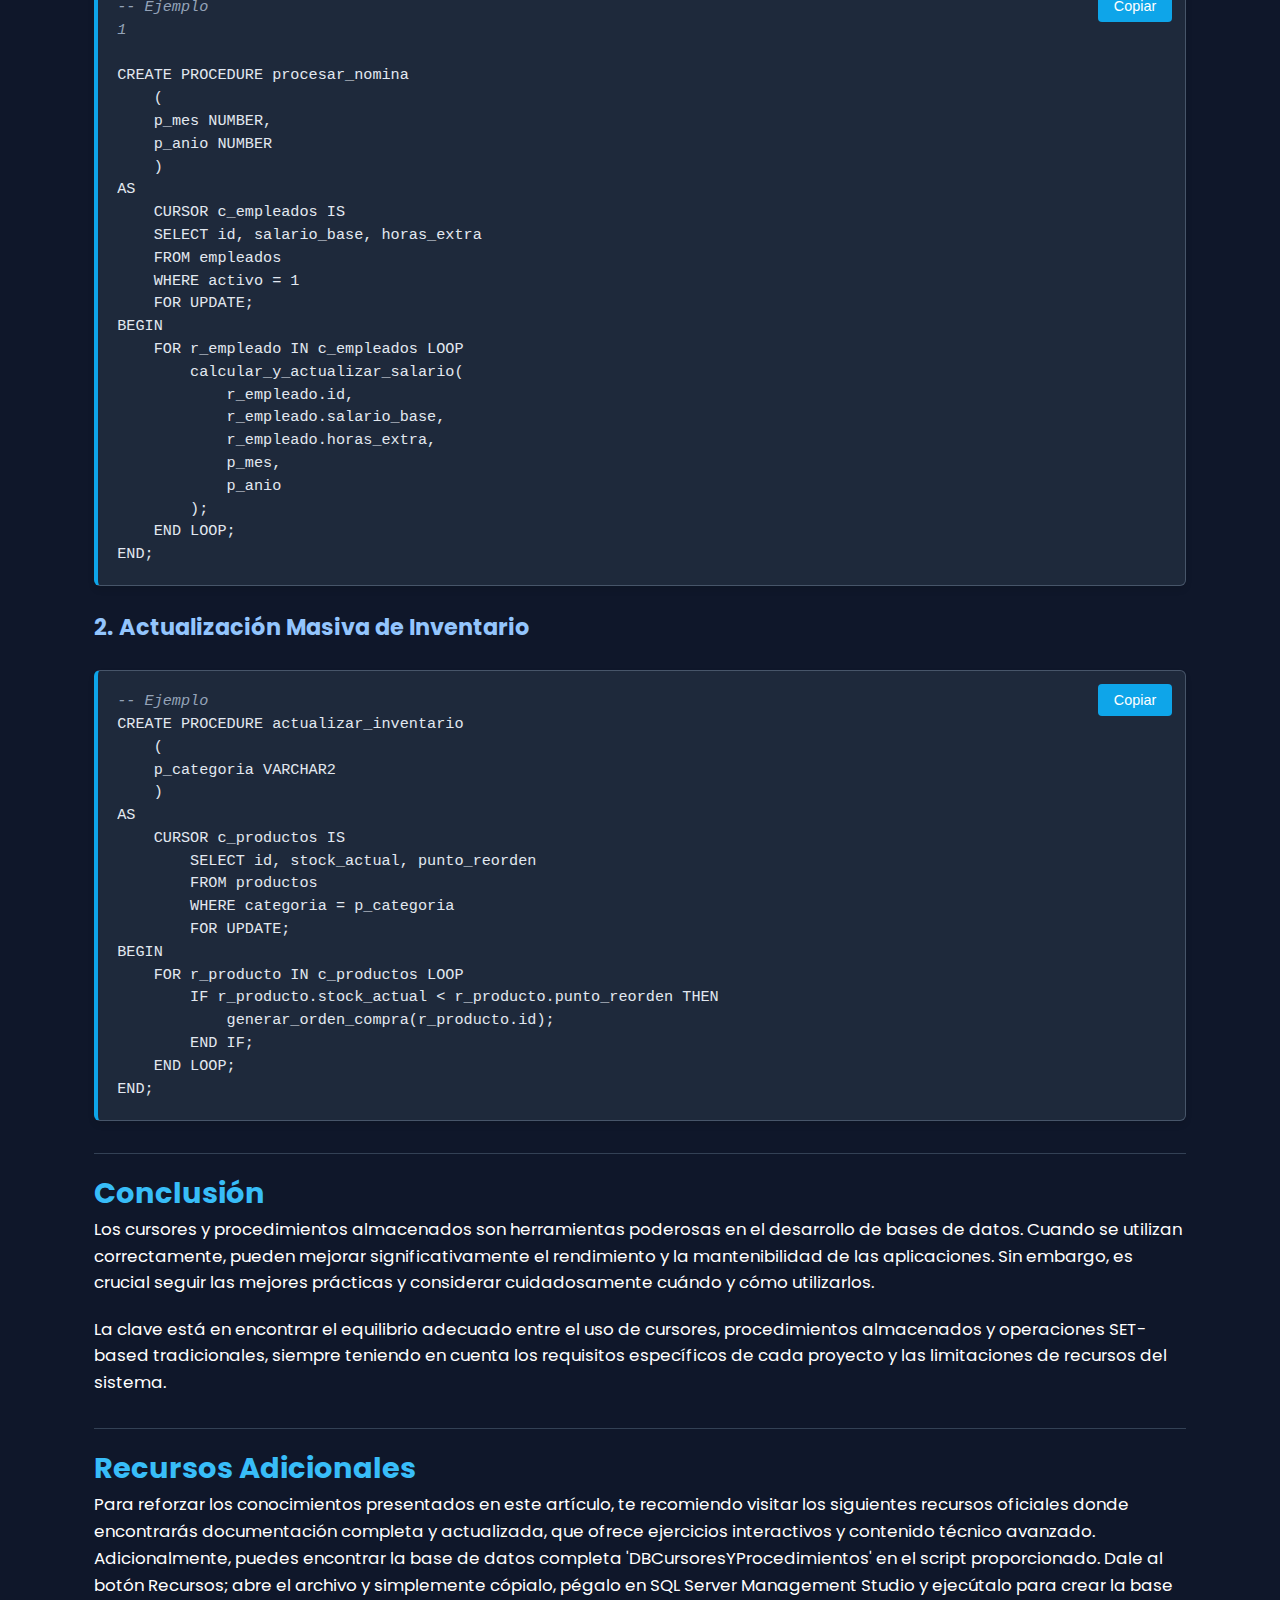
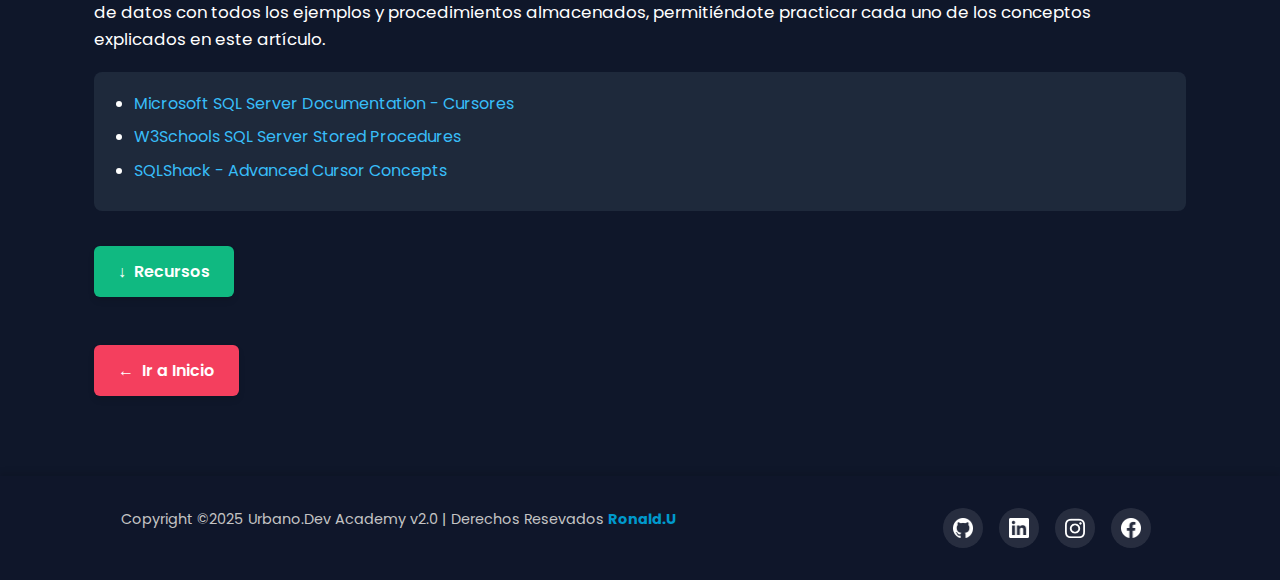
<file: art_three.html>
<!DOCTYPE html>
<html lang="es">

<head>
    <meta charset="UTF-8" />
    <meta http-equiv="X-UA-Compatible" content="IE=edge" />
    <meta name="viewport" content="width=device-width, initial-scale=1.0" />
    <!-- Etiquetas meta para SEO -->
    <meta name="description"
        content="Blog especializado en desarrollo web, ingeniería de datos y tecnologías modernas. Tutoriales, guías y mejores prácticas para desarrolladores por Urbano.Dev Academy." />
    <meta name="keywords"
        content="desarrollo web, data engineering, programación, tutoriales, javascript, python, big data, bases de datos, cloud computing" />
    <meta name="author" content="Urbano.Dev Academy" />

    <!-- Open Graph para compartir en redes sociales -->
    <meta property="og:title" content="Urbano.Dev Academy - Blog de Desarrollo y Data Engineering" />
    <meta property="og:description"
        content="Tutoriales, guías y recursos para desarrolladores web y data engineers. Aprende las mejores prácticas y tecnologías modernas." />
    <meta property="og:image" content="https://ronalk35.github.io/assets/img/logo_color.png" />
    <meta property="og:url" content="https://ronalk35.github.io/urbano.dev.academy/" />
    <meta property="og:type" content="website" />
    <meta property="og:site_name" content="Urbano.Dev Academy" />
    <title>Cursores y Procedimientos Almacenados</title>
    <link rel="stylesheet" href="https://cdnjs.cloudflare.com/ajax/libs/font-awesome/6.0.0/css/all.min.css" />
    <link rel="stylesheet" href="./assets/css/styles.css" />
    <link rel="icon" href="./assets/img/favicon.ico" type="image/x-icon" />
    <link rel="shortcut icon" href="./assets/img/favicon.ico" type="image/x-icon" />
    <script src="./assets/js/includes.js" defer></script>
    <style>
        /* Estilos generales */
        body {
            font-family: 'Segoe UI', Tahoma, Geneva, Verdana, sans-serif;
            background-color: #0f172a;
            color: #e2e8f0;
            line-height: 1.6;
            margin: 0;
            padding: 0;
        }

        .Section {
            padding: 2rem 0;
        }
        section.mb-8 a {
            color: #38bdf8; /* Cambia el color de los enlaces aquí */
            text-decoration: none;
        }
        section.mb-8 a:hover {
    color: #059669; /* Cambia el color de los enlaces cuando el ratón pasa sobre ellos */
}

        .Container {
            width: 90%;
            max-width: 1200px;
            margin: 0 auto;
            padding: 1rem;
        }

        .Title {
            font-size: 2.5rem;
            margin: 1.5rem 0;
            color: #38bdf8;
            border-bottom: 2px solid #38bdf8;
            padding-bottom: 0.5rem;
        }

        h2 {
            font-size: 1.8rem;
            color: #38bdf8;
            margin-top: 2rem;
            padding-top: 1rem;
            border-top: 1px solid #334155;
        }

        h3 {
            font-size: 1.4rem;
            color: #93c5fd;
            margin-top: 1.5rem;
        }

        p {
            margin-bottom: 1.2rem;
            font-size: 1.05rem;
        }

        .Container ul {
            background-color: #1e293b;
            padding: 1.2rem 1.2rem 1.2rem 2.5rem;
            border-radius: 8px;
            margin: 1.2rem 0;
        }

        .Container li {
            margin-bottom: 0.5rem;
            position: relative;
        }

        .Container li::before {
            content: '';
            color: #38bdf8;
            font-weight: bold;
            position: absolute;
            left: -1.2rem;
        }

        .sql-block {
            background: #1e293b;
            border: 1px solid #475569;
            border-left: 4px solid #0ea5e9;
            border-radius: 6px;
            padding: 1.2rem;
            margin: 1.5rem 0;
            position: relative;
            box-shadow: 0 4px 6px rgba(0, 0, 0, 0.1);
            overflow: hidden;
        }

        .sql-code {
            font-family: 'Consolas', 'Monaco', monospace;
            white-space: pre-wrap;
            overflow-x: auto;
            color: #e2e8f0;
            font-size: 0.95rem;
            line-height: 1.5;
        }

        .keyword {
            color: #38bdf8;
            font-weight: 600;
        }

        .comment {
            color: #94a3b8;
            font-style: italic;
        }

        .string {
            color: #86efac;
        }

        .number {
            color: #fda4af;
        }

        .function {
            color: #c4b5fd;
        }

        button {
            background: #0ea5e9;
            color: #fff;
            border: none;
            padding: 0.5rem 1rem;
            border-radius: 4px;
            cursor: pointer;
            position: absolute;
            right: 0.8rem;
            top: 0.8rem;
            transition: all 0.2s ease;
            font-size: 0.9rem;
            display: flex;
            align-items: center;
            gap: 0.3rem;
        }

        button:hover {
            background: #0284c7;
            transform: translateY(-2px);
        }

        button:active {
            transform: translateY(0);
        }

        .btn-back {
            display: inline-flex;
            align-items: center;
            gap: 0.5rem;
            margin: 2rem 0;
            padding: 0.8rem 1.5rem;
            background: #f43f5e;
            color: #fff;
            text-decoration: none;
            border-radius: 6px;
            font-weight: 600;
            transition: all 0.2s ease;
            box-shadow: 0 4px 6px rgba(0, 0, 0, 0.1);
        }

        .btn-back:hover {
            background: #e11d48;
            transform: translateY(-2px);
            box-shadow: 0 6px 8px rgba(0, 0, 0, 0.15);
        }

        .btn-back::before {
            content: "←";
            font-weight: bold;
        }

        .btn-download {
            display: inline-flex;
            align-items: center;
            gap: 0.5rem;
            margin: 1rem 0;
            padding: 0.8rem 1.5rem;
            background: #10b981;
            color: #fff;
            text-decoration: none;
            border-radius: 6px;
            font-weight: 600;
            transition: all 0.2s ease;
            box-shadow: 0 4px 6px rgba(0, 0, 0, 0.1);
        }

        .btn-download:hover {
            background: #059669;
            transform: translateY(-2px);
            box-shadow: 0 6px 8px rgba(0, 0, 0, 0.15);
        }

        .btn-download::before {
            content: "↓";
            font-weight: bold;
        }
        .article-meta {
            display: flex;
            align-items: center;
            gap: 1rem;
            margin: 1rem 0 2rem;
            font-size: 0.95rem;
            color: #94a3b8;
        }

        .article-meta span {
            display: flex;
            align-items: center;
            gap: 0.3rem;
        }

        .article-meta i {
            color: #38bdf8;
        }

        /* Estilos responsivos */
        @media (max-width: 768px) {
            .Container {
                width: 95%;
                padding: 0.8rem;
            }

            .Title {
                font-size: 2rem;
            }

            h2 {
                font-size: 1.5rem;
            }

            h3 {
                font-size: 1.2rem;
            }

            .sql-block {
                padding: 1rem;
                margin: 1.2rem 0;
            }

            .sql-code {
                font-size: 0.85rem;
            }

            button {
                font-size: 0.8rem;
                padding: 0.4rem 0.8rem;
            }

            .article-meta {
                flex-wrap: wrap;
                gap: 0.8rem;
            }
            
        }

        @media (max-width: 480px) {
            .Title {
                font-size: 1.6rem !important;
            }

            h2 {
                font-size: 1.3rem;
            }

            h3 {
                font-size: 1.1rem;
            }

            p,
            li {
                font-size: 0.95rem;
            }

            .sql-code {
                font-size: 0.8rem;
            }

            .btn-back {
                padding: 0.6rem 1.2rem;
                font-size: 0.95rem;
            }

            .article-meta {
                font-size: 0.85rem;
                margin: 0.8rem 0 1.5rem;
            }
            .btn-download {
                padding: 0.6rem 1.2rem;
                font-size: 0.95rem;
            }
        }
    </style>
</head>

<body class="art_three">
    <!-- Menú de navegación y cabecera -->
    <div data-include="nav.html"></div>

    <!-- Contenido principal del artículo -->
    <main class="Container mx-auto px-4 py-8 article-content">
        <h1 class="Title">Cursores y Procedimientos Almacenados</h1>
        <div class="article-meta">
            <span><i class="far fa-calendar"></i> Actualizado: Marzo 2025</span>
            <span><i class="far fa-clock"></i> Tiempo de lectura: 8 min</span>
            <span><i class="far fa-user"></i> Por: Ronald Urbano Chávez</span>
        </div>
        
        <h2 class="text-2xl font-semibold mb-4">Introducción</h2>
        <div class="mb-8">
            <p class="text-lg mb-4">
                En el mundo de las bases de datos relacionales, la manipulación y procesamiento eficiente 
                de conjuntos de datos es fundamental. Dos herramientas esenciales que todo desarrollador y 
                administrador de bases de datos debe dominar son los cursores y los procedimientos almacenados. 
                En este artículo, exploraremos en detalle estos conceptos, sus aplicaciones prácticas y las mejores 
                prácticas para su implementación.
            </p>
        </div>
        
        <section class="mb-8">
            <h2 class="text-2xl font-semibold mb-4">Cursores: Navegando por los Datos</h2>
            <h3 class="text-xl font-semibold mb-3">¿Qué es un Cursor?</h3>
            <p>
                Un cursor es un mecanismo que permite procesar fila por fila los resultados de una consulta SQL. 
                Actúa como un puntero que se mueve a través de los registros, permitiendo realizar operaciones 
                específicas en cada fila. Esta capacidad es especialmente útil cuando necesitamos procesar grandes 
                conjuntos de datos de manera controlada y sistemática.
            </p>

            <h2 class="text-2xl font-semibold mb-4">Tipos de Cursores</h2>
            <h3 class="text-xl font-semibold mb-3">1. Cursores Implícitos</h3>
            <p>
                Los cursores implícitos son creados y gestionados automáticamente por el motor de base de 
                datos cuando se ejecutan sentencias SQL. Algunas características importantes:
            </p>
            <ul class="list-disc pl-5">
                <li>Se crean automáticamente para operaciones DML (INSERT, UPDATE, DELETE)</li>
                <li>No requieren declaración explícita</li>
                <li>El motor de base de datos maneja su ciclo de vida</li>
                <li>Son ideales para operaciones simples y directas</li>
            </ul>

            <h3 class="text-xl font-semibold mb-3">Ejemplo de cursor implícito:</h3>
            <div class="sql-block">
                <pre class="sql-code"><span class="comment">-- Cursor implícito</span>
BEGIN
    UPDATE empleados 
    SET salario = salario * 1.1 
    WHERE departamento = 'IT';
            
    IF SQL%FOUND THEN
        DBMS_OUTPUT.PUT_LINE('Registros actualizados: ' || SQL%ROWCOUNT);
    END IF;
END;</pre>
                <button onclick="copyCode(this)">Copiar</button>
            </div>

            <h3 class="text-xl font-semibold mb-3">2. Cursores Explícitos</h3>
            <p>Los cursores explícitos son declarados y controlados por el programador, 
                ofreciendo mayor flexibilidad y control. Características principales:
            </p>
            <ul class="list-disc pl-5">
                <li>Requieren declaración explícita</li>
                <li>Permiten mayor control sobre el procesamiento de datos</li>
                <li>Son ideales para operaciones complejas</li>
                <li>Ofrecen más atributos y funcionalidades</li>
            </ul>

            <h3 class="text-xl font-semibold mb-3">Ejemplo de cursor explícito:</h3>
            <div class="sql-block">
                <pre class="sql-code"><span class="comment">-- Ejemplo</span>
DECLARE
    CURSOR c_empleados IS
        SELECT id, nombre, salario
        FROM empleados
        WHERE departamento = 'Ventas';
            
    v_id empleados.id%TYPE;
    v_nombre empleados.nombre%TYPE;
    v_salario empleados.salario%TYPE;
BEGIN
    OPEN c_empleados;
    LOOP
        FETCH c_empleados INTO v_id, v_nombre, v_salario;
        EXIT WHEN c_empleados%NOTFOUND;
                
        -- Procesamiento de cada registro
        IF v_salario < 3000 THEN
            UPDATE empleados 
            SET salario = v_salario * 1.15 
            WHERE id = v_id;
        END IF;
    END LOOP;
    CLOSE c_empleados;
END;</pre>
                <button onclick="copyCode(this)">Copiar</button>
            </div>
        </section>

        <section class="mb-8">
            <h2 class="text-2xl font-semibold mb-4">Cursores y Actualización de Datos</h2>
            <p>Los cursores son particularmente útiles cuando necesitamos realizar actualizaciones complejas basadas en lógica condicional. 
                Algunas consideraciones importantes:
            </p>
            <h3 class="text-xl font-semibold mb-3">1. Bloqueo de Registros</h3>
            <ul class="list-disc pl-5">
                <li>Es importante considerar el nivel de bloqueo al actualizar datos</li>
                <li>Usar la cláusula FOR UPDATE cuando sea necesario</li>
                <li>Gestionar adecuadamente las transacciones</li>
            </ul>
            <h3 class="text-xl font-semibold mb-3">2. Rendimiento</h3>
            <ul class="list-disc pl-5">
                <li>Los cursores consumen recursos del sistema</li>
                <li>Evaluar alternativas como operaciones SET-based</li>
                <li>Optimizar las consultas dentro del cursor</li>
            </ul>
            <h3 class="text-xl font-semibold mb-3">3. Mejores Prácticas</h3>
            <ul class="list-disc pl-5">
                <li>Cerrar siempre los cursores después de usarlos</li>
                <li>Utilizar parámetros cuando sea posible</li>
                <li>Manejar excepciones adecuadamente</li>
            </ul>
        </section>

        <section class="mb-8">
            <h2 class="text-2xl font-semibold mb-4">Procedimientos Almacenados</h2>
            <h3 class="text-xl font-semibold mb-3">Definición y Beneficios</h3>
            <p>
                Los procedimientos almacenados son conjuntos de instrucciones SQL precompiladas que se 
                almacenan en la base de datos. Ofrecen numerosas ventajas:
            </p>
            <ul class="list-disc pl-5">
                <li>Mejor rendimiento</li>
                <li>Reutilización de código</li>
                <li>Mayor seguridad</li>
                <li>Reducción del tráfico de red</li>
                <li>Mantenimiento centralizado</li>
            </ul>
            <h3 class="text-xl font-semibold mb-3">Estructura Básica</h3>
            <div class="sql-block">
                <pre class="sql-code"><span class="comment">-- Estructura
ver modelo
                </span>
CREATE PROCEDURE nombre_procedimiento
    (
    parametro1 tipo_dato,
    parametro2 tipo_dato
    )
AS
BEGIN
    -- Declaraciones
    -- Lógica del procedimiento
    -- Manejo de errores
END;</pre>
                <button onclick="copyCode(this)">Copiar</button>
            </div>

            <h3 class="text-xl font-semibold mb-3">Integración con Cursores</h3>
            <p>Los procedimientos almacenados pueden incorporar cursores para realizar operaciones complejas:</p>
            <div class="sql-block">
                <pre class="sql-code"><span class="comment">-- Asignación</span>
CREATE PROCEDURE actualizar_salarios_departamento
    (
    p_departamento VARCHAR2(50),
    p_incremento NUMBER
    )
AS
    CURSOR c_empleados IS
        SELECT id, salario
        FROM empleados
        WHERE departamento = p_departamento
        FOR UPDATE;
BEGIN
    OPEN c_empleados;
    LOOP
        FETCH c_empleados INTO v_id, v_nombre, v_salario;
        EXIT WHEN c_empleados%NOTFOUND;
                
        -- Procesamiento de cada registro
        IF v_salario < 3000 THEN
            UPDATE empleados 
            SET salario = v_salario * 1.15 
            WHERE id = v_id;
        END IF;
    END LOOP;
    CLOSE c_empleados;
END;</pre>
                <button onclick="copyCode(this)">Copiar</button>
            </div>
        </section>

        <section class="mb-8">
            <h2 class="text-2xl font-semibold mb-4">Mejores Prácticas en Procedimientos Almacenados</h2>
            <h3 class="text-xl font-semibold mb-3">1. Nomenclatura y Documentación</h3>
            <ul class="list-disc pl-5">
                <li>Usar nombres descriptivos</li>
                <li>Documentar parámetros y funcionalidad</li>
                <li>Mantener un estándar de codificación</li>
            </ul>
            <h3 class="text-xl font-semibold mb-3">2. Gestión de Errores</h3>
            <ul class="list-disc pl-5">
                <li>Implementar manejo de excepciones robusto</li>
                <li>Logging de errores</li>
                <li>Rollback en caso de fallos</li>
            </ul>
            <h3 class="text-xl font-semibold mb-3">3. Optimización</h3>
            <ul class="list-disc pl-5">
                <li>Minimizar el uso de cursores cuando sea posible</li>
                <li>Optimizar consultas SQL</li>
                <li>Utilizar índices adecuadamente</li>
            </ul>
        </section>

        <section class="mb-8">
            <h2 class="text-2xl font-semibold mb-4">Casos de Uso Prácticos</h2>
            <h3 class="text-xl font-semibold mb-3">1. Procesamiento de Nómina</h3>
            <div class="sql-block">
                <pre class="sql-code"><span class="comment">-- Ejemplo
1
                </span>
CREATE PROCEDURE procesar_nomina
    (
    p_mes NUMBER,
    p_anio NUMBER
    )
AS
    CURSOR c_empleados IS
    SELECT id, salario_base, horas_extra
    FROM empleados
    WHERE activo = 1
    FOR UPDATE;
BEGIN
    FOR r_empleado IN c_empleados LOOP
        calcular_y_actualizar_salario(
            r_empleado.id,
            r_empleado.salario_base,
            r_empleado.horas_extra,
            p_mes,
            p_anio
        );
    END LOOP;
END;</pre>
                <button onclick="copyCode(this)">Copiar</button>
            </div>

            <h3 class="text-xl font-semibold mb-3">2. Actualización Masiva de Inventario</h3>
            <div class="sql-block">
                <pre class="sql-code"><span class="comment">-- Ejemplo</span>
CREATE PROCEDURE actualizar_inventario
    (
    p_categoria VARCHAR2
    )
AS
    CURSOR c_productos IS
        SELECT id, stock_actual, punto_reorden
        FROM productos
        WHERE categoria = p_categoria
        FOR UPDATE;
BEGIN
    FOR r_producto IN c_productos LOOP
        IF r_producto.stock_actual < r_producto.punto_reorden THEN
            generar_orden_compra(r_producto.id);
        END IF;
    END LOOP;
END;</pre>
                <button onclick="copyCode(this)">Copiar</button>
            </div>
        </section>

        <section class="mb-8">
            <h2 class="text-2xl font-semibold mb-4">Conclusión</h2>
            <div class="mb-8">
                <p class="text-lg mb-4">
                    Los cursores y procedimientos almacenados son herramientas poderosas en el desarrollo de bases de datos. 
                    Cuando se utilizan correctamente, pueden mejorar significativamente el rendimiento y la mantenibilidad de 
                    las aplicaciones. Sin embargo, es crucial seguir las mejores prácticas y considerar cuidadosamente cuándo 
                    y cómo utilizarlos.
                </p>
                <p>
                    La clave está en encontrar el equilibrio adecuado entre el uso de cursores, procedimientos 
                    almacenados y operaciones SET-based tradicionales, siempre teniendo en cuenta los requisitos específicos 
                    de cada proyecto y las limitaciones de recursos del sistema.
                </p>
            </div>
        </section>

        <section class="mb-8">
            <h2 class="text-2xl font-semibold mb-4">Recursos Adicionales</h2>
            <p>
                Para reforzar los conocimientos presentados en este artículo, te recomiendo visitar los siguientes recursos
                oficiales donde encontrarás documentación completa y actualizada, que ofrece ejercicios interactivos y
                contenido técnico avanzado. Adicionalmente, puedes encontrar la base de datos completa 'DBCursoresYProcedimientos' 
                en el script proporcionado. Dale al botón Recursos; abre el archivo y simplemente cópialo, pégalo 
                en SQL Server Management Studio y ejecútalo para crear la base de datos con todos los ejemplos y 
                procedimientos almacenados, permitiéndote practicar cada uno de los conceptos explicados en este artículo.
            </p>
            <ul class="list-disc pl-5">
                <li>
                    <a
                        href="https://docs.microsoft.com/es-es/sql/t-sql/language-elements/cursors-transact-sql"
                        target="_blank"
                        rel="noopener noreferrer"
                        class="text-blue-600 hover:text-blue-800"
                    >
                    Microsoft SQL Server Documentation - Cursores
                    </a>
                </li>
                <li>
                    <a
                        href="https://www.w3schools.com/sql/sql_stored_procedures.asp"
                        target="_blank"
                        rel="noopener noreferrer"
                        class="text-blue-600 hover:text-blue-800"
                    >
                    W3Schools SQL Server Stored Procedures
                    </a>
                </li>
                <li>
                    <a
                        href="https://www.sqlshack.com/sql-server-cursor-overview-and-examples/"
                        target="_blank"
                        rel="noopener noreferrer"
                        class="text-blue-600 hover:text-blue-800"
                    >
                    SQLShack - Advanced Cursor Concepts
                    </a>
                </li>
            </ul>
        </section>

        <div class="mt-4">
            <a
                href="./assets/document/script_cursores_ruc.txt"
                download="script_cursores_ruc.txt"
                class="btn-download"
            >
            Recursos
            </a>
        </div>

        <div class="mt-8 border-t pt-4">
            <a href="index.html" class="btn-back">Ir a Inicio</a>
        </div>
    </main>

    <!-- Footer único -->
    <div data-include="footer.html"></div>

    
    <script>
        // Función para copiar el contenido de cada bloque SQL
        function copyCode(button) {
            const code = button.previousElementSibling.innerText;
            
            // Verificar si se está utilizando un dispositivo móvil y usar el portapapeles
            if (navigator.clipboard) {
                navigator.clipboard.writeText(code).then(() => {
                    button.innerText = 'Copiado';
                    setTimeout(() => {
                        button.innerText = 'Copiar';
                    }, 2000);
                }).catch(err => {
                    console.error('Error al copiar', err);
                });
            } else {
                // Fallback para navegadores que no soportan Clipboard API
                const textArea = document.createElement('textarea');
                textArea.value = code;
                document.body.appendChild(textArea);
                textArea.select();
                document.execCommand('copy');
                document.body.removeChild(textArea);
                button.innerText = 'Copiado';
                setTimeout(() => {
                    button.innerText = 'Copiar';
                }, 2000);
            }
        }
    </script>
    <script>
        document.addEventListener('DOMContentLoaded', function() {
          // Espera a que todos los includes terminen de cargarse
          setTimeout(function() {
            var dateElement = document.getElementById('date-display');
            if (!dateElement) return;
            
            var months = [
              "Enero", "Febrero", "Marzo", "Abril", "Mayo", "Junio",
              "Julio", "Agosto", "Septiembre", "Octubre", "Noviembre", "Diciembre"
            ];
            
            var now = new Date();
            var day = now.getDate();
            var month = months[now.getMonth()];
            var year = now.getFullYear();
            
            dateElement.innerHTML = month + " " + day + ", " + year;
          }, 100); // Pequeño retraso para asegurar que nav.html está cargado
        });
      </script>
</body>

</html>
</file>
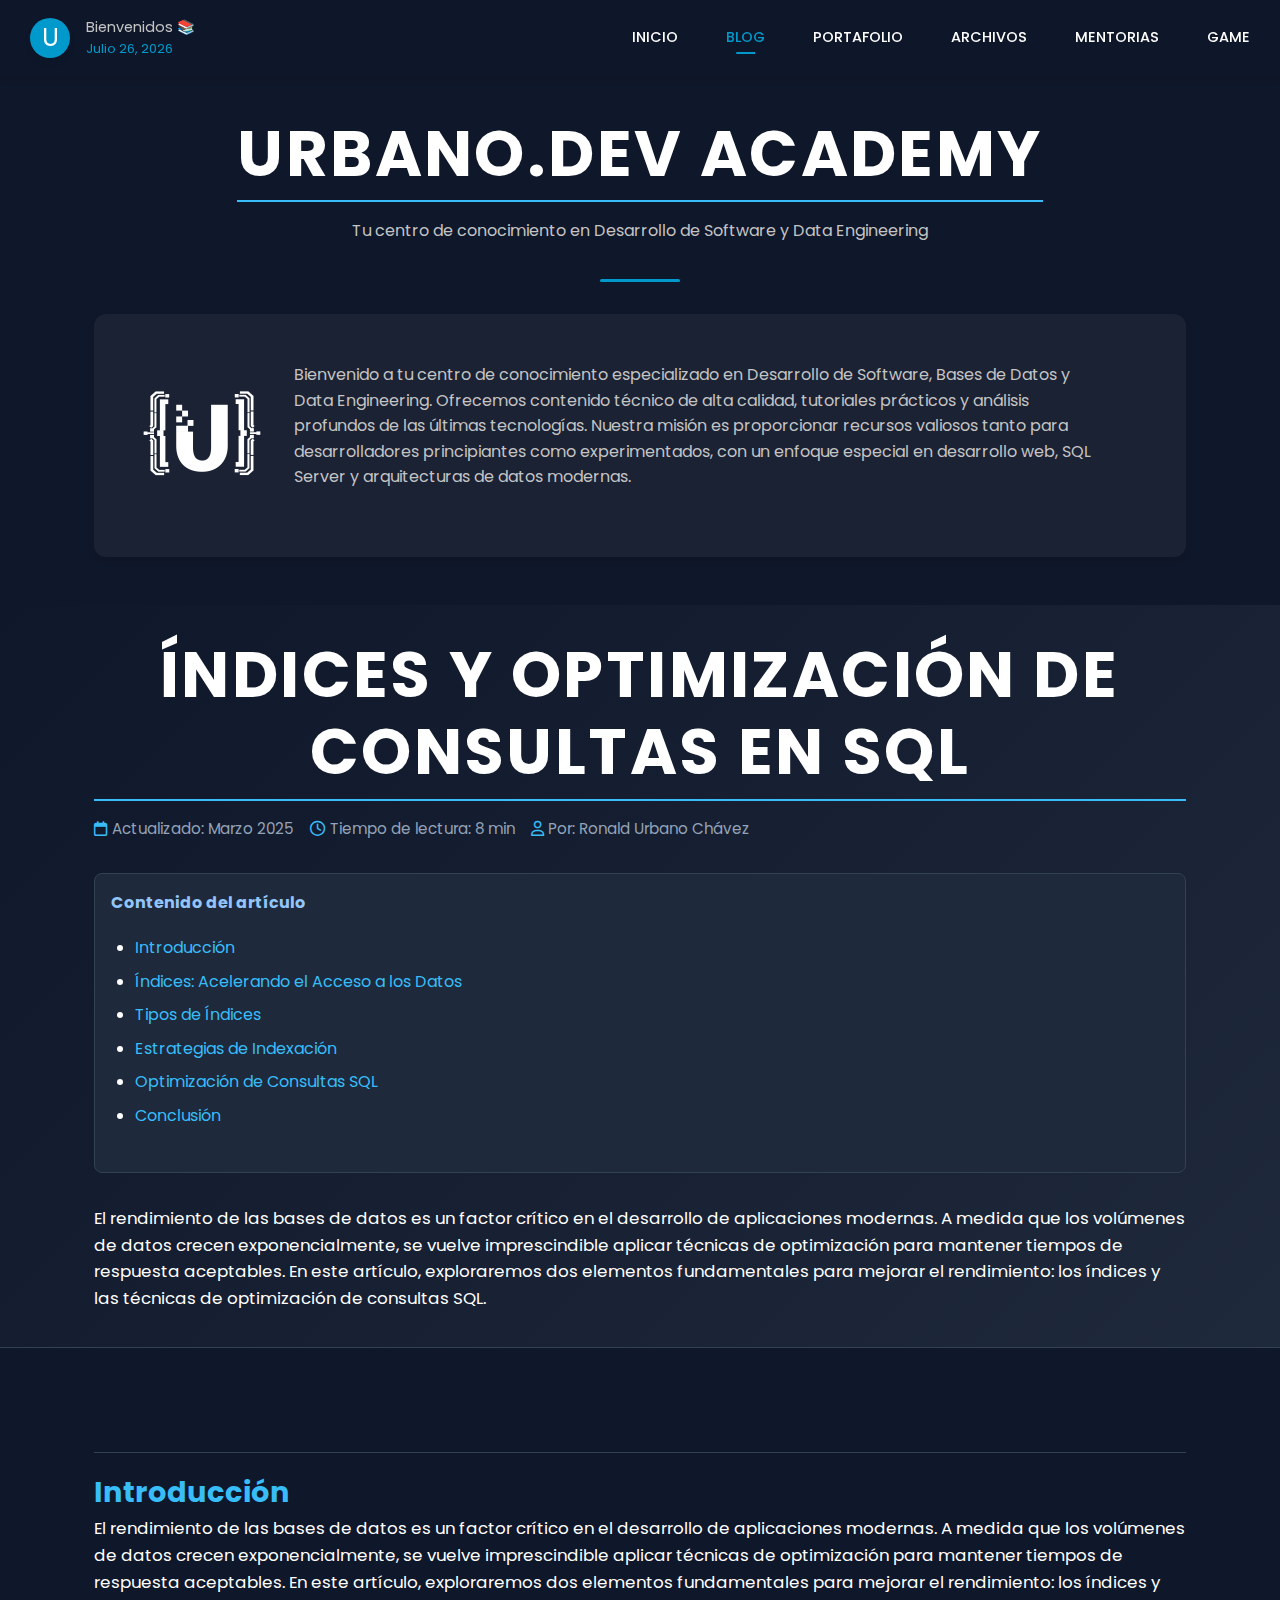
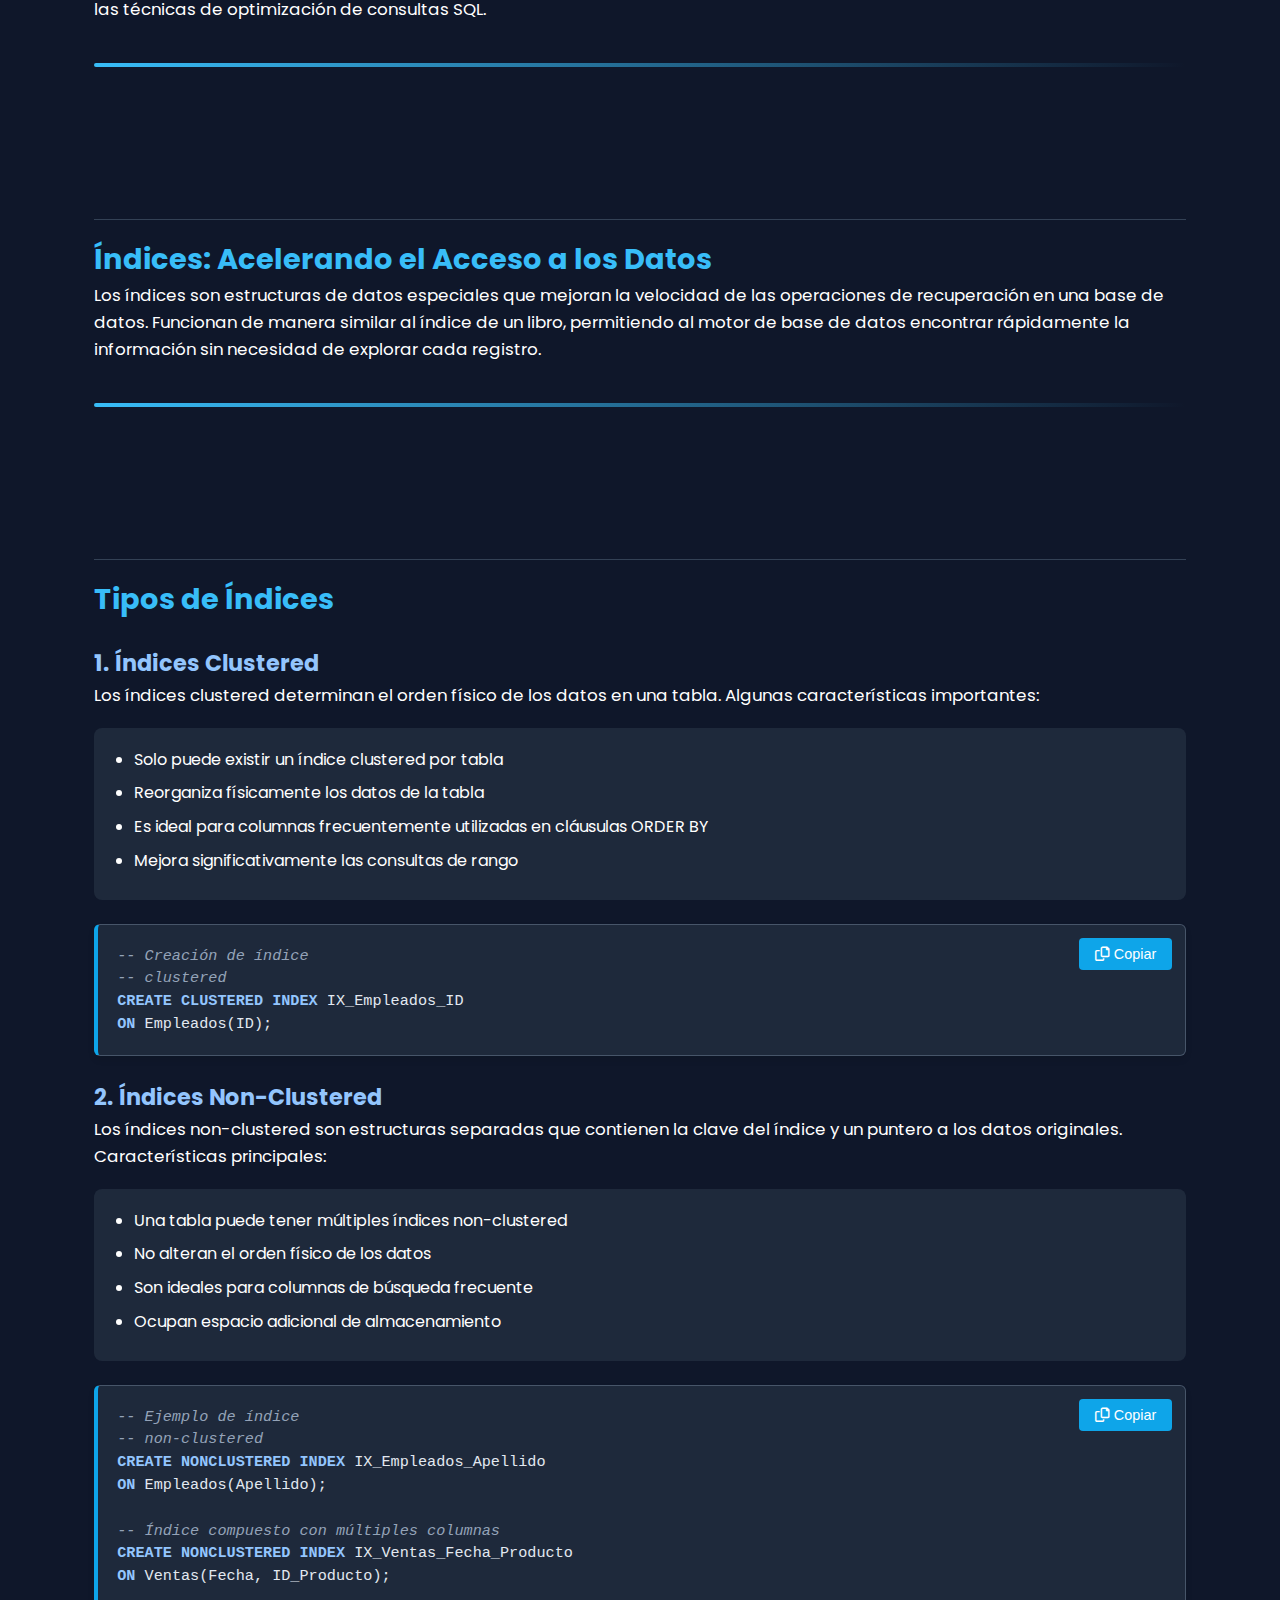
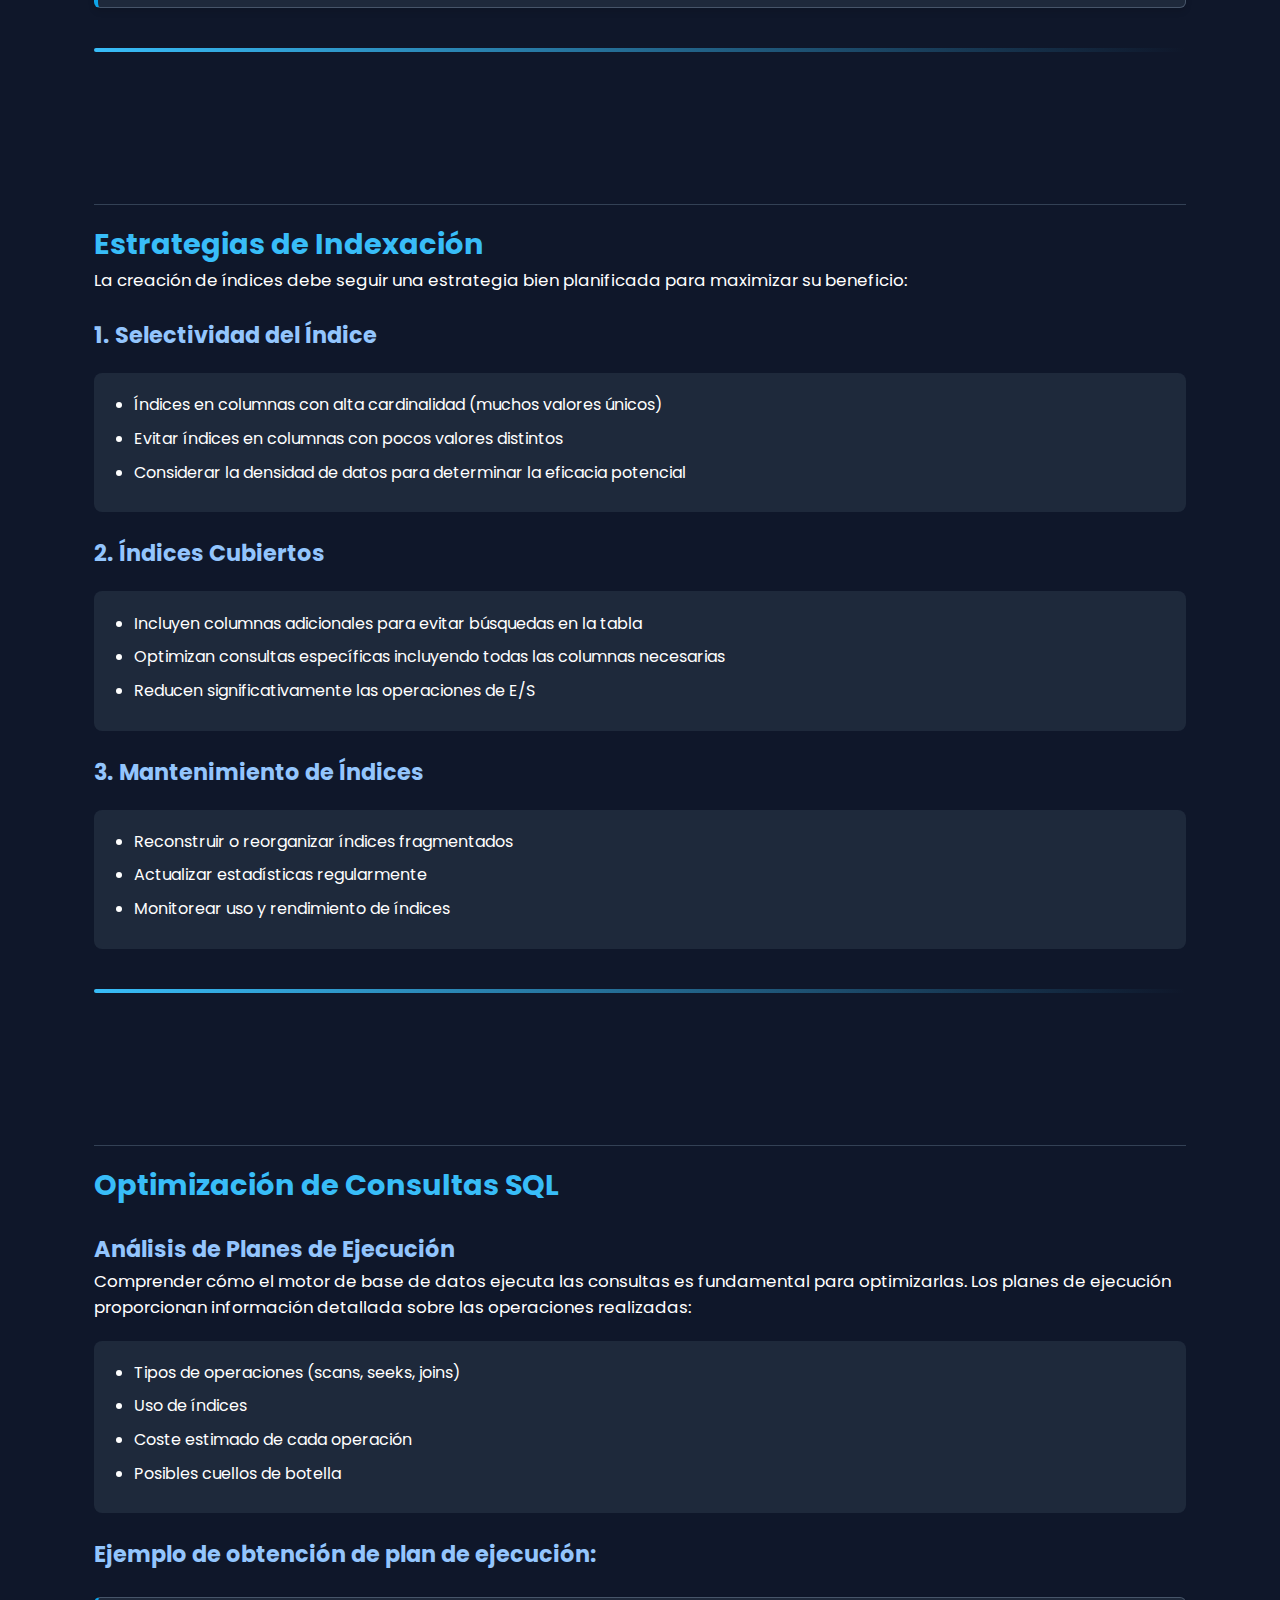
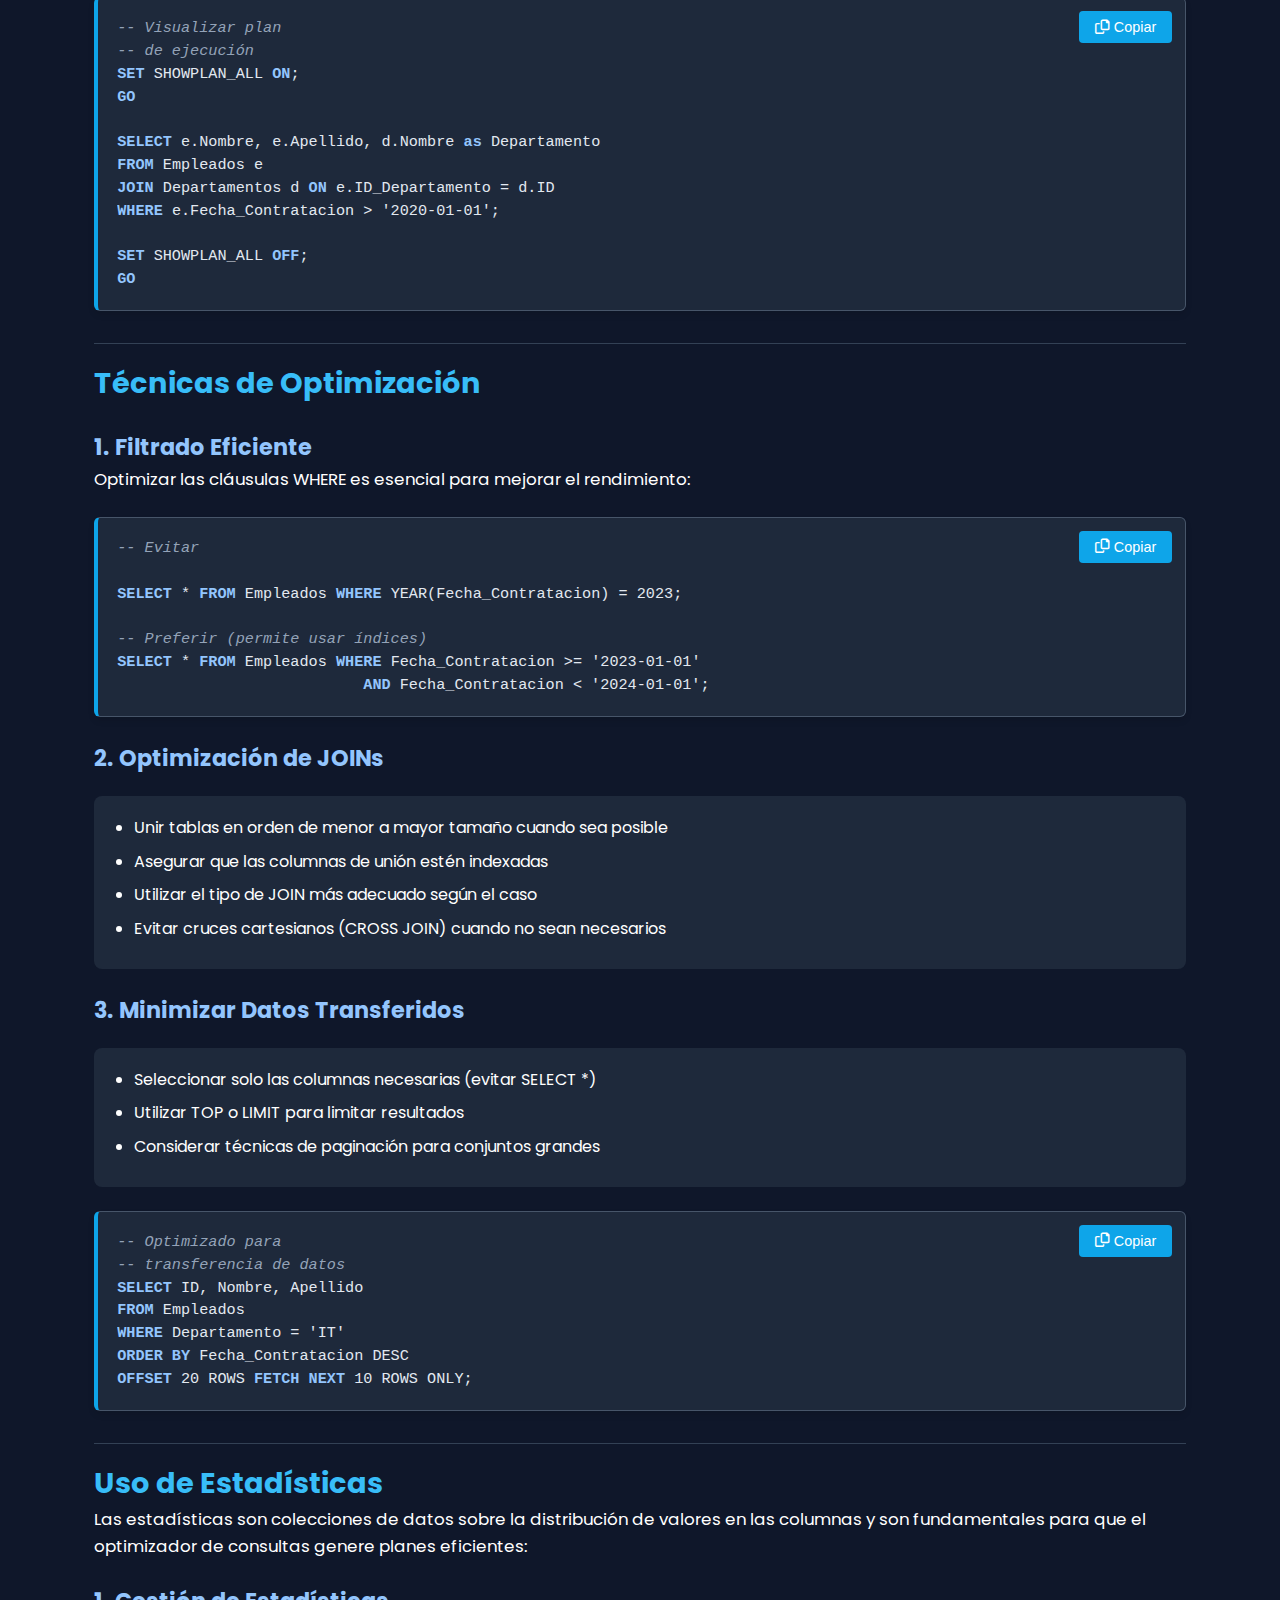
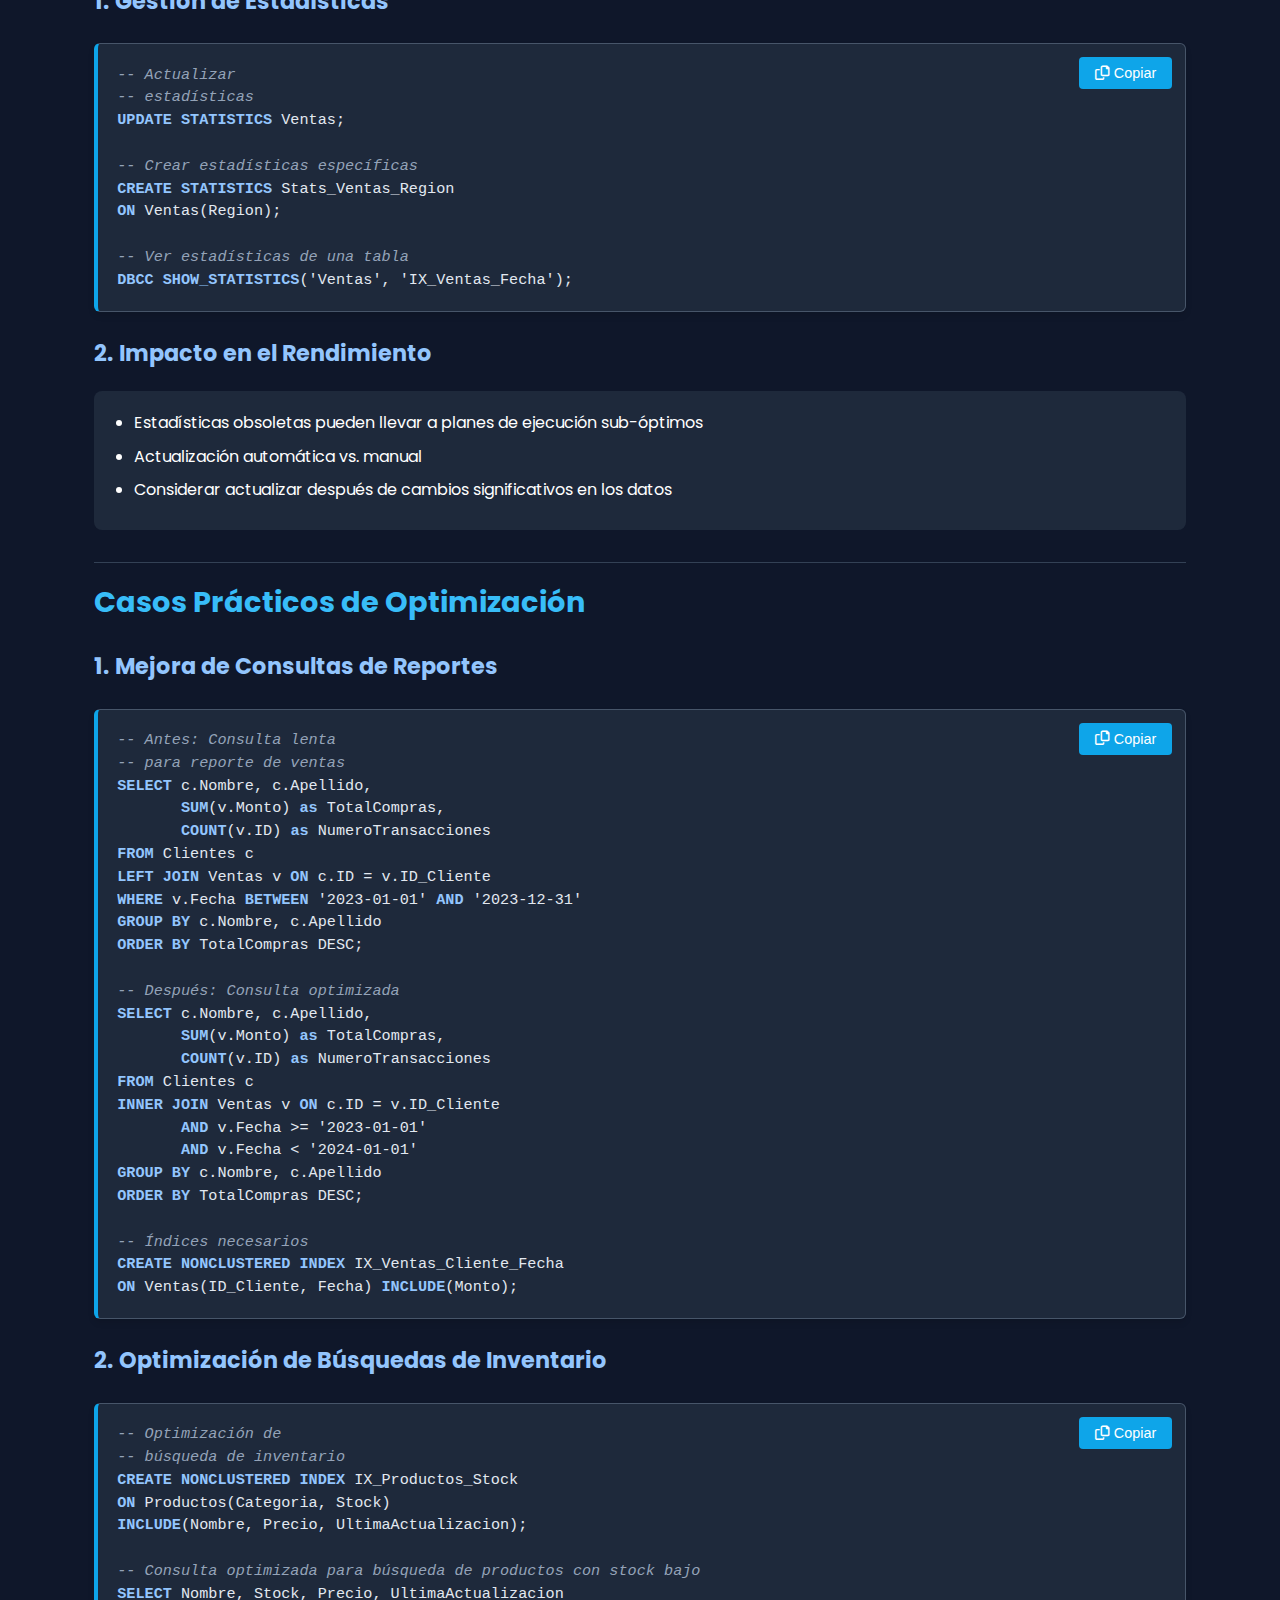
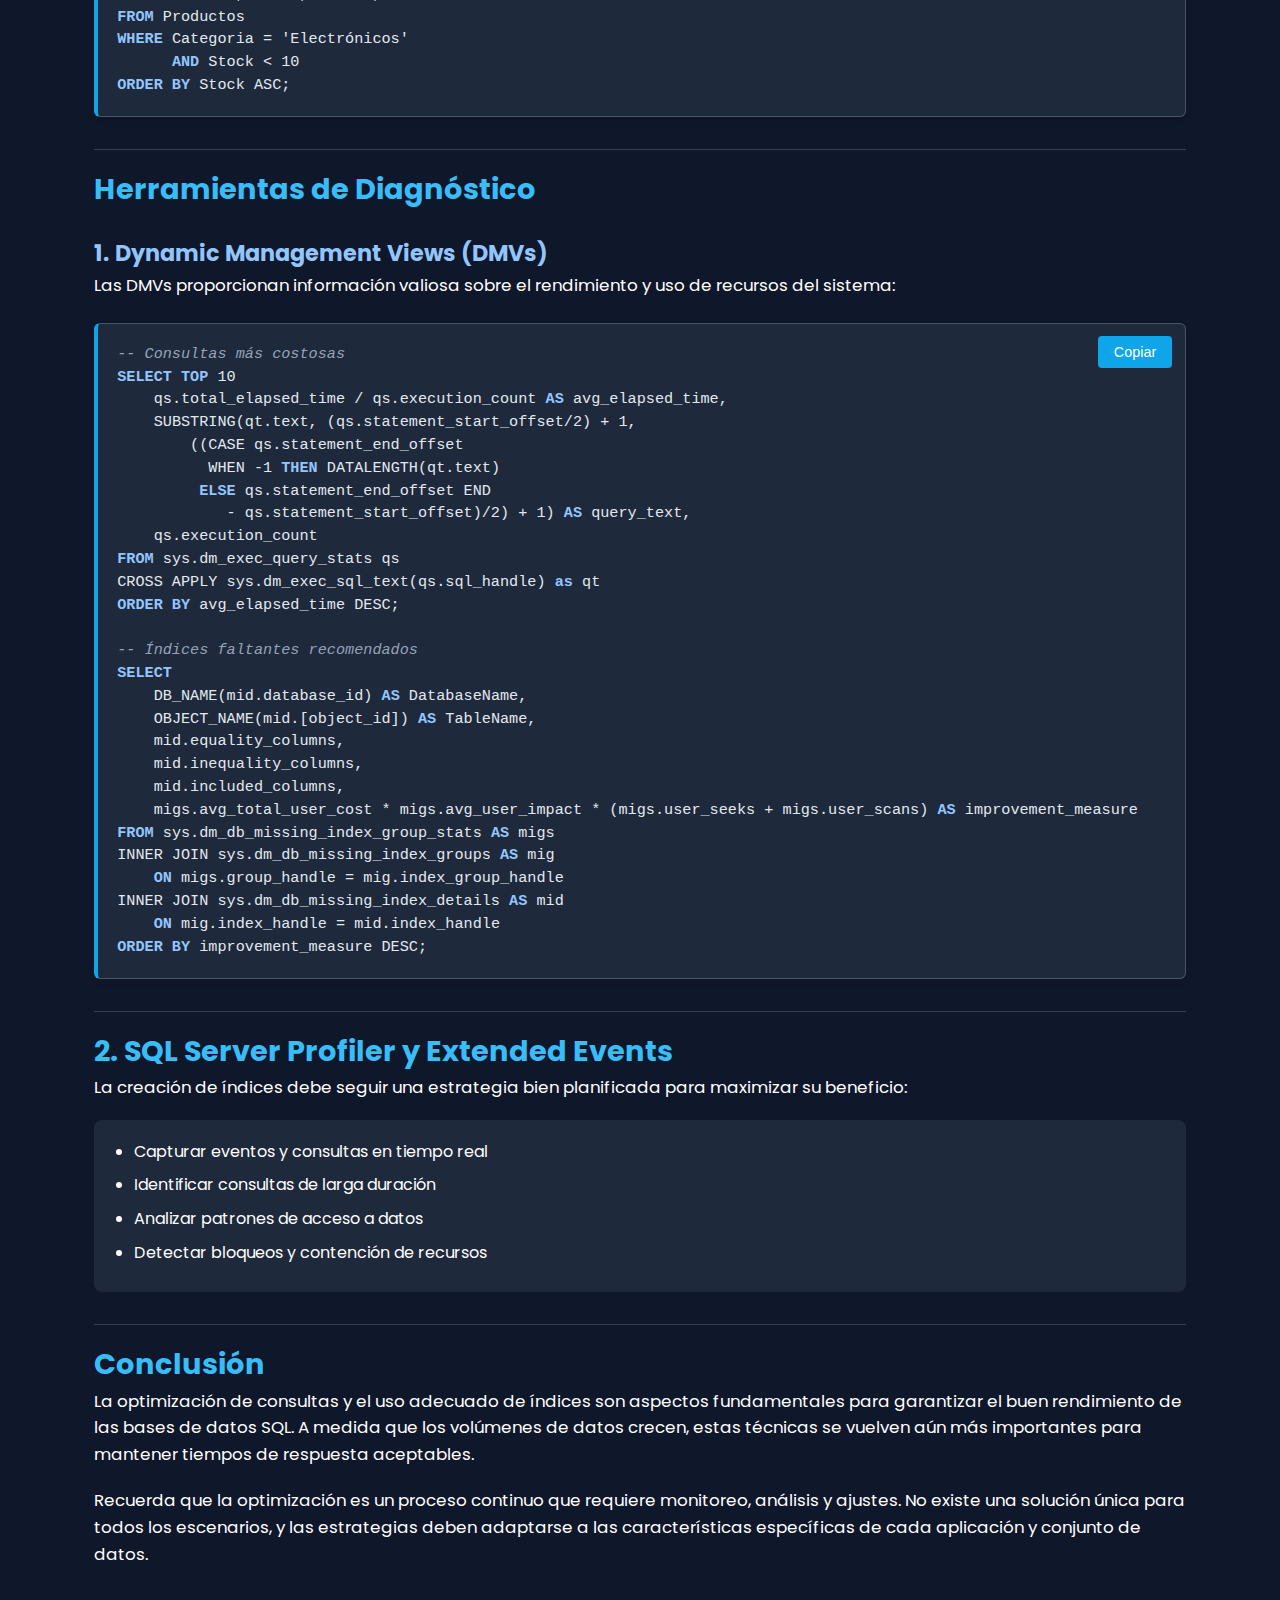
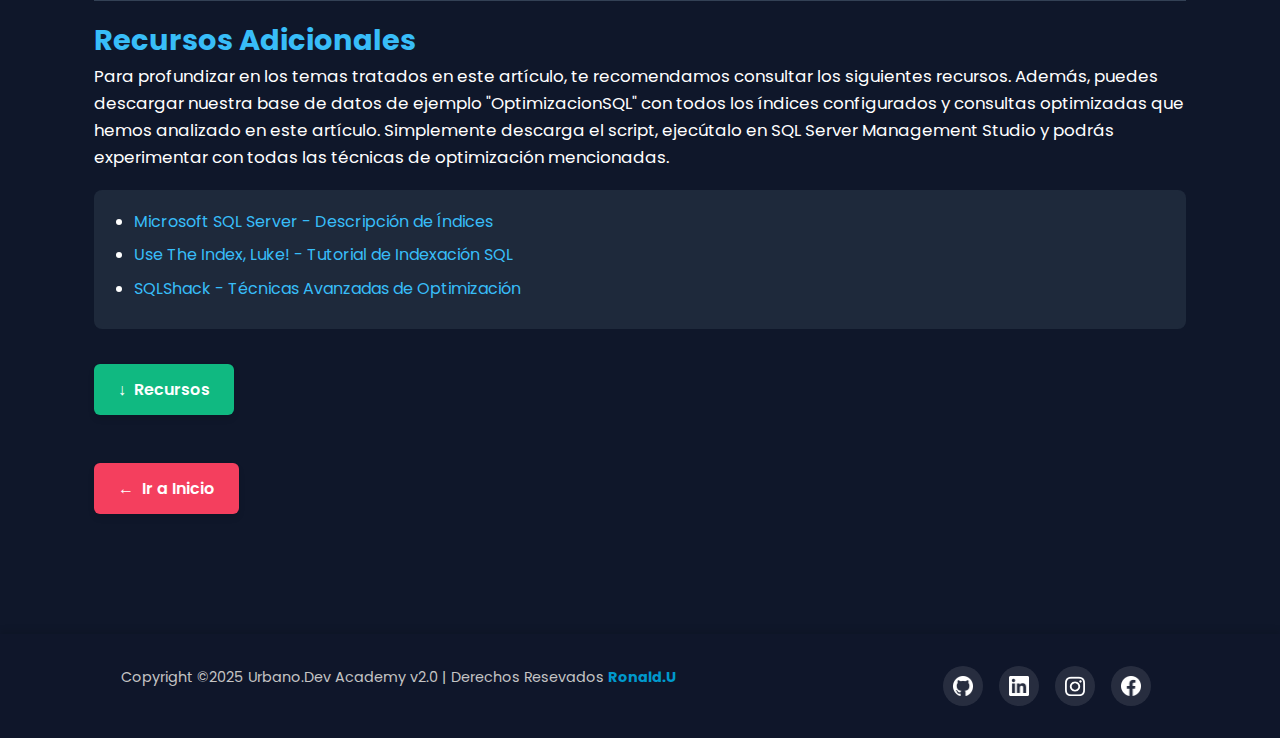
<file: art_two.html>
<!DOCTYPE html>
<html lang="es">

<head>
    <meta charset="UTF-8" />
    <meta http-equiv="X-UA-Compatible" content="IE=edge" />
    <meta name="viewport" content="width=device-width, initial-scale=1.0" />
    <!-- Etiquetas meta para SEO -->
    <meta name="description"
        content="Blog especializado en desarrollo web, ingeniería de datos y tecnologías modernas. Tutoriales, guías y mejores prácticas para desarrolladores por Urbano.Dev Academy." />
    <meta name="keywords"
        content="desarrollo web, data engineering, programación, tutoriales, javascript, python, big data, bases de datos, cloud computing" />
    <meta name="author" content="Urbano.Dev Academy" />

    <!-- Open Graph para compartir en redes sociales -->
    <meta property="og:title" content="Urbano.Dev Academy - Blog de Desarrollo y Data Engineering" />
    <meta property="og:description"
        content="Tutoriales, guías y recursos para desarrolladores web y data engineers. Aprende las mejores prácticas y tecnologías modernas." />
    <meta property="og:image" content="https://ronalk35.github.io/assets/img/logo_color.png" />
    <meta property="og:url" content="https://ronalk35.github.io/urbano.dev.academy/" />
    <meta property="og:type" content="website" />
    <meta property="og:site_name" content="Urbano.Dev Academy" />
    <title>Índices y Optimización de Consultas en SQL</title>
    <link rel="stylesheet" href="https://cdnjs.cloudflare.com/ajax/libs/font-awesome/6.0.0/css/all.min.css" />
    <link rel="stylesheet" href="./assets/css/styles.css" />
    <link rel="icon" href="./assets/img/favicon.ico" type="image/x-icon" />
    <link rel="shortcut icon" href="./assets/img/favicon.ico" type="image/x-icon" />
    <script src="./assets/js/includes.js" defer></script>
    <style>
        /* Estilos generales */
        body {
            font-family: 'Segoe UI', Tahoma, Geneva, Verdana, sans-serif;
            background-color: #0f172a;
            color: #e2e8f0;
            line-height: 1.6;
            margin: 0;
            padding: 0;
        }

        .Section {
            padding: 2rem 0;
        }

        .article-navigation a {
            color: #38bdf8;
            /* Cambia el color de los enlaces aquí */
            text-decoration: none;
            /* Elimina el subrayado de los enlaces */
        }

        .article-navigation a:hover {
            color: #059669;
            /* Cambia el color de los enlaces cuando el ratón pasa sobre ellos */
        }

        .section a {
            color: #38bdf8;
            /* Color de los enlaces */
            text-decoration: none;
            /* Elimina el subrayado de los enlaces */
        }

        .section a:hover {
            color: #059669;
            /* Color cuando el ratón pasa sobre los enlaces (verde) */
        }

        .Container {
            width: 90%;
            max-width: 1200px;
            margin: 0 auto;
            padding: 1rem;
        }

        .Title {
            font-size: 2.5rem;
            margin: 1.5rem 0;
            color: #38bdf8;
            border-bottom: 2px solid #38bdf8;
            padding-bottom: 0.5rem;
        }

        h2 {
            font-size: 1.8rem;
            color: #38bdf8;
            margin-top: 2rem;
            padding-top: 1rem;
            border-top: 1px solid #334155;
        }

        h3 {
            font-size: 1.4rem;
            color: #93c5fd;
            margin-top: 1.5rem;
        }

        p {
            margin-bottom: 1.2rem;
            font-size: 1.05rem;
        }

        /* Reemplaza los estilos de listas actuales con estos */
        /* Reemplaza los estilos de listas actuales con estos */
        .Container ul {
            background-color: #1e293b;
            padding: 1.2rem 1.2rem 1.2rem 2.5rem;
            border-radius: 8px;
            margin: 1.2rem 0;
        }

        .Container li {
            margin-bottom: 0.5rem;
            position: relative;
        }

        .Container li::before {
            content: '';
            color: #38bdf8;
            font-weight: bold;
            position: absolute;
            left: -1.2rem;
        }

        .Container li {
            margin-bottom: 0.5rem;
            position: relative;
        }

        .sql-block {
            background: #1e293b;
            border: 1px solid #475569;
            border-left: 4px solid #0ea5e9;
            border-radius: 6px;
            padding: 1.2rem;
            margin: 1.5rem 0;
            position: relative;
            box-shadow: 0 4px 6px rgba(0, 0, 0, 0.1);
            overflow: hidden;
        }

        .sql-code {
            font-family: 'Consolas', 'Monaco', monospace;
            white-space: pre-wrap;
            overflow-x: auto;
            color: #e2e8f0;
            font-size: 0.95rem;
            line-height: 1.5;
        }

        button {
            background: #0ea5e9;
            color: #fff;
            border: none;
            padding: 0.5rem 1rem;
            border-radius: 4px;
            cursor: pointer;
            position: absolute;
            right: 0.8rem;
            top: 0.8rem;
            transition: all 0.2s ease;
            font-size: 0.9rem;
            display: flex;
            align-items: center;
            gap: 0.3rem;
        }

        button:hover {
            background: #0284c7;
            transform: translateY(-2px);
        }

        button:active {
            transform: translateY(0);
        }

        .btn-back {
            display: inline-flex;
            align-items: center;
            gap: 0.5rem;
            margin: 2rem 0;
            padding: 0.8rem 1.5rem;
            background: #f43f5e;
            color: #fff;
            text-decoration: none;
            border-radius: 6px;
            font-weight: 600;
            transition: all 0.2s ease;
            box-shadow: 0 4px 6px rgba(0, 0, 0, 0.1);
        }

        .btn-back:hover {
            background: #e11d48;
            transform: translateY(-2px);
            box-shadow: 0 6px 8px rgba(0, 0, 0, 0.15);
        }

        .btn-back::before {
            content: "←";
            font-weight: bold;
        }

        /* Destacado de sintaxis */
        .keyword {
            color: #93c5fd;
            font-weight: 600;
        }

        .comment {
            color: #94a3b8;
            font-style: italic;
        }

        .string {
            color: #86efac;
        }

        .number {
            color: #fda4af;
        }

        .function {
            color: #c4b5fd;
        }

        /* Esquema de la página */
        .page-header {
            background: linear-gradient(135deg, #0f172a 0%, #1e293b 100%);
            padding: 2rem 0 1rem;
            border-bottom: 1px solid #334155;
            margin-bottom: 2rem;
        }

        .article-meta {
            display: flex;
            align-items: center;
            gap: 1rem;
            margin: 1rem 0 2rem;
            font-size: 0.95rem;
            color: #94a3b8;
        }

        .article-meta span {
            display: flex;
            align-items: center;
            gap: 0.3rem;
        }

        .article-meta i {
            color: #38bdf8;
        }

        .article-navigation {
            background-color: #1e293b;
            padding: 1rem;
            border-radius: 8px;
            margin: 2rem 0;
            border: 1px solid #334155;
        }

        .article-navigation h4 {
            margin-top: 0;
            color: #93c5fd;
        }

        .article-navigation ul {
            background: none;
            margin: 0;
            padding-left: 1.5rem;
        }

        .section-divider {
            height: 4px;
            background: linear-gradient(90deg, #38bdf8, transparent);
            margin: 2.5rem 0;
            border-radius: 2px;
        }

        /* Estilos responsivos */
        @media (max-width: 768px) {
            .Container {
                width: 95%;
                padding: 0.8rem;
            }

            .Title {
                font-size: 2rem;
            }

            h2 {
                font-size: 1.5rem;
            }

            h3 {
                font-size: 1.2rem;
            }

            .sql-block {
                padding: 1rem;
                margin: 1.2rem 0;
            }

            .sql-code {
                font-size: 0.85rem;
            }

            button {
                font-size: 0.8rem;
                padding: 0.4rem 0.8rem;
            }

            .article-meta {
                flex-wrap: wrap;
                gap: 0.8rem;
            }
        }

        @media (max-width: 480px) {
            .Title {
                font-size: 1.6rem !important;
            }

            h2 {
                font-size: 1.3rem;
            }

            h3 {
                font-size: 1.1rem;
            }

            p,
            li {
                font-size: 0.95rem;
            }

            .sql-code {
                font-size: 0.8rem;
            }

            .btn-back {
                padding: 0.6rem 1.2rem;
                font-size: 0.95rem;
            }

            .article-meta {
                font-size: 0.85rem;
                margin: 0.8rem 0 1.5rem;
            }

            .btn-download {
                padding: 0.6rem 1.2rem;
                font-size: 0.95rem;
            }
        }

        .btn-download {
            display: inline-flex;
            align-items: center;
            gap: 0.5rem;
            margin: 1rem 0;
            padding: 0.8rem 1.5rem;
            background: #10b981;
            color: #fff;
            text-decoration: none;
            border-radius: 6px;
            font-weight: 600;
            transition: all 0.2s ease;
            box-shadow: 0 4px 6px rgba(0, 0, 0, 0.1);
        }

        .btn-download:hover {
            background: #059669;
            transform: translateY(-2px);
            box-shadow: 0 6px 8px rgba(0, 0, 0, 0.15);
        }

        .btn-download::before {
            content: "↓";
            font-weight: bold;
        }
    </style>
</head>

<body class="art_two">
    <!-- Menú de navegación y cabecera -->
    <div data-include="nav.html"></div>

    <header class="page-header">
        <div class="Container">
            <h1 class="Title">Índices y Optimización de Consultas en SQL</h1>

            <div class="article-meta">
                <span><i class="far fa-calendar"></i> Actualizado: Marzo 2025</span>
                <span><i class="far fa-clock"></i> Tiempo de lectura: 8 min</span>
                <span><i class="far fa-user"></i> Por: Ronald Urbano Chávez</span>
            </div>

            <div class="article-navigation">
                <h4>Contenido del artículo</h4>
                <ul>
                    <li><a href="#introduccion">Introducción</a></li>
                    <li><a href="#indices">Índices: Acelerando el Acceso a los Datos</a></li>
                    <li><a href="#tipos-indices">Tipos de Índices</a></li>
                    <li><a href="#estrategias">Estrategias de Indexación</a></li>
                    <li><a href="#optimizacion">Optimización de Consultas SQL</a></li>
                    <li><a href="#conclusion">Conclusión</a></li>
                </ul>
            </div>

            <p>
                El rendimiento de las bases de datos es un factor crítico en el desarrollo de aplicaciones modernas. A
                medida que los volúmenes de datos crecen exponencialmente, se vuelve imprescindible aplicar técnicas de
                optimización para mantener tiempos de respuesta aceptables. En este artículo, exploraremos dos elementos
                fundamentales para mejorar el rendimiento: los índices y las técnicas de optimización de consultas SQL.
            </p>
        </div>
    </header>

    <main>
        <section class="Section" id="introduccion">
            <div class="Container">
                <h2 id="introduccion" class="text-2xl font-semibold mb-4">Introducción</h2>
                <p>
                    El rendimiento de las bases de datos es un factor crítico en el desarrollo de aplicaciones modernas.
                    A medida que los volúmenes de datos crecen exponencialmente, se vuelve imprescindible aplicar
                    técnicas de optimización para mantener tiempos de respuesta aceptables. En este artículo,
                    exploraremos dos elementos fundamentales para mejorar el rendimiento: los índices y las técnicas de
                    optimización de consultas SQL.
                </p>

                <div class="section-divider"></div>
            </div>
        </section>

        <section class="Section" id="indices">
            <div class="Container">
                <h2 id="indices" class="text-2xl font-semibold mb-4">Índices: Acelerando el Acceso a los Datos</h2>
                <p>
                    Los índices son estructuras de datos especiales que mejoran la velocidad de las operaciones de
                    recuperación en una base de datos. Funcionan de manera similar al índice de un libro, permitiendo al
                    motor de base de datos encontrar rápidamente la información sin necesidad de explorar cada registro.
                </p>

                <div class="section-divider"></div>
            </div>
        </section>

        <section class="Section" id="tipos-indices">
            <div class="Container">
                <h2 id="tipos-indices" class="text-2xl font-semibold mb-4">Tipos de Índices</h2>
                <h3 class="text-xl font-semibold mb-3">1. Índices Clustered</h3>
                <p>
                    Los índices clustered determinan el orden físico de los datos en una tabla. Algunas características
                    importantes:
                </p>
                <ul>
                    <li>Solo puede existir un índice clustered por tabla</li>
                    <li>Reorganiza físicamente los datos de la tabla</li>
                    <li>Es ideal para columnas frecuentemente utilizadas en cláusulas ORDER BY</li>
                    <li>Mejora significativamente las consultas de rango</li>
                </ul>

                <div class="sql-block">
                    <pre class="sql-code"><span class="comment">-- Creación de índice
-- clustered</span>
<span class="keyword">CREATE CLUSTERED INDEX</span> IX_Empleados_ID 
<span class="keyword">ON</span> Empleados(ID);</pre>
                    <button onclick="copyCode(this)"><i class="far fa-copy"></i> Copiar</button>
                </div>

                <h3 class="text-xl font-semibold mb-3">2. Índices Non-Clustered</h3>
                <p>
                    Los índices non-clustered son estructuras separadas que contienen la clave del índice y un puntero a
                    los datos originales. Características principales:
                </p>
                <ul>
                    <li>Una tabla puede tener múltiples índices non-clustered</li>
                    <li>No alteran el orden físico de los datos</li>
                    <li>Son ideales para columnas de búsqueda frecuente</li>
                    <li>Ocupan espacio adicional de almacenamiento</li>
                </ul>

                <div class="sql-block">
                    <pre class="sql-code"><span class="comment">-- Ejemplo de índice 
-- non-clustered</span>
<span class="keyword">CREATE NONCLUSTERED INDEX</span> IX_Empleados_Apellido 
<span class="keyword">ON</span> Empleados(Apellido);

<span class="comment">-- Índice compuesto con múltiples columnas</span>
<span class="keyword">CREATE NONCLUSTERED INDEX</span> IX_Ventas_Fecha_Producto 
<span class="keyword">ON</span> Ventas(Fecha, ID_Producto);</pre>
                    <button onclick="copyCode(this)"><i class="far fa-copy"></i> Copiar</button>
                </div>

                <div class="section-divider"></div>
            </div>
        </section>

        <section class="Section" id="estrategias">
            <div class="Container">
                <h2 class="text-2xl font-semibold mb-4">Estrategias de Indexación</h2>
                <p>
                    La creación de índices debe seguir una estrategia bien planificada para maximizar su beneficio:
                </p>
                <h3 class="text-xl font-semibold mb-3">1. Selectividad del Índice</h3>
                <ul>
                    <li>Índices en columnas con alta cardinalidad (muchos valores únicos)</li>
                    <li>Evitar índices en columnas con pocos valores distintos</li>
                    <li>Considerar la densidad de datos para determinar la eficacia potencial</li>
                </ul>

                <h3 class="text-xl font-semibold mb-3">2. Índices Cubiertos</h3>
                <ul>
                    <li>Incluyen columnas adicionales para evitar búsquedas en la tabla</li>
                    <li>Optimizan consultas específicas incluyendo todas las columnas necesarias</li>
                    <li>Reducen significativamente las operaciones de E/S</li>
                </ul>

                <h3 class="text-xl font-semibold mb-3">3. Mantenimiento de Índices</h3>
                <ul>
                    <li>Reconstruir o reorganizar índices fragmentados</li>
                    <li>Actualizar estadísticas regularmente</li>
                    <li>Monitorear uso y rendimiento de índices</li>
                </ul>

                <div class="section-divider"></div>
            </div>
        </section>

        <section class="Section" id="optimizacion">
            <div class="Container">
                <h2 class="text-2xl font-semibold mb-4">Optimización de Consultas SQL</h2>
                <h3 class="text-xl font-semibold mb-3">Análisis de Planes de Ejecución</h3>
                <p>
                    Comprender cómo el motor de base de datos ejecuta las consultas es fundamental para optimizarlas.
                    Los planes de ejecución proporcionan información detallada sobre las operaciones realizadas:
                </p>
                <ul>
                    <li>Tipos de operaciones (scans, seeks, joins)</li>
                    <li>Uso de índices</li>
                    <li>Coste estimado de cada operación</li>
                    <li>Posibles cuellos de botella</li>
                </ul>

                <h3 class="text-xl font-semibold mb-3">Ejemplo de obtención de plan de ejecución:</h3>
                <div class="sql-block">
                    <pre class="sql-code"><span class="comment">-- Visualizar plan 
-- de ejecución</span>
<span class="keyword">SET</span> SHOWPLAN_ALL <span class="keyword">ON</span>;
<span class="keyword">GO</span>

<span class="keyword">SELECT</span> e.Nombre, e.Apellido, d.Nombre <span class="keyword">as</span> Departamento
<span class="keyword">FROM</span> Empleados e
<span class="keyword">JOIN</span> Departamentos d <span class="keyword">ON</span> e.ID_Departamento = d.ID
<span class="keyword">WHERE</span> e.Fecha_Contratacion > '2020-01-01';

<span class="keyword">SET</span> SHOWPLAN_ALL <span class="keyword">OFF</span>;
<span class="keyword">GO</span></pre>
                    <button onclick="copyCode(this)"><i class="far fa-copy"></i> Copiar</button>
                </div>

                <h2 class="text-2xl font-semibold mb-4">Técnicas de Optimización</h2>
                <h3 class="text-xl font-semibold mb-3">1. Filtrado Eficiente</h3>
                <p>
                    Optimizar las cláusulas WHERE es esencial para mejorar el rendimiento:
                </p>
                <div class="sql-block">
                    <pre class="sql-code"><span class="comment">-- Evitar</span>

<span class="keyword">SELECT</span> * <span class="keyword">FROM</span> Empleados <span class="keyword">WHERE</span> YEAR(Fecha_Contratacion) = 2023;

<span class="comment">-- Preferir (permite usar índices)</span>
<span class="keyword">SELECT</span> * <span class="keyword">FROM</span> Empleados <span class="keyword">WHERE</span> Fecha_Contratacion >= '2023-01-01' 
                           <span class="keyword">AND</span> Fecha_Contratacion < '2024-01-01';</pre>
                    <button onclick="copyCode(this)"><i class="far fa-copy"></i> Copiar</button>
                </div>

                <h3 class="text-xl font-semibold mb-3">2. Optimización de JOINs</h3>
                <ul>
                    <li>Unir tablas en orden de menor a mayor tamaño cuando sea posible</li>
                    <li>Asegurar que las columnas de unión estén indexadas</li>
                    <li>Utilizar el tipo de JOIN más adecuado según el caso</li>
                    <li>Evitar cruces cartesianos (CROSS JOIN) cuando no sean necesarios</li>
                </ul>

                <h3 class="text-xl font-semibold mb-3">3. Minimizar Datos Transferidos</h3>
                <ul>
                    <li>Seleccionar solo las columnas necesarias (evitar SELECT *)</li>
                    <li>Utilizar TOP o LIMIT para limitar resultados</li>
                    <li>Considerar técnicas de paginación para conjuntos grandes</li>
                </ul>

                <div class="sql-block">
                    <pre class="sql-code"><span class="comment">-- Optimizado para 
-- transferencia de datos</span>
<span class="keyword">SELECT</span> ID, Nombre, Apellido
<span class="keyword">FROM</span> Empleados
<span class="keyword">WHERE</span> Departamento = 'IT'
<span class="keyword">ORDER BY</span> Fecha_Contratacion DESC
<span class="keyword">OFFSET</span> 20 ROWS <span class="keyword">FETCH NEXT</span> 10 ROWS ONLY;</pre>
                    <button onclick="copyCode(this)"><i class="far fa-copy"></i> Copiar</button>
                </div>

                <h2 class="text-2xl font-semibold mb-4">Uso de Estadísticas</h2>
                <p>
                    Las estadísticas son colecciones de datos sobre la distribución de valores en las columnas y son
                    fundamentales para que el optimizador de consultas genere planes eficientes:
                </p>
                <h3 class="text-xl font-semibold mb-3">1. Gestión de Estadísticas</h3>
                <div class="sql-block">
                    <pre class="sql-code"><span class="comment">-- Actualizar 
-- estadísticas</span>
<span class="keyword">UPDATE STATISTICS</span> Ventas;

<span class="comment">-- Crear estadísticas específicas</span>
<span class="keyword">CREATE STATISTICS</span> Stats_Ventas_Region 
<span class="keyword">ON</span> Ventas(Region);

<span class="comment">-- Ver estadísticas de una tabla</span>
<span class="keyword">DBCC SHOW_STATISTICS</span>('Ventas', 'IX_Ventas_Fecha');</pre>
                    <button onclick="copyCode(this)"><i class="far fa-copy"></i> Copiar</button>
                </div>

                <h3 class="text-xl font-semibold mb-3">2. Impacto en el Rendimiento</h3>
                <ul>
                    <li>Estadísticas obsoletas pueden llevar a planes de ejecución sub-óptimos</li>
                    <li>Actualización automática vs. manual</li>
                    <li>Considerar actualizar después de cambios significativos en los datos</li>
                </ul>

                <h2 class="text-2xl font-semibold mb-4">Casos Prácticos de Optimización</h2>
                <h3 class="text-xl font-semibold mb-3">1. Mejora de Consultas de Reportes</h3>
                <div class="sql-block">
                    <pre class="sql-code"><span class="comment">-- Antes: Consulta lenta 
-- para reporte de ventas</span>
<span class="keyword">SELECT</span> c.Nombre, c.Apellido, 
       <span class="keyword">SUM</span>(v.Monto) <span class="keyword">as</span> TotalCompras,
       <span class="keyword">COUNT</span>(v.ID) <span class="keyword">as</span> NumeroTransacciones
<span class="keyword">FROM</span> Clientes c
<span class="keyword">LEFT JOIN</span> Ventas v <span class="keyword">ON</span> c.ID = v.ID_Cliente
<span class="keyword">WHERE</span> v.Fecha <span class="keyword">BETWEEN</span> '2023-01-01' <span class="keyword">AND</span> '2023-12-31'
<span class="keyword">GROUP BY</span> c.Nombre, c.Apellido
<span class="keyword">ORDER BY</span> TotalCompras DESC;

<span class="comment">-- Después: Consulta optimizada</span>
<span class="keyword">SELECT</span> c.Nombre, c.Apellido, 
       <span class="keyword">SUM</span>(v.Monto) <span class="keyword">as</span> TotalCompras,
       <span class="keyword">COUNT</span>(v.ID) <span class="keyword">as</span> NumeroTransacciones
<span class="keyword">FROM</span> Clientes c
<span class="keyword">INNER JOIN</span> Ventas v <span class="keyword">ON</span> c.ID = v.ID_Cliente
       <span class="keyword">AND</span> v.Fecha >= '2023-01-01' 
       <span class="keyword">AND</span> v.Fecha < '2024-01-01'
<span class="keyword">GROUP BY</span> c.Nombre, c.Apellido
<span class="keyword">ORDER BY</span> TotalCompras DESC;

<span class="comment">-- Índices necesarios</span>
<span class="keyword">CREATE NONCLUSTERED INDEX</span> IX_Ventas_Cliente_Fecha 
<span class="keyword">ON</span> Ventas(ID_Cliente, Fecha) <span class="keyword">INCLUDE</span>(Monto);</pre>
                    <button onclick="copyCode(this)"><i class="far fa-copy"></i> Copiar</button>
                </div>

                <h3 class="text-xl font-semibold mb-3">2. Optimización de Búsquedas de Inventario</h3>
                <div class="sql-block">
                    <pre class="sql-code"><span class="comment">-- Optimización de 
-- búsqueda de inventario</span>
<span class="keyword">CREATE NONCLUSTERED INDEX</span> IX_Productos_Stock 
<span class="keyword">ON</span> Productos(Categoria, Stock)
<span class="keyword">INCLUDE</span>(Nombre, Precio, UltimaActualizacion);

<span class="comment">-- Consulta optimizada para búsqueda de productos con stock bajo</span>
<span class="keyword">SELECT</span> Nombre, Stock, Precio, UltimaActualizacion
<span class="keyword">FROM</span> Productos
<span class="keyword">WHERE</span> Categoria = 'Electrónicos' 
      <span class="keyword">AND</span> Stock < 10
<span class="keyword">ORDER BY</span> Stock ASC;</pre>
                    <button onclick="copyCode(this)"><i class="far fa-copy"></i> Copiar</button>
                </div>

                <h2 class="text-2xl font-semibold mb-4">Herramientas de Diagnóstico</h2>
                <h3 class="text-xl font-semibold mb-3">1. Dynamic Management Views (DMVs)</h3>
                <p>
                    Las DMVs proporcionan información valiosa sobre el rendimiento y uso de recursos del sistema:
                </p>
                <div class="sql-block">
                    <pre class="sql-code"><span class="comment">-- Consultas más costosas</span>
<span class="keyword">SELECT TOP</span> 10 
    qs.total_elapsed_time / qs.execution_count <span class="keyword">AS</span> avg_elapsed_time,
    SUBSTRING(qt.text, (qs.statement_start_offset/2) + 1,
        ((CASE qs.statement_end_offset
          WHEN -1 <span class="keyword">THEN</span> DATALENGTH(qt.text)
         <span class="keyword">ELSE</span> qs.statement_end_offset END 
            - qs.statement_start_offset)/2) + 1) <span class="keyword">AS</span> query_text,
    qs.execution_count
<span class="keyword">FROM</span> sys.dm_exec_query_stats qs
CROSS APPLY sys.dm_exec_sql_text(qs.sql_handle) <span class="keyword">as</span> qt
<span class="keyword">ORDER BY</span> avg_elapsed_time DESC;

<span class="comment">-- Índices faltantes recomendados</span>
<span class="keyword">SELECT</span> 
    DB_NAME(mid.database_id) <span class="keyword">AS</span> DatabaseName,
    OBJECT_NAME(mid.[object_id]) <span class="keyword">AS</span> TableName,
    mid.equality_columns, 
    mid.inequality_columns,
    mid.included_columns,
    migs.avg_total_user_cost * migs.avg_user_impact * (migs.user_seeks + migs.user_scans) <span class="keyword">AS</span> improvement_measure
<span class="keyword">FROM</span> sys.dm_db_missing_index_group_stats <span class="keyword">AS</span> migs
INNER JOIN sys.dm_db_missing_index_groups <span class="keyword">AS</span> mig 
    <span class="keyword">ON</span> migs.group_handle = mig.index_group_handle
INNER JOIN sys.dm_db_missing_index_details <span class="keyword">AS</span> mid 
    <span class="keyword">ON</span> mig.index_handle = mid.index_handle
<span class="keyword">ORDER BY</span> improvement_measure DESC;</pre>
                    <button onclick="copyCode(this)">Copiar</button>
                </div>

                <h2 class="text-xl font-semibold mb-3">2. SQL Server Profiler y Extended Events</h2>
                <p>
                    La creación de índices debe seguir una estrategia bien planificada para maximizar su beneficio:
                </p>
                <ul>
                    <li>Capturar eventos y consultas en tiempo real</li>
                    <li>Identificar consultas de larga duración</li>
                    <li>Analizar patrones de acceso a datos</li>
                    <li>Detectar bloqueos y contención de recursos</li>
                </ul>


                <section class="section">
                    <div class="container">
                        <h2 class="text-2xl font-semibold mb-4">Conclusión</h2>
                        <div class="mb-8">
                            <p class="text-lg mb-4">
                                La optimización de consultas y el uso adecuado de índices son
                                aspectos fundamentales para garantizar el buen rendimiento de las
                                bases de datos SQL. A medida que los volúmenes de datos crecen,
                                estas técnicas se vuelven aún más importantes para mantener
                                tiempos de respuesta aceptables.
                            </p>
                            <p>
                                Recuerda que la optimización es un proceso continuo que requiere
                                monitoreo, análisis y ajustes. No existe una solución única para
                                todos los escenarios, y las estrategias deben adaptarse a las
                                características específicas de cada aplicación y conjunto de
                                datos.
                            </p>
                        </div>
                    </div>
                </section>

                <section class="section">
                    <div class="container">
                        <h2 class="text-2xl font-semibold mb-4">Recursos Adicionales</h2>
                        <p>
                            Para profundizar en los temas tratados en este artículo, te
                            recomendamos consultar los siguientes recursos. Además, puedes
                            descargar nuestra base de datos de ejemplo "OptimizacionSQL"
                            con todos los índices configurados y consultas optimizadas que hemos
                            analizado en este artículo. Simplemente descarga el script,
                            ejecútalo en SQL Server Management Studio y podrás experimentar con
                            todas las técnicas de optimización mencionadas.
                        </p>
                        <ul class="list-disc pl-5">
                            <li>
                                <a href="https://docs.microsoft.com/es-es/sql/relational-databases/indexes/clustered-and-nonclustered-indexes-described"
                                    target="_blank" rel="noopener noreferrer" class="text-blue-600 hover:text-blue-800">
                                    Microsoft SQL Server - Descripción de Índices
                                </a>
                            </li>
                            <li>
                                <a href="https://use-the-index-luke.com/" target="_blank" rel="noopener noreferrer"
                                    class="text-blue-600 hover:text-blue-800">
                                    Use The Index, Luke! - Tutorial de Indexación SQL
                                </a>
                            </li>
                            <li>
                                <a href="https://www.sqlshack.com/query-optimization-techniques-in-sql-server-tips-and-tricks/"
                                    target="_blank" rel="noopener noreferrer" class="text-blue-600 hover:text-blue-800">
                                    SQLShack - Técnicas Avanzadas de Optimización
                                </a>
                            </li>
                        </ul>
                    </div>
                </section>

                <div class="mt-4">
                    <a href="/assets/document/script_optimizacionSQL.txt" download="script_optimizacionSQL.txt"
                        class="btn-download">
                        Recursos
                    </a>
                </div>

                <div class="mt-8 border-t pt-4">
                    <a href="index.html" class="btn-back">Ir a Inicio</a>
                </div>
    </main>

    <!-- Footer único -->
    <div data-include="footer.html"></div>

    
    <script>
        // Función para copiar el contenido de cada bloque SQL
        function copyCode(button) {
            const code = button.previousElementSibling.innerText;

            // Verificar si se está utilizando un dispositivo móvil y usar el portapapeles
            if (navigator.clipboard) {
                navigator.clipboard
                    .writeText(code)
                    .then(() => {
                        button.innerText = "Copiado";
                        setTimeout(() => {
                            button.innerText = "Copiar";
                        }, 2000);
                    })
                    .catch((err) => {
                        console.error("Error al copiar", err);
                    });
            } else {
                // Fallback para navegadores que no soportan Clipboard API
                const textArea = document.createElement("textarea");
                textArea.value = code;
                document.body.appendChild(textArea);
                textArea.select();
                document.execCommand("copy");
                document.body.removeChild(textArea);
                button.innerText = "Copiado";
                setTimeout(() => {
                    button.innerText = "Copiar";
                }, 2000);
            }
        }
    </script>
    <script>
        document.addEventListener('DOMContentLoaded', function () {
            // Espera a que todos los includes terminen de cargarse
            setTimeout(function () {
                var dateElement = document.getElementById('date-display');
                if (!dateElement) return;

                var months = [
                    "Enero", "Febrero", "Marzo", "Abril", "Mayo", "Junio",
                    "Julio", "Agosto", "Septiembre", "Octubre", "Noviembre", "Diciembre"
                ];

                var now = new Date();
                var day = now.getDate();
                var month = months[now.getMonth()];
                var year = now.getFullYear();

                dateElement.innerHTML = month + " " + day + ", " + year;
            }, 100); // Pequeño retraso para asegurar que nav.html está cargado
        });
    </script>
</body>

</html>
</file>
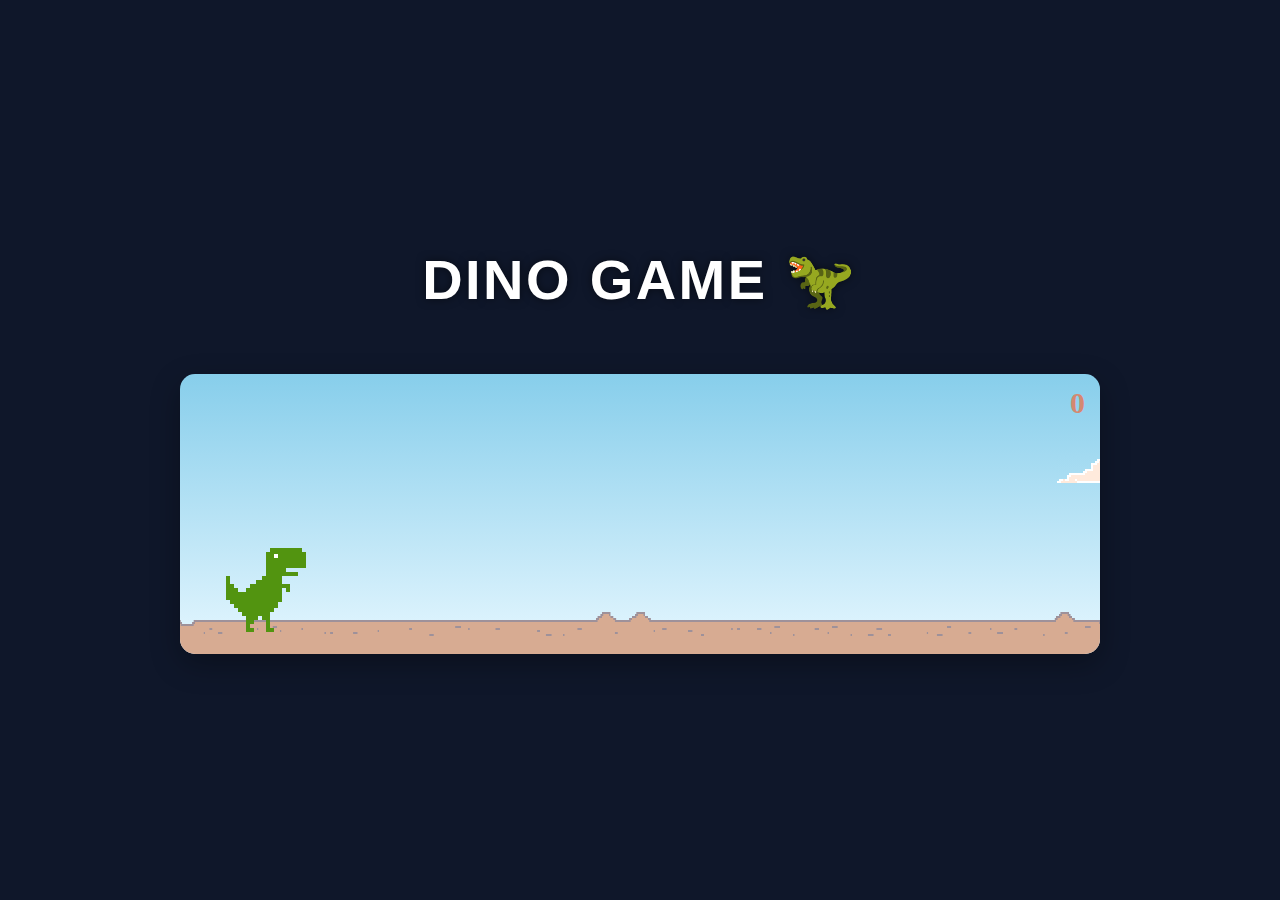
<file: dino_game.html>
<!DOCTYPE html>
<html lang="en">

<head>
    <meta charset="UTF-8">
    <meta http-equiv="X-UA-Compatible" content="IE=edge">
    <meta name="viewport" content="width=device-width, initial-scale=1.0">

    <meta name="theme-color" content="#1e213d" media="(prefers-color-scheme: light)">
	<meta name="theme-color" content="#1e213d" media="(prefers-color-scheme: dark)">

      <!-- Etiquetas meta para SEO -->
  <meta name="description" content="Blog especializado en desarrollo web, ingeniería de datos y tecnologías modernas para desarrolladores por Urbano.Dev Academy." />
  <meta name="keywords" content="desarrollo web, data engineering, programación, tutoriales, javascript, python, big data, bases de datos, cloud computing" />
  <meta name="author" content="Urbano.Dev Academy" />

  <!-- Open Graph para compartir en redes sociales -->
  <meta property="og:title" content="Urbano.Dev Academy - Blog de Desarrollo y Data Engineering" />
  <meta property="og:description" content="Tutoriales, guías y recursos para desarrolladores web y data engineers. Aprende las mejores prácticas y tecnologías modernas." />
  <meta property="og:image" content="https://ronalk35.github.io/assets/img/logo_color.png" />
  <meta property="og:url" content="https://ronalk35.github.io/urbano.dev.academy/" />
  <meta property="og:type" content="website" />
  <meta property="og:site_name" content="Urbano.Dev Academy" />

    <!-- Información adicional -->
    <meta name="robots" content="index, follow">
    <meta name="language" content="es">
    <meta name="revisit-after" content="7 days">
    <meta name="theme-color" content="#0f172a">
    <title>Dino Game 🦖 | Urbano.Dev Academy</title>
    <link rel="icon" href="./assets/img/favicon.ico" type="image/x-icon" />
    <link rel="shortcut icon" href="./assets/img/favicon.ico" type="image/x-icon" />
    <link rel="stylesheet" type="text/css" href="assets/css/styles.css">
    <style>
        * {
            padding: 0;
            margin: 0;
            box-sizing: border-box;
        }
        

        body {
            height: 100vh;
            background: #0f172a;
            display: flex;
            align-items: center;
            justify-content: center;
            font-family: 'Segoe UI', Tahoma, Geneva, Verdana, sans-serif;
        }

        .game-container {
            display: flex;
            flex-direction: column;
            align-items: center;
            justify-content: center;
            width: 100%;
            max-width: 960px;
        }

        .Title {
            font-size: 3.5rem;
            line-height: 1.2;
            text-transform: uppercase;
            margin: 0 0 60px 0;
            text-align: center;
            letter-spacing: 0.15rem;
            font-weight: 700;
            color: #fff;
            transition: var(--transition);
            text-shadow: 0 0 10px rgba(0, 0, 0, 0.5);
        }

        .contenedor {
            width: 920px;
            height: 280px;
            margin: 0 auto;

            position: relative;

            background: linear-gradient(#87CEEB, transparent) #e6f7ff;
            transition: background-color 1s linear;
            overflow: hidden;
            border-radius: 15px;
            box-shadow: 0 10px 30px rgba(0, 0, 0, 0.3);
        }

        .mediodia {
            /* Color de mediodía: cielo azul brillante */
            background: linear-gradient(#87CEEB, transparent) #e6f7ff;
        }

        .tarde {
            /* Color de tarde/atardecer: tonos anaranjados */
            background: linear-gradient(#FF8C00, transparent) #ffcc99;
        }

        .noche {
            /* Color de noche: azul oscuro con estrellas */
            background: linear-gradient(#191970, transparent) #000033;
        }

        .dino {
            width: 84px;
            height: 84px;

            position: absolute;
            bottom: 22px;
            left: 42px;
            z-index: 2;

            background: url(assets/img/dino.png) repeat-x 0px 0px;
            background-size: 336px 84px;
            background-position-x: 0px;

            filter: hue-rotate(100deg) saturate(150%);
        }

        .dino-corriendo {
            animation: animarDino 0.25s steps(2) infinite;
        }

        .dino-estrellado {
            background-position-x: -252px;
        }

        .suelo {
            width: 200%;
            height: 42px;

            position: absolute;
            bottom: 0;
            left: 0;

            background: url(assets/img/suelo.png) repeat-x 0px 0px;
            background-size: 50% 42px;
        }

        .cactus {
            width: 46px;
            height: 96px;

            position: absolute;
            bottom: 16px;
            left: 600px;
            z-index: 1;

            background: url(assets/img/cactus1.png) no-repeat;
        }

        .cactus2 {
            width: 98px;
            height: 66px;

            background: url(assets/img/cactus2.png) no-repeat;
        }

        .nube {
            width: 92px;
            height: 26px;

            position: absolute;
            z-index: 0;

            background: url(assets/img/nube.png) no-repeat;
            background-size: 92px 26px;
        }

        .score {
            width: 100px;
            height: 30px;

            position: absolute;
            top: 5px;
            right: 15px;
            z-index: 10;

            color: #d48871;
            font-family: Verdana;
            font-size: 30px;
            font-weight: bold;
            text-align: right;
        }

        .game-over {
            display: none;

            position: absolute;
            top: 50%;
            left: 50%;
            transform: translate(-50%, -50%);
            z-index: 10;

            text-align: center;
            color: #7e928b;
            font-size: 30px;
            font-family: Verdana;
            font-weight: 700;
            text-shadow: 2px 2px 4px rgba(0, 0, 0, 0.2);
        }

        .buttons-container {
            display: none;
            justify-content: center;
            margin-top: 20px;
            position: absolute;
            bottom: 30px;
            left: 50%;
            transform: translateX(-50%);
            z-index: 11;
            width: 100%;
        }

        .button {
            background-color: #d48871;
            color: white;
            border: none;
            padding: 10px 20px;
            margin: 0 10px;
            border-radius: 5px;
            font-size: 16px;
            font-weight: bold;
            cursor: pointer;
            transition: all 0.2s ease;
            box-shadow: 0 3px 5px rgba(0, 0, 0, 0.2);
        }

        .button:hover {
            background-color: #c67862;
            transform: translateY(-2px);
            box-shadow: 0 5px 8px rgba(0, 0, 0, 0.2);
        }

        .button:active {
            transform: translateY(0);
            box-shadow: 0 2px 3px rgba(0, 0, 0, 0.2);
        }

        @keyframes animarDino {
            from {
                background-position-x: -84px;
            }

            to {
                background-position-x: -252px;
            }
        }

        /* Código responsivo para el juego de dinosaurio */
        @media screen and (max-width: 960px) {
            .contenedor {
                width: 95%;
                height: 240px;
                margin: 0 auto;
            }
        }

        @media screen and (max-width: 768px) {
            .contenedor {
                width: 95%;
                height: 200px;
            }

            .score {
                font-size: 24px;
                top: 5px;
                right: 10px;
            }

            .game-over {
                font-size: 24px;
            }

            .buttons-container {
                bottom: 20px;
            }

            .button {
                padding: 8px 16px;
                font-size: 14px;
            }
            .Title {
        font-size: 2.5rem;
        margin: 0 0 30px 0; /* Aumentado de 15px a 30px */
    }
        }

        @media screen and (max-width: 480px) {
            .contenedor {
                width: 95%;
                height: 260px;
            }

            .score {
                font-size: 20px;
            }

            .game-over {
                font-size: 20px;
            }

            .buttons-container {
                bottom: 15px;
            }

            .button {
                padding: 6px 12px;
                font-size: 12px;
                margin: 0 5px;
            }

            /* Ajustar tamaño del dinosaurio en móvil */
            .dino {
                transform: scale(0.8);
                transform-origin: bottom left;
            }

            /* Ajustar tamaño de los cactus en móvil */
            .cactus,
            .cactus2 {
                transform: scale(0.8);
                transform-origin: bottom left;
            }
            .Title {
        font-size: 2rem;
        margin: 0 0 30px 0; /* Aumentado de 10px a 25px */
        letter-spacing: 0.1rem;
    }
        }

        /* Añadir soporte para control táctil */
        @media (pointer: coarse) {
            body:after {
                content: "Toca la pantalla para saltar 📱";
                position: fixed;
                bottom: 10px;
                width: 100%;
                text-align: center;
                color: #fff;
                font-size: 14px;
                opacity: 0.7;
            }
        }
    </style>

</head>

<body>
    <div class="game-container">
        <h1 class="Title">Dino Game 🦖</h1>
        <div class="contenedor">
            <div class="suelo"></div>
            <div class="dino dino-corriendo"></div>
            <div class="score">0</div>
            <div class="game-over">GAME OVER 💥</div>
            <div class="buttons-container">
                <button class="button" id="restart-button">Reanudar</button>
                <button class="button" id="home-button">Inicio</button>
            </div>
        </div>
    </div>

    <script>
        //****** GAME LOOP ********//
        var time = new Date();
        var deltaTime = 0;

        if (document.readyState === "complete" || document.readyState === "interactive") {
            setTimeout(Init, 1);
        } else {
            document.addEventListener("DOMContentLoaded", Init);
        }

        function Init() {
            time = new Date();
            Start();
            Loop();
        }

        function Loop() {
            deltaTime = (new Date() - time) / 1000;
            time = new Date();
            Update();
            requestAnimationFrame(Loop);
        }

        //****** GAME LOGIC ********//

        var sueloY = 22;
        var velY = 0;
        var impulso = 900;
        var gravedad = 2500;

        var dinoPosX = 42;
        var dinoPosY = sueloY;

        var sueloX = 0;
        var velEscenario = 1280 / 3;
        var gameVel = 1;
        var score = 0;

        var parado = false;
        var saltando = false;

        var tiempoHastaObstaculo = 2;
        var tiempoObstaculoMin = 0.7;
        var tiempoObstaculoMax = 1.8;
        var obstaculoPosY = 16;
        var obstaculos = [];

        var tiempoHastaNube = 0.5;
        var tiempoNubeMin = 0.7;
        var tiempoNubeMax = 2.7;
        var maxNubeY = 270;
        var minNubeY = 100;
        var nubes = [];
        var velNube = 0.5;

        var contenedor;
        var dino;
        var textoScore;
        var suelo;
        var gameOver;
        var buttonsContainer;
        var restartButton;
        var homeButton;

        function Start() {
            gameOver = document.querySelector(".game-over");
            suelo = document.querySelector(".suelo");
            contenedor = document.querySelector(".contenedor");
            textoScore = document.querySelector(".score");
            dino = document.querySelector(".dino");
            buttonsContainer = document.querySelector(".buttons-container");
            restartButton = document.getElementById("restart-button");
            homeButton = document.getElementById("home-button");

            document.addEventListener("keydown", HandleKeyDown);

            // Event listeners para los botones
            restartButton.addEventListener("click", RestartGame);
            homeButton.addEventListener("click", GoToHome);
        }

        function Update() {
            if (parado) return;

            MoverDinosaurio();
            MoverSuelo();
            DecidirCrearObstaculos();
            DecidirCrearNubes();
            MoverObstaculos();
            MoverNubes();
            DetectarColision();

            velY -= gravedad * deltaTime;
        }

        function HandleKeyDown(ev) {
            if (ev.keyCode == 32) {
                Saltar();
            }
        }

        function Saltar() {
            if (dinoPosY === sueloY) {
                saltando = true;
                velY = impulso;
                dino.classList.remove("dino-corriendo");
            }
        }

        function MoverDinosaurio() {
            dinoPosY += velY * deltaTime;
            if (dinoPosY < sueloY) {
                TocarSuelo();
            }
            dino.style.bottom = dinoPosY + "px";
        }

        function TocarSuelo() {
            dinoPosY = sueloY;
            velY = 0;
            if (saltando) {
                dino.classList.add("dino-corriendo");
            }
            saltando = false;
        }

        function MoverSuelo() {
            sueloX += CalcularDesplazamiento();
            suelo.style.left = -(sueloX % contenedor.clientWidth) + "px";
        }

        function CalcularDesplazamiento() {
            return velEscenario * deltaTime * gameVel;
        }

        function Estrellarse() {
            dino.classList.remove("dino-corriendo");
            dino.classList.add("dino-estrellado");
            parado = true;
        }

        function DecidirCrearObstaculos() {
            tiempoHastaObstaculo -= deltaTime;
            if (tiempoHastaObstaculo <= 0) {
                CrearObstaculo();
            }
        }

        function DecidirCrearNubes() {
            tiempoHastaNube -= deltaTime;
            if (tiempoHastaNube <= 0) {
                CrearNube();
            }
        }

        function CrearObstaculo() {
            var obstaculo = document.createElement("div");
            contenedor.appendChild(obstaculo);
            obstaculo.classList.add("cactus");
            if (Math.random() > 0.5) obstaculo.classList.add("cactus2");
            obstaculo.posX = contenedor.clientWidth;
            obstaculo.style.left = contenedor.clientWidth + "px";

            obstaculos.push(obstaculo);
            tiempoHastaObstaculo = tiempoObstaculoMin + Math.random() * (tiempoObstaculoMax - tiempoObstaculoMin) / gameVel;
        }

        function CrearNube() {
            var nube = document.createElement("div");
            contenedor.appendChild(nube);
            nube.classList.add("nube");
            nube.posX = contenedor.clientWidth;
            nube.style.left = contenedor.clientWidth + "px";
            nube.style.bottom = minNubeY + Math.random() * (maxNubeY - minNubeY) + "px";

            nubes.push(nube);
            tiempoHastaNube = tiempoNubeMin + Math.random() * (tiempoNubeMax - tiempoNubeMin) / gameVel;
        }

        function MoverObstaculos() {
            for (var i = obstaculos.length - 1; i >= 0; i--) {
                if (obstaculos[i].posX < -obstaculos[i].clientWidth) {
                    obstaculos[i].parentNode.removeChild(obstaculos[i]);
                    obstaculos.splice(i, 1);
                    GanarPuntos();
                } else {
                    obstaculos[i].posX -= CalcularDesplazamiento();
                    obstaculos[i].style.left = obstaculos[i].posX + "px";
                }
            }
        }

        function MoverNubes() {
            for (var i = nubes.length - 1; i >= 0; i--) {
                if (nubes[i].posX < -nubes[i].clientWidth) {
                    nubes[i].parentNode.removeChild(nubes[i]);
                    nubes.splice(i, 1);
                } else {
                    nubes[i].posX -= CalcularDesplazamiento() * velNube;
                    nubes[i].style.left = nubes[i].posX + "px";
                }
            }
        }

        function GanarPuntos() {
            score++;
            textoScore.innerText = score;
            if (score == 5) {
                gameVel = 1.5;
                contenedor.classList.add("mediodia");
            } else if (score == 10) {
                gameVel = 2;
                contenedor.classList.add("tarde");
            } else if (score == 20) {
                gameVel = 3;
                contenedor.classList.add("noche");
            }
            suelo.style.animationDuration = (3 / gameVel) + "s";
        }

        function GameOver() {
            Estrellarse();
            gameOver.style.display = "block";
            // Mostrar los botones al perder
            buttonsContainer.style.display = "flex";
        }

        function RestartGame() {
            // Restablecer variables del juego
            parado = false;
            saltando = false;
            score = 0;
            gameVel = 1;

            // Ocultar mensaje y botones de Game Over
            gameOver.style.display = "none";
            buttonsContainer.style.display = "none";

            // Restablecer apariencia del dino
            dino.classList.remove("dino-estrellado");
            dino.classList.add("dino-corriendo");

            // Eliminar clases de tiempo
            contenedor.classList.remove("mediodia", "tarde", "noche");

            // Eliminar obstáculos y nubes
            for (var i = 0; i < obstaculos.length; i++) {
                obstaculos[i].parentNode.removeChild(obstaculos[i]);
            }
            obstaculos = [];

            for (var i = 0; i < nubes.length; i++) {
                nubes[i].parentNode.removeChild(nubes[i]);
            }
            nubes = [];

            // Restablecer posiciones y tiempos
            dinoPosY = sueloY;
            velY = 0;
            sueloX = 0;
            tiempoHastaObstaculo = 2;
            tiempoHastaNube = 0.5;

            // Restablecer puntuación
            textoScore.innerText = "0";

            // Ajustar posición del suelo
            suelo.style.left = "0px";
        }

        function GoToHome() {
            // Redirigir directamente a la página de inicio
            window.location.href = "index.html";
        }

        function DetectarColision() {
            for (var i = 0; i < obstaculos.length; i++) {
                if (obstaculos[i].posX > dinoPosX + dino.clientWidth) {
                    //EVADE
                    break; //al estar en orden, no puede chocar con más
                } else {
                    if (IsCollision(dino, obstaculos[i], 10, 30, 15, 20)) {
                        GameOver();
                    }
                }
            }
        }

        function IsCollision(a, b, paddingTop, paddingRight, paddingBottom, paddingLeft) {
            var aRect = a.getBoundingClientRect();
            var bRect = b.getBoundingClientRect();

            return !(
                ((aRect.top + aRect.height - paddingBottom) < (bRect.top)) ||
                (aRect.top + paddingTop > (bRect.top + bRect.height)) ||
                ((aRect.left + aRect.width - paddingRight) < bRect.left) ||
                (aRect.left + paddingLeft > (bRect.left + bRect.width))
            );
        }

    </script>

    <script>
        // Elimina la función initTouchControls completamente y reemplázala con este código

        // Agregar estos eventos al final de la función Start()
        // Agregar controles táctiles para dispositivos móviles
        document.addEventListener('touchstart', handleTouchStart, { passive: true });

        // Función para manejar toques en pantalla
        function handleTouchStart(event) {
            // Solo saltar si no estamos tocando los botones
            if (!event.target.closest('.button') && !event.target.closest('.buttons-container')) {
                Saltar();
            }
        }

        // Configurar los botones con eventos táctiles explícitos (agregar al final de Start())
        restartButton.addEventListener('touchstart', function (e) {
            e.stopPropagation();
        }, { passive: true });

        restartButton.addEventListener('touchend', function (e) {
            e.preventDefault();
            RestartGame();
        }, { passive: false });

        homeButton.addEventListener('touchstart', function (e) {
            e.stopPropagation();
        }, { passive: true });

        homeButton.addEventListener('touchend', function (e) {
            e.preventDefault();
            GoToHome();
        }, { passive: false });
    </script>

    <script>
        document.getElementById('home-button').addEventListener('click', function () {
            window.location.href = 'index.html';  // Redirige a la página index.html
        });
    </script>
</body>

</html>
</file>
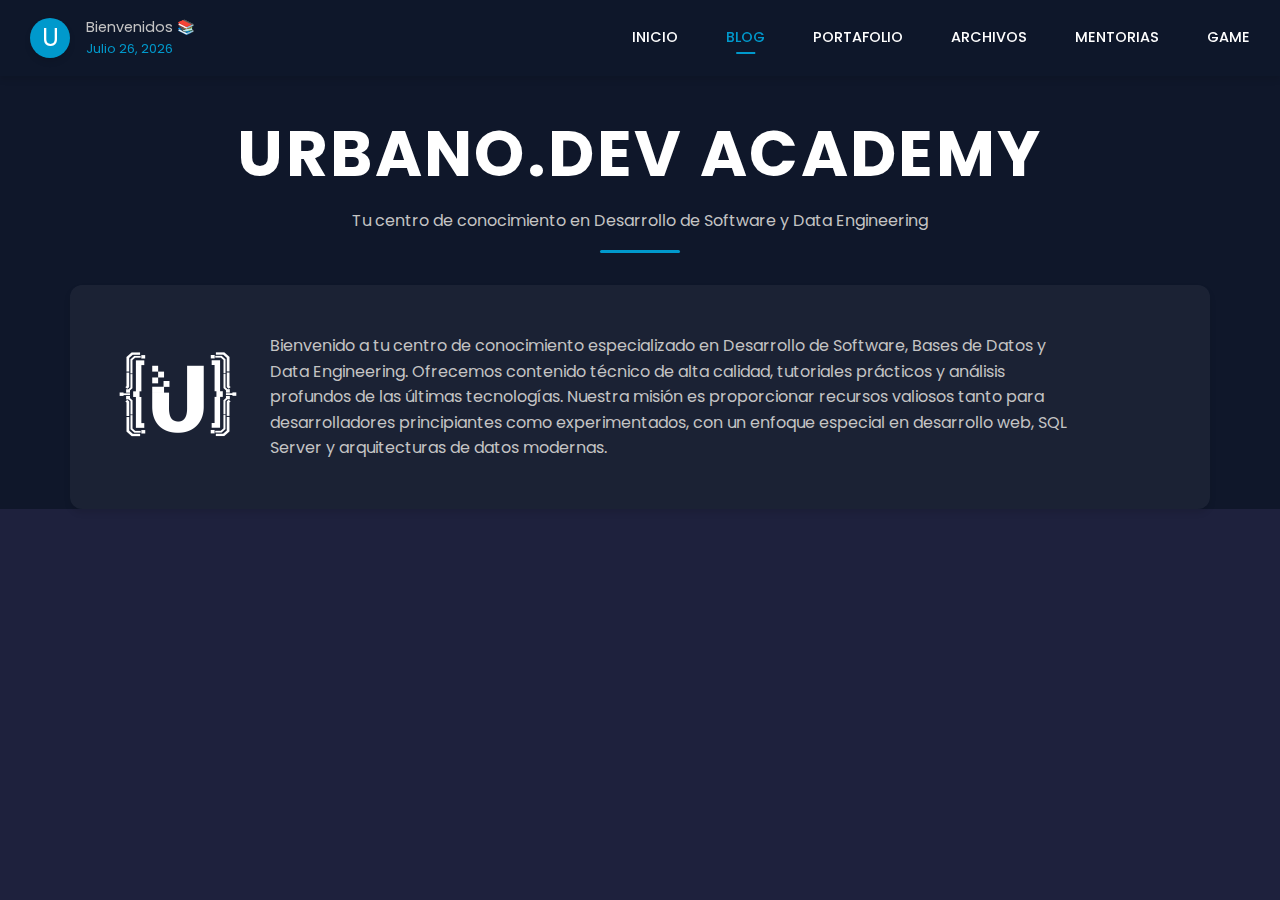
<file: nav.html>
<!DOCTYPE html>
<html lang="es">
<head>
  <meta charset="UTF-8" />
  <meta http-equiv="X-UA-Compatible" content="IE=edge" />
  <meta name="viewport" content="width=device-width, initial-scale=1.0" />

  <!-- PWA meta tags - coloca estos antes de cualquier otra cosa -->
	<meta name="theme-color" content="#1e213d" media="(prefers-color-scheme: light)">
	<meta name="theme-color" content="#1e213d" media="(prefers-color-scheme: dark)">

	<!-- SEO meta tags -->
    <meta name="robots" content="index, follow" />
    <link rel="canonical" href="https://ronalk35.github.io/urbano.dev.academy/" />
    <meta name="language" content="es" />
    <meta name="geo.region" content="PE" />
    
    
    <!-- iOS specific meta tags -->
    <meta name="apple-mobile-web-app-capable" content="yes">
    <meta name="apple-mobile-web-app-status-bar-style" content="default" />
    <meta name="apple-mobile-web-app-title" content="Urbano.Dev Academy" />
    
    <!-- Etiquetas meta para SEO -->
    <meta name="description" content="Blog especializado en desarrollo web, ingeniería de datos y tecnologías modernas para desarrolladores por Urbano.Dev Academy." />
    <meta name="keywords" content="desarrollo web, data engineering, programación, tutoriales, javascript, python, big data, bases de datos, cloud computing" />
    <meta name="author" content="Urbano.Dev Academy" />
  
    <!-- Open Graph para compartir en redes sociales -->
    <meta property="og:title" content="Urbano.Dev Academy - Blog de Desarrollo y Data Engineering" />
    <meta property="og:description" content="Tutoriales, guías y recursos para desarrolladores web y data engineers. Aprende las mejores prácticas y tecnologías modernas." />
    <meta property="og:image" content="https://ronalk35.github.io/assets/img/logo_color.png" />
    <meta property="og:url" content="https://ronalk35.github.io/urbano.dev.academy/" />
    <meta property="og:type" content="website" />
    <meta property="og:site_name" content="Urbano.Dev Academy" />

  <title>Urbano.Dev Academy - Blog de Desarrollo y Data Engineering</title>
  <link rel="stylesheet" href="https://cdnjs.cloudflare.com/ajax/libs/font-awesome/6.0.0/css/all.min.css" />
  <link rel="stylesheet" href="./assets/css/styles.css" />

  <link rel="icon" href="./assets/img/favicon.ico" type="image/x-icon" />
  <link rel="shortcut icon" href="./assets/img/favicon.ico" type="image/x-icon" />
</head>

<body>
  <header class="Header">
    <div class="Header__logo-container">
      <a href="index.html" class="Header__logo">U</a>
      <div class="Header__welcome">
        <div class="Header__welcome-text">Bienvenidos 📚</div>
        <div class="Header__welcome-date" id="date-display"></div>
        <script src="/assets/js/date.js"></script>
      </div>
    </div>
    <div class="Header__burger">
      <div class="Header__burger--bar"></div>
    </div>
    <nav class="Header__navigation">
      <ul class="Menu">
        <li class="Menu__item">
          <a href="index.html" class="Menu__link">Inicio</a>
        </li>
        <li class="Menu__item">
          <a href="#" class="Menu__link Menu__link--active">Blog</a>
        </li>
        <li class="Menu__item">
          <a href="https://ronalk35.github.io/" target="_blank" class="Menu__link">Portafolio</a>
        </li>
        <li class="Menu__item">
          <a href="archivo.html" class="Menu__link">Archivos</a>
        </li>
        <li class="Menu__item">
          <a href="index.html" class="Menu__link">Mentorias</a>
        </li>
        <li class="Menu__item">
          <a href="dino_game.html" class="Menu__link">Game</a>
        </li>
      </ul>
    </nav>
  </header>

  <main>
    <section class="Section Section--no--bottom">
      <div class="Container">
        <div class="Title-container">
          <h1 class="Title">Urbano.Dev Academy</h1>
          <p class="Title-description">Tu centro de conocimiento en Desarrollo de Software y Data Engineering</p>
        </div>
        <div class="Section__separator"></div>
      </div>
    </section>

    <section class="Section Section--no--top Section--no--bottom">
      <div class="Container">
        <div class="Blog-presentation">
          <div class="Blog-presentation__logo">
            <img src="/assets/img/logo.png" alt="UrbanoDev Academy Logo" />
          </div>
          <div class="Blog-presentation__content">
            <p class="Blog-presentation__text">
              Bienvenido a tu centro de conocimiento especializado en Desarrollo
              de Software, Bases de Datos y Data Engineering. Ofrecemos contenido
              técnico de alta calidad, tutoriales prácticos y análisis profundos
              de las últimas tecnologías. Nuestra misión es proporcionar recursos
              valiosos tanto para desarrolladores principiantes como
              experimentados, con un enfoque especial en desarrollo web, SQL Server y
              arquitecturas de datos modernas.
            </p>
          </div>
        </div>
      </div>
    </section>


  </main>
  <script>
     // JavaScript para el menú móvil
 document.addEventListener('DOMContentLoaded', function() {
    const burger = document.querySelector('.Header__burger');
    const nav = document.querySelector('.Header__navigation');
    const menuItems = document.querySelectorAll('.Menu__link');
    
    // Función para alternar el menú
    function toggleMenu() {
      burger.classList.toggle('active');
      nav.classList.toggle('active');
      
      // Bloquear/desbloquear scroll cuando el menú está abierto
      if (nav.classList.contains('active')) {
        document.body.style.overflow = 'hidden';
      } else {
        document.body.style.overflow = '';
      }
    }
    
    // Evento para el botón hamburguesa
    burger.addEventListener('click', toggleMenu);
    
    // Cerrar menú al hacer clic en un elemento del menú
    menuItems.forEach(item => {
      item.addEventListener('click', function() {
        if (nav.classList.contains('active')) {
          toggleMenu();
        }
      });
    });
    
    // Cerrar menú al hacer clic fuera del menú
    document.addEventListener('click', function(event) {
      const isClickInsideNav = nav.contains(event.target);
      const isClickOnBurger = burger.contains(event.target);
      
      if (nav.classList.contains('active') && !isClickInsideNav && !isClickOnBurger) {
        toggleMenu();
      }
    });
    
    // Ajustar en cambio de orientación o redimensión
    window.addEventListener('resize', function() {
      if (window.innerWidth >= 768 && nav.classList.contains('active')) {
        burger.classList.remove('active');
        nav.classList.remove('active');
        document.body.style.overflow = '';
      }
    });
  });
  </script>
  
</body>
</file>
<file: assets/css/styles.css>
@import url("https://fonts.googleapis.com/css2?family=Poppins:wght@300;400;500;600;700&display=swap");
@import url('https://fonts.googleapis.com/css2?family=Fira+Code:wght@400&display=swap');


    :root {
      --primary: #0099cc;
      --primary-light: #00bbff;
      --primary-dark: #0077aa;
      --secondary: #ff6b6b;
      --dark: #0f172a;
      --light: #ffffff;
      --gray: #f5f5f5;
      --gray-dark: #c4c4c4;
      --gray-darker: #888888;
      --shadow: 0 4px 6px rgba(0, 0, 0, 0.1);
      --transition: all 0.3s ease;
    }

    * {
      box-sizing: border-box;
      margin: 0;
      padding: 0;
    }

    body {
      margin: 0;
      font-family: "Poppins", sans-serif;
      background-color: var(--dark);
      color: var(--light);
      line-height: 1.6;
    }

    .Section {
      padding: 2.5rem 0;
    }

    .Section--no--top {
      padding-top: 0;
    }

    .Section--no--bottom {
      padding-bottom: 0;
    }

    .Section__separator {
      width: 80px;
      height: 3px;
      background-color: var(--primary);
      margin: 1rem auto 2rem;
      border-radius: 3px;
    }

    .Container {
      padding: 0 1.875rem;
      max-width: 1200px;
      margin: 0 auto;
    }

    .Title-container {
      display: flex;
      flex-direction: column;
      align-items: center;
      justify-content: center;
      margin-bottom: 1rem;
    }

    .Title {
      font-size: 3.5rem;
      line-height: 1.2;
      text-transform: uppercase;
      margin: 0;
      text-align: center;
      letter-spacing: 0.15rem;
      font-weight: 700;
      color: var(--light);
      transition: var(--transition);
    }

    .Title-description {
      font-size: 1rem;
      color: var(--gray-dark);
      max-width: 700px;
      text-align: center;
      margin-top: 1rem;
    }

    /* Header */
    .Header {
      padding: 1rem 1.875rem;
      display: flex;
      justify-content: space-between;
      align-items: center;
      background-color: rgba(15, 23, 42, 0.95);
      position: sticky;
      top: 0;
      z-index: 100;
      box-shadow: var(--shadow);
      backdrop-filter: blur(10px);
    }

    .Header__logo-container {
      display: flex;
      align-items: center;
    }

    .Header__logo {
      width: 2.5rem;
      height: 2.5rem;
      background-color: var(--primary);
      color: white;
      border-radius: 50%;
      display: flex;
      justify-content: center;
      align-items: center;
      text-transform: uppercase;
      font-size: 1.5rem;
      text-decoration: none;
      box-shadow: var(--shadow);
      transition: var(--transition);
    }

    .Header__logo:hover {
      background-color: var(--primary-light);
      transform: scale(1.05);
    }

    .Header__welcome {
      margin-left: 1rem;
      display: none;
    }

    .Header__welcome-text {
      font-size: 0.9rem;
      color: var(--gray-dark);
    }

    .Header__welcome-date {
      font-size: 0.8rem;
      color: var(--primary);
    }

    .Header__burger {
      width: 30px;
      height: 25px;
      position: relative;
      cursor: pointer;
      display: flex;
      align-items: center;
      justify-content: center;
      z-index: 1001; /* Mayor z-index para que esté por encima del menú */
    }
    
    .Header__burger--bar {
      width: 100%;
      height: 3px;
      background-color: var(--primary);
      position: absolute;
      border-radius: 3px;
      transition: all 0.3s ease;
    }
    
    .Header__burger--bar::before,
    .Header__burger--bar::after {
      content: "";
      position: absolute;
      width: 100%;
      height: 3px;
      background-color: var(--primary);
      border-radius: 3px;
      transition: all 0.3s ease;
    }
    
    .Header__burger--bar::before {
      transform: translateY(-8px);
    }
    
    .Header__burger--bar::after {
      transform: translateY(8px);
    }
    
    /* Animación para X */
    .Header__burger.active .Header__burger--bar {
      background-color: transparent;
      transform: rotate(360deg);
    }
    
    .Header__burger.active .Header__burger--bar::before {
      transform: rotate(45deg);
    }
    
    .Header__burger.active .Header__burger--bar::after {
      transform: rotate(-45deg);
    }
    
    /* Navegación móvil */
    .Header__navigation {
      position: fixed;
      top: 0;
      left: -100%; /* Comienza fuera de pantalla */
      width: 100%;
      height: 100vh;
      background-color: rgba(15, 23, 42, 0.98);
      z-index: 1000;
      transition: all 0.3s ease;
      display: flex;
      justify-content: center;
      align-items: center;
      padding: 20px;
    }
    
    .Header__navigation.active {
      left: 0; /* Aparece en pantalla */
    }
    
    /* Estilos para el menú vertical en móvil */
    .Menu {
      list-style: none;
      padding: 0;
      margin: 0;
      display: flex;
      flex-direction: column;
      align-items: center;
      justify-content: center;
      width: 100%;
      gap: 1.5rem;
    }
    .Menu li {
      font-size: 1.8rem !important; /* Tamaño de la fuente */
    }
    
    .Menu__item {
      margin: 15px 0;
      width: 80%;
      text-align: center;
      margin: 1rem 0;
    }
    
    .Menu__link {
      color: var(--light);
      text-decoration: none;
      text-transform: uppercase;
      font-size: 1.25rem;
      position: relative;
      padding: 0.5rem 1rem;
      font-weight: 500 !important;
      display: block;
      transition: all 0.3s ease;
    }
    
    .Menu__link::after {
      content: '';
      position: absolute;
      width: 0;
      height: 2px;
      bottom: 0;
      left: 50%;
      background-color: var(--primary);
      transition: all 0.3s ease;
      transform: translateX(-50%);
    }
    
    .Menu__link:hover,
    .Menu__link--active {
      color: var(--primary);
    }
    
    .Menu__link:hover::after,
    .Menu__link--active::after {
      width: 50%;
    }
    
    /* Estilos para desktop */
    @media screen and (min-width: 768px) {
      .Header__burger {
        display: none;
      }
    
      .Header__navigation {
        position: static;
        height: auto;
        background-color: transparent;
        padding: 0;
        width: auto;
        display: block;
      }
    
      .Menu {
        flex-direction: row;
      }
    
      .Menu__item {
        margin: 0 0 0 1.5rem;
        width: auto;
      }
    
      .Menu__link {
        font-size: 0.9rem;
        padding: 0;
      }
    
      .Menu__link::after {
        bottom: -5px;
      }
    }
    /*Article*/
    .Articles {
      display: grid;
      grid-template-columns: 1fr;
      gap: 2rem;
      margin-bottom: 3rem !important;
    }

    .Article {
      background-color: rgba(255, 255, 255, 0.05);
      border-radius: 0.75rem;
      overflow: hidden;
      box-shadow: var(--shadow);
      transition: var(--transition);
      height: 100%;
      display: flex;
      flex-direction: column;
      
    }

    .Article:hover {
      transform: translateY(-5px);
      box-shadow: 0 10px 20px rgba(0, 0, 0, 0.2);
    }

    .Article__picture {
      margin: 0;
      font-size: 0;
      overflow: hidden;
      position: relative;
    }

    .Article__picture img {
      width: 100%;
      height: 220px;
      object-fit: cover;
      transition: var(--transition);
    }

    .Article:hover .Article__picture img {
      transform: scale(1.05);
    }

    .Article__content {
      padding: 1.5rem;
      display: flex;
      flex-direction: column;
      flex-grow: 1;
    }

    .Article__meta {
      display: flex;
      align-items: center;
      margin-bottom: 1rem;
      flex-wrap: wrap;
    }

    .Article__date {
      display: flex;
      align-items: center;
      font-size: 0.8rem;
      color: #ffffff;
      margin-right: 1rem;
    }

    .Article__date i {
      margin-right: 0.3rem;
      color: var(--primary);
    }

    .Article__tags {
      display: flex;
      flex-wrap: wrap;
    }

    .Article__tag {
      font-size: 0.7rem;
      background-color: rgba(0, 187, 255, 0.2);
      color: #00bbff;
      padding: 0.2rem 0.5rem;
      border-radius: 3px;
      margin-right: 0.5rem;
      margin-bottom: 0.5rem;
    }

    .Article__title {
      font-size: 1.5rem;
      line-height: 1.3;
      color: var(--light);
      font-weight: 600;
      margin: 0 0 1rem;
    }

    .Article__paragraph {
      font-size: 0.9rem;
      line-height: 1.6;
      color: var(--gray-dark);
      margin: 0 0 1.5rem;
      flex-grow: 1;
    }

    .Article__button {
      display: inline-block;
      padding: 0.5rem 1rem;
      background-color: #0056b3;
      color: white;
      text-decoration: none;
      border-radius: 4px;
      font-size: 0.9rem;
      font-weight: 500;
      transition: var(--transition);
      text-align: center;
      border: none;
      cursor: pointer;
      align-self: flex-start;
    }

    .Article__button:hover {
      background-color: var(--primary-light);
      transform: translateY(-2px);
    }

    .Article__first {
      grid-column: 1 / -1;
    }

    /*Footer*/
    .Footer {
      background-color: rgba(15, 23, 42, 0.8);
      margin-top: 3rem;
      padding: 1.5rem 1.875rem;
      box-shadow: 0 -4px 6px rgba(0, 0, 0, 0.1);
    }

    .Footer__content {
      display: flex;
      flex-direction: column;
      align-items: center;
    }

    .Footer__copy {
      text-align: center;
      color: var(--gray-dark);
      font-size: 0.9rem;
      line-height: 1.5rem;
      margin-top: 2rem;
    }

    .Footer__copy a {
      color: var(--primary);
      text-decoration: none;
      transition: var(--transition);
    }

    .Footer__copy a:hover {
      color: var(--primary-light);
    }

    .Footer__social {
      padding: 0;
      margin: 0;
      list-style: none;
      display: flex;
      justify-content: center;
      flex-wrap: wrap;
    }

    .Footer__social li {
      margin: 0.5rem;
    }

    .Footer__social a {
      display: flex;
      justify-content: center;
      align-items: center;
      width: 40px;
      height: 40px;
      background-color: rgba(255, 255, 255, 0.1);
      border-radius: 50%;
      transition: var(--transition);
    }

    .Footer__social a:hover {
      background-color: var(--primary);
      transform: translateY(-3px);
    }

    .Footer__social img {
      max-width: 20px;
      filter: brightness(0) invert(1);
    }

    @media screen and (min-width: 768px) {
      .Title {
        font-size: 4rem;
      }

      .Header__welcome {
        display: block;
      }

      .Header__burger {
        display: none;
      }

      .Header__navigation {
        display: block;
        position: static;
        width: auto;
        height: auto;
        background-color: transparent;
        padding-top: 0;
      }

      .Menu {
        flex-direction: row;
      }

      .Menu__item {
        margin: 0 0 0 1.5rem;
      }

      .Articles {
        grid-template-columns: repeat(2, 1fr);
      }

      .Footer__content {
        flex-direction: row;
        justify-content: space-between;
      }

      .Footer__copy {
        margin-top: 0;
      }
    }

    @media screen and (min-width: 992px) {
      .Articles {
        grid-template-columns: repeat(3, 1fr);
      }

      .Article__first {
        display: grid;
        grid-template-columns: 1.5fr 1fr;
        gap: 2rem;
      }

      .Article__first .Article__picture {
        height: 100%;
      }

      .Article__first .Article__picture img {
        height: 100%;
      }
    }
    /* Estilos para la presentación del blog */
.Blog-presentation {
  display: flex;
  flex-direction: column;
  align-items: center;
  margin-bottom: 3rem;
  background-color: rgba(255, 255, 255, 0.05);
  border-radius: 0.75rem;
  padding: 2rem;
  box-shadow: var(--shadow);
}

.Blog-presentation__logo {
  width: 120px;
  height: 120px;
  margin-bottom: 1.5rem;
  display: flex;
  justify-content: center;
  align-items: center;
}

.Blog-presentation__logo img {
  max-width: 100%;
  border-radius: 10px;
  transition: var(--transition);
}

.Blog-presentation__content {
  text-align: center;
  max-width: 800px;
}

.Blog-presentation__text {
  font-size: 1rem;
  line-height: 1.6;
  color: var(--gray-dark);
}

/* Para pantallas medianas y grandes */
@media screen and (min-width: 768px) {
  .Blog-presentation {
    flex-direction: row;
    text-align: left;
    padding: 3rem;
  }
  
  .Blog-presentation__logo {
    margin-bottom: 0;
    margin-right: 2rem;
  }
  
  .Blog-presentation__content {
    text-align: left;
  }
}

@media screen and (max-width: 767px) {
  .Title {
    font-size: 1.8rem !important; /* Ajusta el tamaño de la fuente según sea necesario */
  }
}








.notification {
  position: fixed;
  left: 20px;
  top: 90px; /* Posición debajo del nav */
  background-color: #00bbff;
  color: white;
  padding: 10px 15px;
  border-radius: 20px;
  box-shadow: 0 4px 12px rgba(0, 187, 255, 0.3);
  max-width: 300px;
  z-index: 1000;
  opacity: 0;
  transform: translateY(20px);
  animation: fadeInOut 3s forwards;
  font-family: 'Fira Code', monospace;
}

.notification::before {
  content: "";
  position: absolute;
  width: 25px;
  height: 25px;
  background-color: #00bbff;
  border-radius: 50%;
  left: -10px;
  top: 15px;
  z-index: -1;
}

.notification::after {
  content: "";
  position: absolute;
  width: 15px;
  height: 15px;
  background-color: #00bbff;
  border-radius: 50%;
  left: -20px;
  top: 25px;
  z-index: -1;
}

@keyframes fadeInOut {
  0% {
    opacity: 0;
    transform: translateY(20px);
  }
  10% {
    opacity: 1;
    transform: translateY(0);
  }
  90% {
    opacity: 1;
    transform: translateY(0);
  }
  100% {
    opacity: 0;
    transform: translateY(-20px);
  }
}

@media (max-width: 768px) {
  .notification {
    left: 15px;
    right: 15px;
    max-width: calc(100% - 30px);
    font-size: 14px;
    padding: 12px 16px;
  }
}

@media (max-width: 480px) {
  .notification {
    left: 15px;
    transform: translateX(-20%); /* Ajustar al centro */
    max-width: 230px; /* Reducir el ancho máximo a menos de la mitad */
    font-size: 10px;
    padding: 6px 12px;
  }
}





:root {
  --theme-color: #1e213d;
}

html {
  background-color: var(--theme-color);
  color-scheme: light dark;
}

/* Estilo específico para modo oscuro */
@media (prefers-color-scheme: dark) {
  :root {
    --theme-color: #1e213d; /* Mantenemos el mismo color en modo oscuro */
  }
  
  html {
    background-color: var(--theme-color);
  }
}

/* Propiedad personalizada para Chrome en Android */
@property --theme-ui-bg {
  syntax: "<color>";
  inherits: true;
  initial-value: #1e213d;
}

:root {
  --theme-ui-bg: #0f172a;
}

body {
  margin: 0;
  padding: 0;
  background-color: var(--theme-ui-bg);
}
</file>
